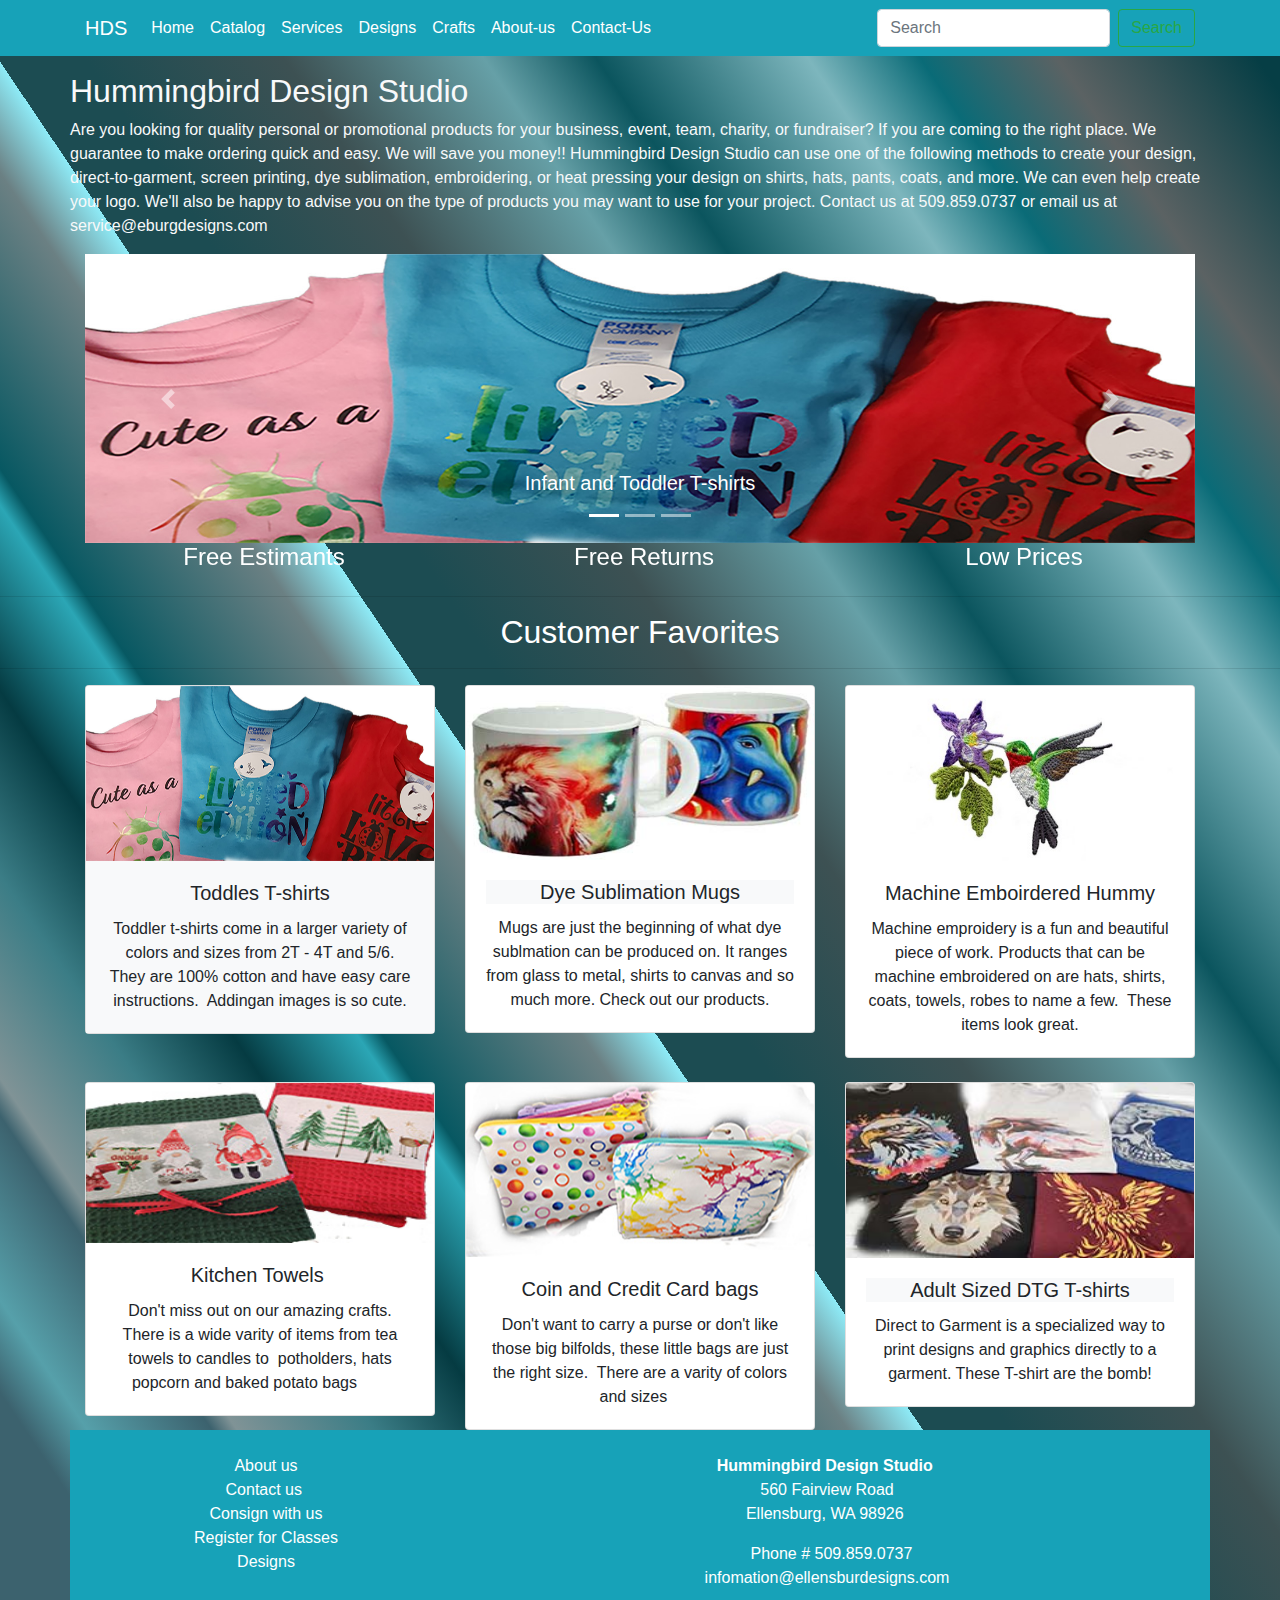
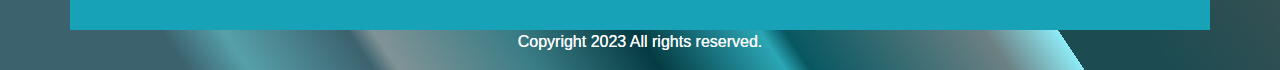
<file: index.html>
<!DOCTYPE html>
<html lang="en">
  <head>
    <meta http-equiv="X-UA-Compatible" content="IE=edge">
    <meta name="viewport" content="width=device-width, initial-scale=1">
    <title>Hummingbird Design Studio</title>
    <!-- Bootstrap -->
    <link href="css/bootstrap-4.4.1.css" rel="stylesheet">
    <link href="css/hds.css" rel="stylesheet" type="text/css">
  </head>
  <body>
    <nav class="navbar navbar-expand-lg navbar-dark bg-info">
      <div class="container">
        <a class="navbar-brand" href="#">HDS</a>
        <button class="navbar-toggler" type="button" data-toggle="collapse" data-target="#navbarSupportedContent" aria-controls="navbarSupportedContent" aria-expanded="false" aria-label="Toggle navigation">
        <span class="navbar-toggler-icon"></span>
        </button>
        <div class="collapse navbar-collapse" id="navbarSupportedContent">
          <ul class="navbar-nav mr-auto">
            <li class="nav-item active">
              <a class="nav-link" href="index.html">Home <span class="sr-only">(current)</span></a>
            </li>
            <li class="nav-item active">
              <a class="nav-link" href="catalog.html">Catalog <span class="sr-only">(current)</span></a>
            </li>
            <li class="nav-item active">
              <a class="nav-link" href="Services.html">Services <span class="sr-only">(current)</span></a>
            </li>
              <li class="nav-item active">
              <a class="nav-link center" href="designs.html">Designs
                  <span class="sr-only">(current)</span></a>
            </li>
            <li class="nav-item active">
              <a class="nav-link" href="crafts.html">Crafts <span class="sr-only">(current)</span></a>
            </li>
            <li class="nav-item active">
              <a class="nav-link" href="aboutus.html">About-us <span class="sr-only">(current)</span></a>
            </li>
            <li class="nav-item active">
              <a class="nav-link" href="contactus.html">Contact-Us <span class="sr-only">(current)</span></a>
            </li>
          </ul>
          <form class="form-inline my-2 my-lg-0">
            <input class="form-control mr-sm-2" type="search" placeholder="Search" aria-label="Search">
            <button class="btn btn-outline-success my-2 my-sm-0" type="submit">Search</button>
          </form>
        </div>
      </div>
    </nav>
    <div class="container mt-3">
      <div class="row text-light text-center">
        <h2>Hummingbird Design Studio&nbsp;</h2>
        <p class="text-light text-left">Are you looking for quality personal or promotional products for your business, event, team, charity, or fundraiser?  If you are coming to the right place.  We guarantee to make ordering quick and easy.  We will save you money!!  Hummingbird Design Studio can use one of the following methods to create your design, direct-to-garment, screen printing, dye sublimation, embroidering, or heat pressing your design on shirts, hats, pants, coats, and more.  We can even help create your logo.  We'll also be happy to advise you on the type of products you may want to use for your project.  Contact us at 509.859.0737 or email us at service@eburgdesigns.com  </p>
<div class="col-12">
      <div id="carouselExampleControls" class="carousel slide" data-ride="carousel">
            <ol class="carousel-indicators">
              <li data-target="#carouselExampleControls" data-slide-to="0" class="active"></li>
              <li data-target="#carouselExampleControls" data-slide-to="1"></li>
              <li data-target="#carouselExampleControls" data-slide-to="2"></li>
            </ol>
            <div class="carousel-inner">
              <div class="carousel-item active">
                <img class="d-block w-100" src="images/toddler3.jpg" alt="First slide">
                <div class="carousel-caption d-none d-md-block">
                  <h5 class="text-black">Infant and Toddler T-shirts</h5>
                
                </div>
              </div>
              <div class="carousel-item"> <a href="images/aprons3.jpg"><img class="d-block w-100" src="images/aprons3.jpg" alt="Second slide"></a>
                <div class="carousel-caption d-none d-md-block">
                  <h5 class="text-black">Aprons</h5>
                </div>
              </div>
              <div class="carousel-item">
                <img class="d-block w-100" src="images/adult DTG shirts.jpg" alt="Third slide">
                <div class="carousel-caption d-none d-md-block">
                  <h5 class="text-black">Item 3 Adult Direct To Garment T-shirts</h5>
                </div>
              </div>
            </div>
            <a class="carousel-control-prev" href="#carouselExampleControls" role="button" data-slide="prev">
            <span class="carousel-control-prev-icon" aria-hidden="true"></span>
            <span class="sr-only">Previous</span>
            </a>
            <a class="carousel-control-next" href="#carouselExampleControls" role="button" data-slide="next">
            <span class="carousel-control-next-icon" aria-hidden="true"></span>
            <span class="sr-only">Next</span>
            </a>
          </div>
        </div>
      </div>
</div>
    <div class="container">
      <div class="row">
        <div class="col-4">
          <div class="row">
          
            <div class="col-lg-6 col-10 ml-1 col-xl-12">
              <h4 class="text-white text-center">Free Estimants</h4>
            </div>
          </div>
        </div>
        <div class="col-4">
          <div class="row">
            <div class="col-lg-6 col-10 ml-1 col-xl-12">
              <h4 class="text-white text-center">Free Returns</h4>
            </div>
          </div>
        </div>
        <div class="col-4">
          <div class="row">
            <div class="col-lg-6 col-10 ml-1 col-xl-12">
              <h4 class="text-white text-center">Low Prices</h4>
            </div>
          </div>
        </div>
      </div>
    </div>
    <hr>
    <h2 class="text-center text-white">Customer Favorites</h2>
    <hr>
    <div class="container">
      <div class="row text-center">
        <div class="col-md-4 pb-1 pb-md-0">
          <div class="card"> <img src="images/toddler4.jpg"  alt="Card image cap" width="250" height="175" class="card-img-top">
            <div class="card-body bg-light">
              <h5 class="card-title">Toddles T-shirts</h5>
              <p class="card-text">Toddler t-shirts come in a larger variety of colors and sizes from 2T - 4T and 5/6.  They are 100% cotton and have easy care instructions.&nbsp; Addingan images is so cute.</p>
</div>
          </div>
        </div>
        <div class="col-md-4 pb-1 pb-md-0">
          <div class="card">
            <img class="card-img-top" src="images/sublimation cups copy.jpg" alt="Card image cap">
            <div class="card-body">
              <h5 class="card-title bg-light">Dye Sublimation Mugs</h5>
              <p class="card-text">Mugs are just the beginning of what dye sublmation can be produced on.  It ranges from glass to metal, shirts to canvas and so much more. Check out our products.</p>
</div>
          </div>
        </div>
        <div class="col-md-4 pb-1 pb-md-0">
          <div class="card">
            <img src="images/machine emb hummy.jpg" alt="Card image cap" width="250" height="175" class="card-img-top">
            <div class="card-body">
              <h5 class="card-title">Machine Emboirdered Hummy</h5>
              <p class="card-text">Machine emproidery is a fun and beautiful piece of work.  Products that can be machine embroidered on are hats, shirts, coats, towels, robes to name a few.&nbsp; These items look great.</p>
</div>
          </div>
        </div>
      </div>
      <div class="row text-center mt-4">
        <div class="col-md-4 pb-1 pb-md-0">
          <div class="card"> <a href="images/DTG T-shirts.jpg"><img src="images/Crafts/20230215_152726.jpg" alt="Card image cap" width="268" height="160" class="card-img-top"></a>
            <div class="card-body">
              <h5 class="card-title">Kitchen Towels&nbsp;</h5>
              <p class="card-text">Don't miss out on our amazing crafts. There is a wide varity of items from tea towels to candles to&nbsp; potholders, hats  popcorn and baked potato bags&nbsp;        &nbsp; &nbsp; &nbsp;</p>
              
            </div>
          </div>
        </div>
        <div class="col-md-4 pb-1 pb-md-0">
          <div class="card">
            <img class="card-img-top" src="images/coin cc holders.jpg" alt="Card image cap">
            <div class="card-body">
              <h5 class="card-title">Coin and Credit Card bags</h5>
              <p class="card-text">Don't want to carry a purse or don't like those big bilfolds, these little bags are just the right size.&nbsp; There are a varity of colors and sizes&nbsp; &nbsp;</p>
</div>
          </div>
        </div>
        <div class="col-md-4 pb-1 pb-md-0">
          <div class="card">
            <img src="images/DTG T-shirts.jpg" alt="Card image cap" width="293" height="175" class="card-img-top">
            <div class="card-body">
              <h5 class="card-title bg-light">Adult Sized DTG T-shirts</h5>
              <p class="card-text">Direct to Garment is a specialized way to print designs and graphics directly to a garment.  These T-shirt are the bomb!</p>
</div>
          </div>
        </div>
      </div>
    </div>
<div class="container text-white p-4 bg-info">
  <div class="row">
        <div class="col-6 col-md-8 col-lg-7 col-xl-4">
          <div class="row text-center">
<div class="col-sm-6 col-md-4 col-lg-4 col-12 col-xl-12">
          <ul class="list-unstyled">
                <li class="btn-link text-white"> <a href="aboutus.html" class="text-white"> About us</a></li>
                <li class="btn-link text-white"> <a href="contactus.html" class="text-white"> Contact us&nbsp;</a></li>
                <li class="text-white"> <a href="Consignwithus.html" class="text-white">Consign with us</a></li>
                <li class="btn-link text-light"> <a href="register.html" class="text-white">Register for Classes</a></li>
                <li class="btn-link text-white"> <a href="designs.html" class="text-white">Designs</a></li>
              </ul>
            </div>
</div>
        </div>
        <div class="col-md-4 col-lg-5 col-6 col-xl-8 text-lg-center">
          <address>
            <strong>Hummingbird Design Studio&nbsp;</strong><br>
            560 Fairview Road<br>
          Ellensburg, WA 98926&nbsp;
          </address>
          <address class="text-white">
            <strong class="font-weight-normal text-white">&nbsp; Phone # <a href="aboutus.html" class="text-white">509.859.0737</a></strong><br>
          <a href="mailto:# information@eburgdesigns.com" class="text-white">&nbsp;infomation@ellensburdesigns.com&nbsp;</a>
          </address>
        </div>
      </div>
    </div>
    <footer class="text-center">
      <div class="container">
        <div class="row">
          <div class="col-12">
            <p class="text-light">Copyright 2023 All rights reserved.</p>
          </div>
        </div>
      </div>
    </footer>
    <!-- jQuery (necessary for Bootstrap's JavaScript plugins) -->
    <script src="js/jquery-3.4.1.min.js"></script>
    <!-- Include all compiled plugins (below), or include individual files as needed -->
    <script src="js/popper.min.js"></script>
    <script src="js/bootstrap-4.4.1.js"></script>
  </body>
</html>
</file>
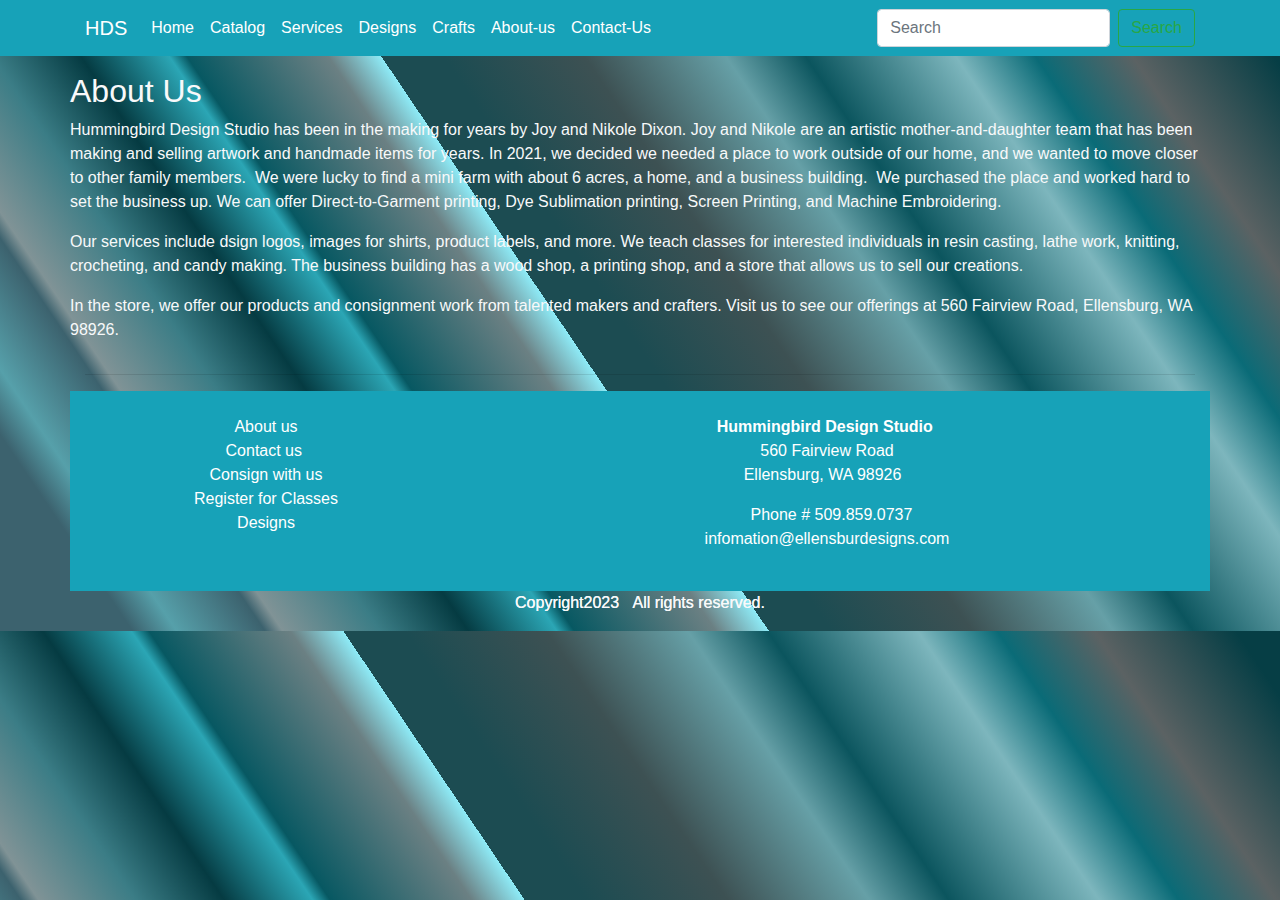
<file: aboutus.html>
<!DOCTYPE html>
<html lang="en">
  <head>
    <meta http-equiv="X-UA-Compatible" content="IE=edge">
    <meta name="viewport" content="width=device-width, initial-scale=1">
    <title>Hummingbird Design Studio</title>
    <!-- Bootstrap -->
    <link href="css/bootstrap-4.4.1.css" rel="stylesheet">
    <link href="css/hds.css" rel="stylesheet" type="text/css">
  </head>
  <body>
    <nav class="navbar navbar-expand-lg navbar-dark bg-info">
      <div class="container">
        <a class="navbar-brand" href="#">HDS</a>
        <button class="navbar-toggler" type="button" data-toggle="collapse" data-target="#navbarSupportedContent" aria-controls="navbarSupportedContent" aria-expanded="false" aria-label="Toggle navigation">
        <span class="navbar-toggler-icon"></span>
        </button>
        <div class="collapse navbar-collapse" id="navbarSupportedContent">
          <ul class="navbar-nav mr-auto">
            <li class="nav-item active">
              <a class="nav-link" href="index.html">Home <span class="sr-only">(current)</span></a>
            </li>
            <li class="nav-item active">
              <a class="nav-link" href="catalog.html">Catalog <span class="sr-only">(current)</span></a>
            </li>
            <li class="nav-item active">
              <a class="nav-link" href="Services.html">Services <span class="sr-only">(current)</span></a>
            </li>
              <li class="nav-item active">
              <a class="nav-link center" href="designs.html">Designs
                  <span class="sr-only">(current)</span></a>
            </li>
            <li class="nav-item active">
              <a class="nav-link" href="crafts.html">Crafts <span class="sr-only">(current)</span></a>
            </li>
            <li class="nav-item active">
              <a class="nav-link" href="aboutus.html">About-us <span class="sr-only">(current)</span></a>
            </li>
            <li class="nav-item active">
              <a class="nav-link" href="contactus.html">Contact-Us <span class="sr-only">(current)</span></a>
            </li>
          </ul>
          <form class="form-inline my-2 my-lg-0">
            <input class="form-control mr-sm-2" type="search" placeholder="Search" aria-label="Search">
            <button class="btn btn-outline-success my-2 my-sm-0" type="submit">Search</button>
          </form>
        </div>
      </div>
    </nav>
    <div class="container mt-3">
      <div class="row text-light text-center">
        <h2>About Us</h2>
        <p class="text-light text-left">Hummingbird Design Studio has been in the making for years by Joy and Nikole Dixon. Joy and Nikole are an artistic mother-and-daughter team that has been making and selling artwork and handmade items for years. In 2021, we decided we needed a place to work outside of our home, and we wanted to move closer to other family members.&nbsp; We were lucky to find a mini farm with about 6 acres, a home, and a business building.&nbsp; We purchased the place and worked hard to set the business up. We can offer Direct-to-Garment printing, Dye Sublimation printing, Screen Printing, and Machine Embroidering.&nbsp;&nbsp;</p>
        <p class="text-light text-left">Our services include dsign logos, images for shirts, product labels, and more. We teach classes for interested individuals in resin casting, lathe work, knitting, crocheting, and candy making. The business building has a wood shop, a printing shop, and a store that allows us to sell our creations.&nbsp;</p>
<p class="text-light text-left">In the store, we offer our products and consignment work from  talented makers and crafters. Visit us to see our offerings at 560 Fairview Road, Ellensburg, WA 98926.</p>
      </div>
      <hr>
    </div>
<div class="container text-white p-4 bg-info">
  <div class="row">
        <div class="col-6 col-md-8 col-lg-7 col-xl-4">
          <div class="row text-center">
<div class="col-sm-6 col-md-4 col-lg-4 col-12 col-xl-12">
          <ul class="list-unstyled">
                <li class="btn-link text-white"> <a href="aboutus.html" class="text-white"> About us</a></li>
                <li class="btn-link text-white"> <a href="contactus.html" class="text-white"> Contact us&nbsp;</a></li>
                <li class="text-white"> <a href="Consignwithus.html" class="text-white">Consign with us</a></li>
                <li class="btn-link text-light"> <a href="register.html" class="text-white">Register for Classes</a></li>
                <li class="btn-link text-white"> <a href="designs.html" class="text-white">Designs</a></li>
              </ul>
            </div>
</div>
        </div>
        <div class="col-md-4 col-lg-5 col-6 col-xl-8 text-lg-center">
          <address>
            <strong>Hummingbird Design Studio&nbsp;</strong><br>
            560 Fairview Road<br>
          Ellensburg, WA 98926&nbsp;<abbr class="text-info" title="Phone">&nbsp;</abbr>
          </address>
          <address class="text-white">
            <strong class="font-weight-normal text-white">&nbsp; Phone # <a href="aboutus.html" class="text-white">509.859.0737</a></strong><br>
          <a href="mailto:# information@eburgdesigns.com" class="text-white">&nbsp;infomation@ellensburdesigns.com&nbsp;</a>
          </address>
        </div>
      </div>
    </div>
    <footer class="text-center">
      <div class="container">
        <div class="row">
          <div class="col-12">
            <p class="text-light">Copyright2023&nbsp; &nbsp;All rights reserved.</p>
          </div>
        </div>
      </div>
    </footer>
    <!-- jQuery (necessary for Bootstrap's JavaScript plugins) -->
    <script src="js/jquery-3.4.1.min.js"></script>
    <!-- Include all compiled plugins (below), or include individual files as needed -->
    <script src="js/popper.min.js"></script>
    <script src="js/bootstrap-4.4.1.js"></script>
  </body>
</html>
</file>
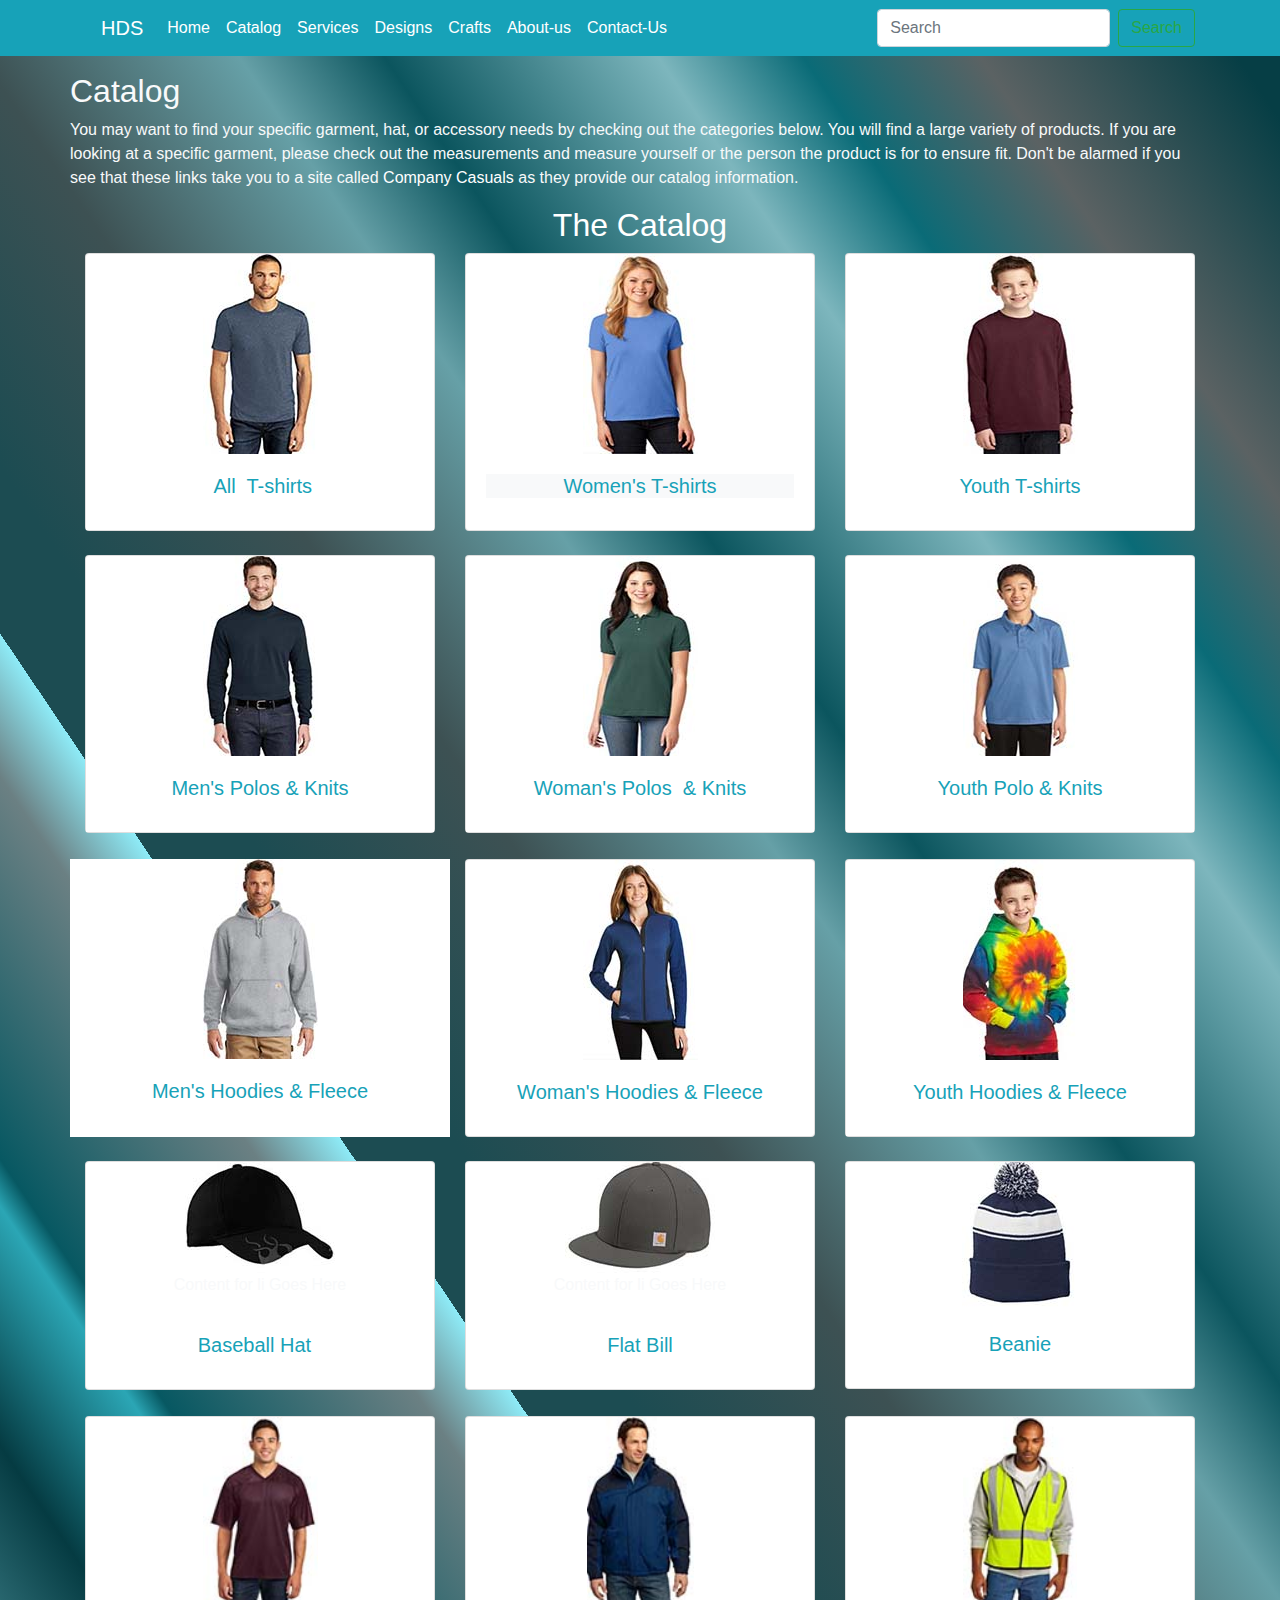
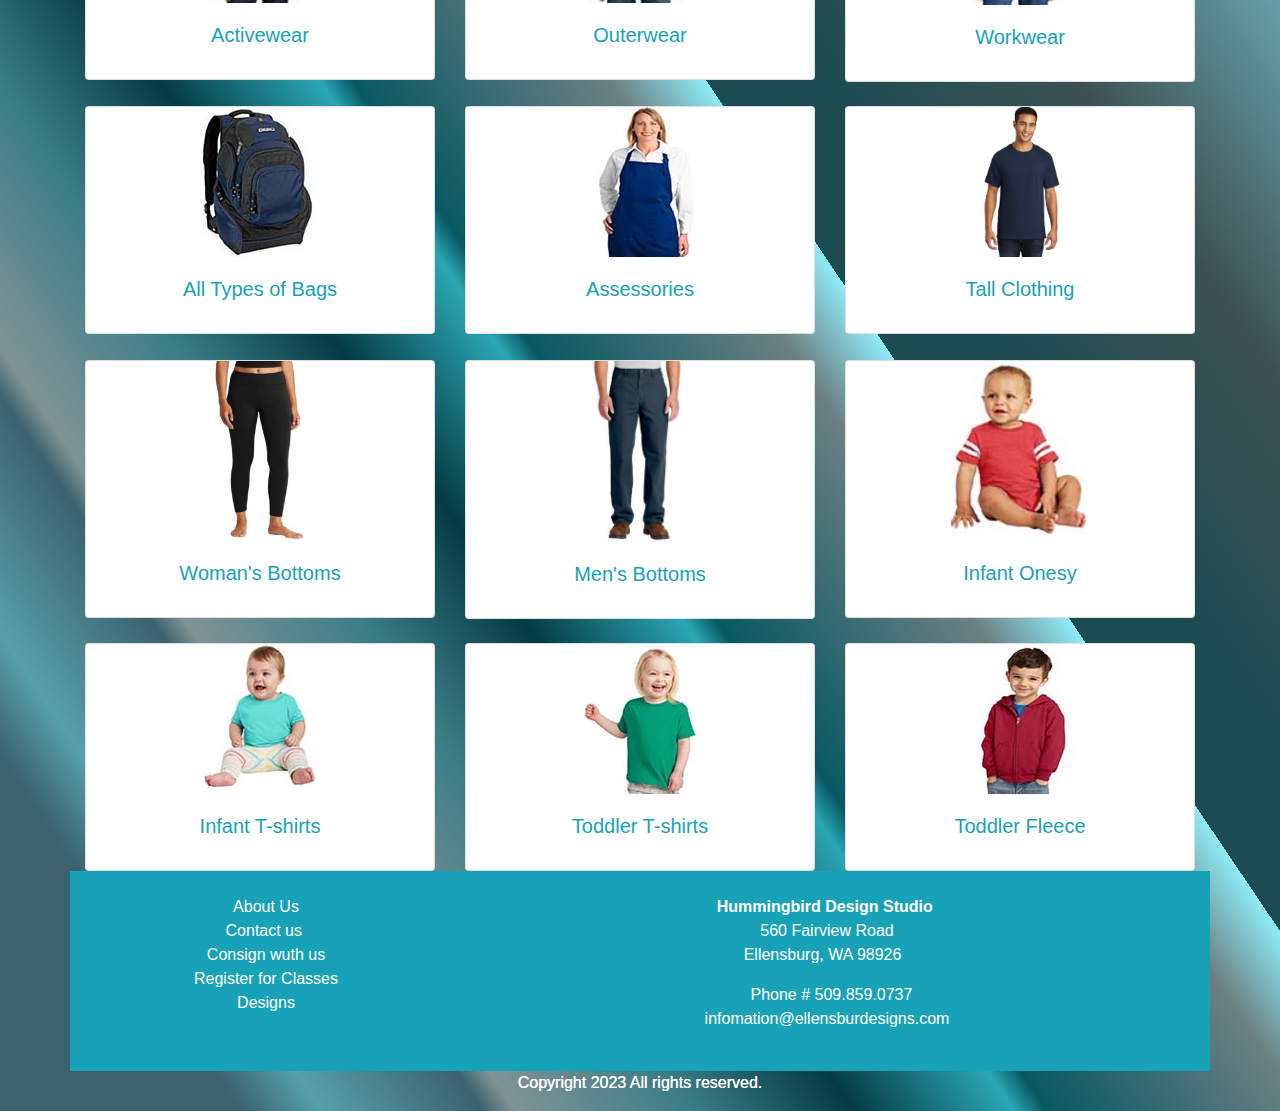
<file: catalog.html>
<!DOCTYPE html>
<html lang="en">
  <head>
    <meta http-equiv="X-UA-Compatible" content="IE=edge">
    <meta name="viewport" content="width=device-width, initial-scale=1">
    <title>Hummingbird Design Studio</title>
    <!-- Bootstrap -->
    <link href="css/bootstrap-4.4.1.css" rel="stylesheet">
    <link href="css/hds.css" rel="stylesheet" type="text/css">
  </head>
  <body>
    <nav class="navbar navbar-expand-lg navbar-dark bg-info">
      <div class="container"><a class="navbar-brand" href="#"><a class="navbar-brand" href="#">HDS    
          </a></a>
        <button class="navbar-toggler" type="button" data-toggle="collapse" data-target="#navbarSupportedContent" aria-controls="navbarSupportedContent" aria-expanded="false" aria-label="Toggle navigation">
        <span class="navbar-toggler-icon"></span>
        </button>
        <div class="collapse navbar-collapse" id="navbarSupportedContent">
          <ul class="navbar-nav mr-auto">
            <li class="nav-item active">
              <a class="nav-link" href="index.html">Home <span class="sr-only">(current)</span></a>
            </li>
            <li class="nav-item active">
              <a class="nav-link" href="catalog.html">Catalog <span class="sr-only">(current)</span></a>
            </li>
            <li class="nav-item active">
              <a class="nav-link" href="Services.html">Services <span class="sr-only">(current)</span></a>
            </li>
              <li class="nav-item active">
              <a class="nav-link center" href="designs.html">Designs
                  <span class="sr-only">(current)</span></a>
            </li>
            <li class="nav-item active">
              <a class="nav-link" href="crafts.html">Crafts <span class="sr-only">(current)</span></a>
            </li>
            <li class="nav-item active">
              <a class="nav-link" href="aboutus.html">About-us <span class="sr-only">(current)</span></a>
            </li>
            <li class="nav-item active">
              <a class="nav-link" href="contactus.html">Contact-Us <span class="sr-only">(current)</span></a>
            </li>
          </ul>
          <form class="form-inline my-2 my-lg-0">
            <input class="form-control mr-sm-2" type="search" placeholder="Search" aria-label="Search">
            <button class="btn btn-outline-success my-2 my-sm-0" type="submit">Search</button>
            </form>
            
        </div>
      </div>
    </nav>
    <div class="container mt-3">
      <div class="row text-light text-center">
        <h2>Catalog</h2>
<p class="text-light text-left">You may want to find your specific garment, hat, or accessory needs by checking out the categories below. You will find a large variety of products. If you are looking at a specific garment, please check out the measurements and measure yourself or the person the product is for to ensure fit. Don't be alarmed if you see that these links take you to a site called <a href="https://www.companycasuals.com/HummingbirdDesignStudio/start.jsp" class="text-white">Company Casuals</a> as they provide our catalog information.</p>
</div>
</div>
<h2 class="text-center text-white">The Catalog</h2>
<div class="container">
  <div class="row text-center">
        <div class="col-md-4 pb-1 pb-md-0">
          <div class="card"> <a href="images/Sanmar/mems t-shirts.jpg"><img src="images/Sanmar/mems t-shirts.jpg"  alt="Card image cap" width="115" height="200"></a>
            <div class="card-body bg-white">
              <h5 class="card-title text-info"><a href="https://www.companycasuals.com/HummingbirdDesignStudio/b.jsp?id=125&ln=125" class="text-info">&nbsp;All&nbsp; T-shirts</a></h5>
</div>
          </div>
        </div>
        <div class="col-md-4 pb-1 pb-md-0">
          <div class="card"> <a href="images/Sanmar/Womans t-shirt.jpg"><img src="images/Sanmar/Womans t-shirt.jpg" alt="Card image cap"></a>
            <div class="card-body">
              <h5 class="card-title bg-light"><a href="https://www.companycasuals.com/HummingbirdDesignStudio/b.jsp?id=125&ln=125" class="text-info">Women's T-shirts</a></h5>
</div>
          </div>
        </div>
        <div class="col-md-4 pb-1 pb-md-0">
          <div class="card"> <a href="images/Sanmar/youth t-shirt.jpg"><img src="images/Sanmar/youth t-shirt.jpg" alt="Card image cap" width="115" height="200"></a>
            <div class="card-body bg-white">
              <h5 class="card-title"><a href="https://www.companycasuals.com/HummingbirdDesignStudio/b.jsp?id=6863804&ln=125-6863804" class="text-info">Youth T-shirts</a></h5>
</div>
          </div>
        </div>
      </div>
      <div class="row text-center mt-4">
        <div class="col-md-4 pb-1 pb-md-0">
          <div class="card"> <a href="images/Sanmar/mens knit.jpg"><img src="images/Sanmar/mens knit.jpg" alt="Card image cap"></a>
            <div class="card-body bg-white">
              <h5 class="card-title"><a href="https://www.companycasuals.com/HummingbirdDesignStudio/b.jsp?id=115&ln=115" class="text-info">Men's Polos &amp; Knits</a></h5>
</div>
          </div>
        </div>
        <div class="col-md-4 pb-1 pb-md-0">
          <div class="card"> <a href="images/Sanmar/wonam polo.jpg"><img src="images/Sanmar/wonam polo.jpg" alt="Card image cap"></a>
            <div class="card-body bg-white">
              <h5 class="card-title"><a href="https://www.companycasuals.com/HummingbirdDesignStudio/b.jsp?id=991637&ln=115-991637" class="text-info">Woman's Polos&nbsp; &amp; Knits</a></h5>
</div>
          </div>
        </div>
        <div class="col-md-4 pb-1 pb-md-0">
          <div class="card"> <a href="images/Sanmar/youth polo.jpg"><img src="images/Sanmar/youth polo.jpg" alt="Card image cap"></a>
            <div class="card-body bg-white">
              <h5 class="card-title"><a href="https://www.companycasuals.com/HummingbirdDesignStudhttps://www.companycasuals.com/HummingbirdDesignStudio/b.jsp?id=6863734&ln=115-6863734" class="text-info">Youth Polo &amp; Knits</a></h5>
</div>
          </div>
        </div>
      </div>
    </div>
  <table width="60%" border="0">
    <tbody>
      <tr>
        <td>&nbsp;</td>
      </tr>
    </tbody>
  </table>
  <div class="container">
      <div class="row text-center">
        <div class="col-md-4 pb-1 bg-white">          <a href="https://www.companycasuals.com/HummingbirdDesignStudio/b.jsp?id=127&ln=127https://www.companycasuals.com/HummingbirdDesignStudio/b.jsp?id=127&ln=127"> <img src="images/Sanmar/mans hoody.jpg"  alt="Card image cap" width="115" height="200" border="0">
        <div class="card-body bg-white">
          <h5 class="text-info">Men's Hoodies &amp; Fleece</h5>
        </div>
        </a>        </div>
        <div class="col-md-4 pb-1 pb-md-0">
          <div class="card"> <a href="images/Sanmar/woman fleece.jpg"><img src="images/Sanmar/woman fleece.jpg" alt="Card image cap" width="115" height="200" border="0"></a>
            <div class="card-body">
              <h5 class="card-title bg-white"><a href="https://www.companycasuals.com/HummingbirdDesignStudio/b.jsp?id=6864350&ln=127-6864350" class="text-info">Woman's Hoodies &amp; Fleece</a></h5>
            </div>
          </div>
        </div>
        <div class="col-md-4 pb-1 pb-md-0">
          <div class="card"> <a href="images/Sanmar/youth hoody.jpg"><img src="images/Sanmar/youth hoody.jpg" alt="Card image cap" width="115" height="200"></a>
            <div class="card-body bg-white">
              <h5 class="card-title"><a href="https://www.companycasuals.com/HummingbirdDesignStudio/b.jsp?id=6864348&ln=127-6864348" class="text-info">Youth Hoodies &amp; Fleece</a></h5>
            </div>
          </div>
        </div>
      </div>
      <div class="row text-center mt-4">
        <div class="col-md-4 pb-1 pb-md-0">
          <div class="card"> <a href="images/Sanmar/hat1.jpg"><img src="images/Sanmar/hat1.jpg" alt="Card image cap" width="150" height="111"></a>
            <p class="text-light">Content for li Goes Here</p>
            <div class="card-body">
              <h5 class="card-title"><a href="https://www.companycasuals.com/HummingbirdDesignStudio/b.jsp?id=991561&ln=126-991561" class="text-info">Baseball Hat&nbsp;&nbsp;</a></h5>
            </div>
          </div>
        </div>
        <div class="col-md-4 pb-1 pb-md-0">
          <div class="card"> <a href="images/Sanmar/hat2.jpg"><img src="images/Sanmar/hat2.jpg" alt="Card image cap" width="150" height="111"></a>
            <p class="text-light">Content for li Goes Here</p>
            <div class="card-body">
              <h5 class="card-title"><a href="https://www.companycasuals.com/HummingbirdDesignStudio/b.jsp?customer=HummingbirdDesignStudio&todo=search&showPrice=Yes&query=flat+bill+hat" class="text-info">Flat Bill</a></h5>
            </div>
          </div>
        </div>
        <div class="col-md-4 pb-1 pb-md-0">
          <div class="card"> <a href="images/Sanmar/Bamoe.jpg"><img src="images/Sanmar/Bamoe.jpg" alt="Card image cap" width="117" height="150"></a>
            <div class="card-body">
              <h5 class="card-title"><a href="https://www.companycasuals.com/HummingbirdDesignStudio/b.jsp?id=63628&ln=126-63628" class="text-info">Beanie</a></h5>
            </div>
          </div>
        </div>
      </div>
    </div>
    <table width="60%" border="0">
      <tbody>
        <tr>
          <td>&nbsp;</td>
        </tr>
      </tbody>
    </table>
    <div class="container">
      <div class="row text-center">
        <div class="col-md-4 pb-1 pb-md-0">
          <div class="card"> <a href="images/Sanmar/activewear.jpg"><img src="images/Sanmar/activewear.jpg"  alt="Card image cap" width="115" height="186"></a>
            <div class="card-body">
              <h5 class="card-title"><a href="https://www.companycasuals.com/HummingbirdDesignStudio/b.jsp?id=124&ln=124" class="text-info">Activewear</a></h5>
            </div>
          </div>
        </div>
        <div class="col-md-4 pb-1 pb-md-0">
          <div class="card"> <a href="images/Sanmar/outerwear.jpg"><img src="images/Sanmar/outerwear.jpg" alt="Card image cap" width="107" height="186"></a>
            <div class="card-body">
              <h5 class="card-title"><a href="https://www.companycasuals.com/HummingbirdDesignStudio/b.jsp?id=117&ln=117" class="text-info">Outerwear</a></h5>
            </div>
          </div>
        </div>
        <div class="col-md-4 pb-1 pb-md-0">
          <div class="card"> <a href="images/Sanmar/workwear.jpg"><img src="images/Sanmar/workwear.jpg" alt="Card image cap" width="114"></a>
            <div class="card-body">
              <h5 class="card-title"><a href="https://www.companycasuals.com/HummingbirdDesignStudio/b.jsp?id=1303136&ln=1303136" class="text-info">Workwear</a></h5>
            </div>
          </div>
        </div>
      </div>
      <div class="row text-center mt-4">
        <div class="col-md-4 pb-1 pb-md-0">
          <div class="card"> <a href="images/Sanmar/backpack.jpg"><img src="images/Sanmar/backpack.jpg" alt="Card image cap"></a>
            <div class="card-body">
              <h5 class="card-title"><a href="https://www.companycasuals.com/HummingbirdDesignStudio/b.jsp?id=130&ln=130" class="text-info">All Types of Bags</a></h5>
            </div>
          </div>
        </div>
        <div class="col-md-4 pb-1 pb-md-0">
          <div class="card"> <a href="images/Sanmar/apron.jpg"><img src="images/Sanmar/apron.jpg" alt="Card image cap"></a>
            <div class="card-body">
              <h5 class="card-title"><a href="https://www.companycasuals.com/HummingbirdDesignStudio/b.jsp?id=129&ln=129" class="text-info">Assessories</a></h5>
            </div>
          </div>
        </div>
        <div class="col-md-4 pb-1 pb-md-0">
          <div class="card"> <a href="images/Sanmar/Tall tshirt.jpg"><img src="images/Sanmar/Tall tshirt.jpg" alt="Card image cap" width="87" height="150"></a>
            <div class="card-body">
              <h5 class="card-title"><a href="https://www.companycasuals.com/HummingbirdDesignStudio/b.jsp?id=7794660&ln=7794660" class="text-info">Tall Clothing</a></h5>
            </div>
          </div>
        </div>
      </div>
    </div>
    <table width="60%" border="0">
      <tbody>
        <tr>
<table width="100%" border="0">
  <tbody>
    <tr>
      <td>&nbsp;</td>
    </tr>
  </tbody>
</table>
        </tr>
      </tbody>
    </table>
    <div class="container">
      <div class="row text-center">
        <div class="col-md-4 pb-1 pb-md-0">
          <div class="card"> <a href="images/Sanmar/womans pants.jpg"><img src="images/Sanmar/womans pants.jpg"  alt="Card image cap" width="100" height="180"></a>
            <div class="card-body">
              <h5 class="card-title"><a href="https://www.companycasuals.com/HummingbirdDesignStudio/b.jsp?id=991637&ln=115-991637" class="text-info">Woman's Bottoms</a></h5>
            </div>
          </div>
        </div>
        <div class="col-md-4 pb-1 pb-md-0">
          <div class="card"> <a href="images/Sanmar/carhartt pants.jpg"><img src="images/Sanmar/carhartt pants.jpg" alt="Card image cap" width="100" height="181"></a>
            <div class="card-body">
              <h5 class="card-title"><a href="https://www.companycasuals.com/HummingbirdDesignStudio/b.jsp?id=20562648&ln=20562642-20562648" class="text-info">Men's Bottoms</a></h5>
            </div>
          </div>
        </div>
        <div class="col-md-4 pb-1 pb-md-0">
          <div class="card"> <a href="images/Sanmar/infant bodysuit.jpg"><img src="images/Sanmar/infant bodysuit.jpg" alt="Card image cap" width="138" height="180"></a>
            <div class="card-body">
              <h5 class="card-title"><a href="https://www.companycasuals.com/HummingbirdDesignStudio/b.jsp?customer=HummingbirdDesignStudio&todo=search&showPrice=Yes&query=bodysuit" class="text-info">Infant Onesy</a></h5>
            </div>
          </div>
        </div>
      </div>
      <div class="row text-center mt-4">
        <div class="col-md-4 pb-1 pb-md-0">
          <div class="card"> <a href="images/Sanmar/infant Tees.jpg"><img src="images/Sanmar/infant Tees.jpg" alt="Card image cap"></a>
            <div class="card-body">
              <h5 class="card-title"><a href="https://www.companycasuals.com/HummingbirdDesignStudio/b.jsp?customer=HummingbirdDesignStudio&todo=search&showPrice=Yes&query=infant+cotton+tee" class="text-info">Infant T-shirts</a></h5>
            </div>
          </div>
        </div>
        <div class="col-md-4 pb-1 pb-md-0">
          <div class="card"> <a href="images/Sanmar/toddler teas.jpg"><img src="images/Sanmar/toddler teas.jpg" alt="Card image cap"></a>
            <div class="card-body">
              <h5 class="card-title"><a href="https://www.companycasuals.com/HummingbirdDesignStudio/b.jsp?customer=HummingbirdDesignStudio&todo=search&showPrice=Yes&query=toddler+tee" class="text-info">Toddler T-shirts</a></h5>
            </div>
          </div>
        </div>
        <div class="col-md-4 pb-1 pb-md-0">
          <div class="card"> <a href="images/Sanmar/toddler tees.jpg"><img src="images/Sanmar/toddler tees.jpg" alt="Card image cap"></a>
            <div class="card-body">
              <h5 class="card-title"><a href="https://www.companycasuals.com/HummingbirdDesignStudio/b.jsp?customer=HummingbirdDesignStudio&todo=search&showPrice=Yes&query=toddler+fleece" class="text-info">Toddler Fleece</a></h5>
            </div>
          </div>
        </div>
      </div>
    </div>
<div class="container text-white p-4 bg-info">
  <div class="row">
        <div class="col-6 col-md-8 col-lg-7 col-xl-4">
          <div class="row text-center">
<div class="col-sm-6 col-md-4 col-lg-4 col-12 col-xl-12">
          <ul class="list-unstyled">
                <li class="btn-link text-white"> <a href="aboutus.html" class="text-white">About Us</a></li>
                <li class="btn-link text-white"> <a href="contactus.html" class="text-white">Contact us&nbsp;</a></li>
                <li class="btn-link text-white"> <a href="Consignwithus.html" class="text-white">Consign wuth us</a></li>
                <li class="btn-link text-white"> <a href="register.html" class="text-white">Register for Classes</a></li>
                <li class="btn-link text-white"> <a href="designs.html" class="text-white">Designs</a></li>
          </ul>
            </div>
</div>
        </div>
        <div class="col-md-4 col-lg-5 col-6 col-xl-8 text-lg-center">
          <address>
            <strong>Hummingbird Design Studio&nbsp;</strong><br>
            560 Fairview Road<br>
          Ellensburg, WA 98926&nbsp;<abbr class="text-info" title="Phone">&nbsp;</abbr>
          </address>
          <address class="text-white">
            <strong class="font-weight-normal text-white">&nbsp; Phone # <a href="aboutus.html" class="text-white">509.859.0737</a></strong><br>
          <a href="mailto:# information@eburgdesigns.com" class="text-white">&nbsp;infomation@ellensburdesigns.com&nbsp;</a>
          </address>
        </div>
      </div>
    </div>
    <footer class="text-center">
      <div class="container">
        <div class="row">
          <div class="col-12">
            <p>Copyright 2023 All rights reserved.</p>
          </div>
        </div>
      </div>
    </footer>
    <!-- jQuery (necessary for Bootstrap's JavaScript plugins) -->
    <script src="js/jquery-3.4.1.min.js"></script>
    <!-- Include all compiled plugins (below), or include individual files as needed -->
    <script src="js/popper.min.js"></script>
    <script src="js/bootstrap-4.4.1.js"></script>
  </body>
</html>
</file>
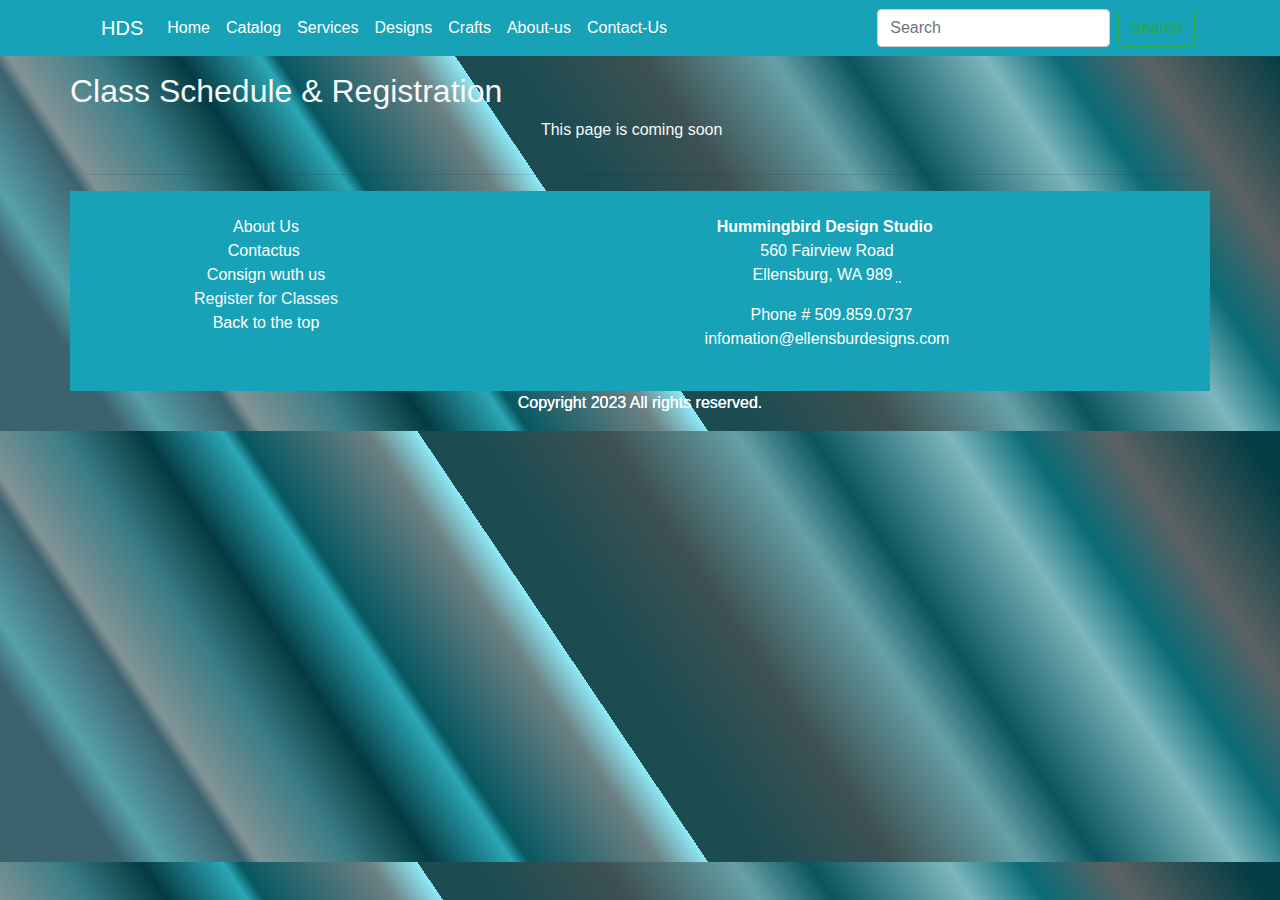
<file: classes.html>
<!DOCTYPE html>
<html lang="en">
  <head>
    <meta http-equiv="X-UA-Compatible" content="IE=edge">
    <meta name="viewport" content="width=device-width, initial-scale=1">
    <title>Hummingbird Design Studio</title>
    <!-- Bootstrap -->
    <link href="css/bootstrap-4.4.1.css" rel="stylesheet">
    <link href="css/hds.css" rel="stylesheet" type="text/css">
  </head>
  <body>
    <nav class="navbar navbar-expand-lg navbar-dark bg-info">
      <div class="container"><a class="navbar-brand" href="#"><a class="navbar-brand" href="#">HDS</a></a>
        <button class="navbar-toggler" type="button" data-toggle="collapse" data-target="#navbarSupportedContent" aria-controls="navbarSupportedContent" aria-expanded="false" aria-label="Toggle navigation">
        <span class="navbar-toggler-icon"></span>
        </button>
        <div class="collapse navbar-collapse" id="navbarSupportedContent">
          <ul class="navbar-nav mr-auto">
            <li class="nav-item active">
              <a class="nav-link" href="index.html">Home <span class="sr-only">(current)</span></a>
            </li>
            <li class="nav-item active">
              <a class="nav-link" href="catalog.html">Catalog <span class="sr-only">(current)</span></a>
            </li>
            <li class="nav-item active">
              <a class="nav-link" href="Services.html">Services <span class="sr-only">(current)</span></a>
            </li>
              <li class="nav-item active">
              <a class="nav-link center" href="designs.html">Designs
                  <span class="sr-only">(current)</span></a>
            </li>
            <li class="nav-item active">
              <a class="nav-link" href="crafts.html">Crafts <span class="sr-only">(current)</span></a>
            </li>
            <li class="nav-item active">
              <a class="nav-link" href="aboutus.html">About-us <span class="sr-only">(current)</span></a>
            </li>
            <li class="nav-item active">
              <a class="nav-link" href="contactus.html">Contact-Us <span class="sr-only">(current)</span></a>
            </li>
          </ul>
          <form class="form-inline my-2 my-lg-0">
            <input class="form-control mr-sm-2" type="search" placeholder="Search" aria-label="Search">
            <button class="btn btn-outline-success my-2 my-sm-0" type="submit">Search</button>
          </form>
        </div>
      </div>
    </nav>
    <div class="container mt-3">
      <div class="row text-light text-center">
        <h2>Class Schedule &amp; Registration&nbsp;&nbsp;</h2>
<p>&nbsp;</p>
<p class="text-light text-left">&nbsp;</p>
        <p class="text-light text-left">&nbsp;</p>
        <p class="text-light text-left">&nbsp;</p>
        <p class="text-light text-left">&nbsp;</p>
        <p class="text-light text-left"><br>
        </p>
        <p class="text-light text-left"><br>
        </p>
        <p class="text-light text-left"><br>
        </p>
        <p class="text-light text-left"><br>
        </p>
        <p class="text-light text-left"><br>
        </p>
        <p class="text-light text-left"><br>
        </p>
        <p class="text-light text-left"><br>
        </p>
        <p class="text-light text-left"><br>
        </p>
        <p class="text-light text-left"><br>
        </p>
        <p class="text-light text-left"><br>
        </p>
        <p class="text-light text-left"><br>
        </p>
        <p class="text-light text-left"><br>
        </p>
        <p class="text-light text-left"><br>
        </p>
        <p class="text-light text-left"><br>
        </p>
        <p class="text-light text-left"><br>
        </p>
        <p class="text-light text-left"><br>
        </p>
        <p class="text-light text-left"><br>
        </p>
        <p class="text-light text-left"><br>
        </p>
        <p class="text-light text-left"><br>
        </p>
        <p class="text-light text-left"><br>
        </p>
        <p class="text-light text-left"><br>
        </p>
        <p class="text-light text-left"><br>
        </p>
        <p class="text-light text-left"><br>
        </p>
        <p class="text-light text-left"><br>
        </p>
        <p class="text-light text-left"><br>
        </p>
        <p class="text-light text-left"><br>
        </p>
        <p class="text-light text-left"><br>
        </p>
        <p class="text-light text-left"><br>
        </p>
        <p class="text-light text-left"><br>
        </p>
        <p class="text-light text-left">&nbsp;</p>
        <p class="text-light text-left">&nbsp;</p>
        <p class="text-light text-left">&nbsp;</p>
        <p class="text-light text-left">&nbsp;</p>
        <p class="text-light text-left">&nbsp;</p>
        <p class="text-light text-left">&nbsp;</p>
        <p class="text-light text-left">&nbsp;</p>
        <p class="text-light text-left">&nbsp;</p>
        <p class="text-light text-left">&nbsp;</p>
        <p class="text-light text-left">&nbsp;</p>
        <p class="text-light text-left">&nbsp;</p>
        <p class="text-light text-left">&nbsp;</p>
        <p class="text-light text-left">&nbsp;</p>
        <p class="text-light text-left">&nbsp;</p>
        <p class="text-light text-left">&nbsp;</p>
        <p class="text-light text-left">&nbsp;</p>
        <p class="text-light text-left">&nbsp;</p>
        <p class="text-light text-left">&nbsp;</p>
        <p class="text-light text-left">&nbsp;</p>
        <p class="text-light text-left">&nbsp;</p>
        <p class="text-light text-left">&nbsp;</p>
        <p class="text-light text-left">&nbsp;</p>
        <p class="text-light text-left">&nbsp;</p>
        <p class="text-light text-left">&nbsp;</p>
        <p class="text-light text-left">&nbsp;</p>
        <p class="text-light text-left">&nbsp;</p>
        <p class="text-light text-left">&nbsp;</p>
        <p class="text-light text-left">&nbsp;</p>
        <p class="text-light text-left">&nbsp;</p>
        <p class="text-light text-left">&nbsp;</p>
        <p class="text-light text-left">&nbsp;</p>
        <p class="text-light text-left">&nbsp;</p>
        <p class="text-light text-left">&nbsp;</p>
        <p class="text-light text-left">&nbsp;</p>
        <p class="text-light text-left">&nbsp;</p>
        <p class="text-light text-left">&nbsp;</p>
        <p class="text-light text-left">&nbsp;</p>
        <p class="text-light text-left">&nbsp;</p>
        <p class="text-light text-left">&nbsp;</p>
        <p class="text-light text-left">&nbsp;</p>
        <p class="text-light text-left">&nbsp;</p>
        <p class="text-light text-left">&nbsp;</p>
        <p class="text-light text-left">&nbsp;</p>
        <p class="text-light text-left">&nbsp;</p>
        <p class="text-light text-left">&nbsp;</p>
        <p class="text-light text-left">&nbsp;</p>
        <p class="text-light text-left">&nbsp;</p>
        <p class="text-light text-left">&nbsp;</p>
        <p class="text-light text-center">&nbsp; &nbsp; &nbsp; &nbsp; &nbsp; &nbsp; &nbsp; &nbsp; &nbsp; &nbsp; &nbsp; &nbsp; &nbsp; &nbsp; &nbsp; &nbsp; &nbsp; &nbsp; &nbsp; &nbsp; &nbsp; &nbsp; &nbsp; &nbsp; &nbsp; &nbsp; &nbsp; &nbsp; &nbsp; &nbsp; &nbsp; &nbsp; &nbsp; &nbsp; &nbsp; &nbsp; &nbsp; &nbsp; &nbsp; &nbsp; &nbsp; &nbsp; &nbsp; &nbsp; &nbsp; &nbsp; &nbsp; &nbsp; &nbsp; &nbsp; &nbsp; &nbsp; &nbsp; This page is coming soon </p>
<p>&nbsp;</p>
</div>
      <hr>
    </div>
<div class="container text-white p-4 bg-info">
  <div class="row">
        <div class="col-6 col-md-8 col-lg-7 col-xl-4">
          <div class="row text-center">
<div class="col-sm-6 col-md-4 col-lg-4 col-12 col-xl-12">
          <ul class="list-unstyled">
                <li class="btn-link text-white"> <a>About Us</a> </li>
                <li class="btn-link text-dark"> <a class="text-white">Contactus&nbsp;</a> </li>
                <li class="btn-link"> <a class="text-white">Consign wuth us</a> </li>
                <li class="btn-link text-light"> <a>Register for Classes</a> </li>
                <li class="btn-link"> <a class="text-white">Back to the top</a> </li>
              </ul>
            </div>
</div>
        </div>
        <div class="col-md-4 col-lg-5 col-6 col-xl-8 text-lg-center">
          <address>
            <strong>Hummingbird Design Studio&nbsp;</strong><br>
            560 Fairview Road<br>
          Ellensburg, WA 989&nbsp;<abbr title="Phone">&nbsp;</abbr>
          </address>
          <address class="text-white">
            <strong class="font-weight-normal text-white">&nbsp; Phone # <a href="aboutus.html" class="text-white">509.859.0737</a></strong><br>
          <a href="mailto:# information@eburgdesigns.com" class="text-white">&nbsp;infomation@ellensburdesigns.com&nbsp;</a>
          </address>
        </div>
      </div>
    </div>
    <footer class="text-center">
      <div class="container">
        <div class="row">
          <div class="col-12">
            <p>Copyright 2023 All rights reserved.</p>
          </div>
        </div>
      </div>
    </footer>
    <!-- jQuery (necessary for Bootstrap's JavaScript plugins) -->
    <script src="js/jquery-3.4.1.min.js"></script>
    <!-- Include all compiled plugins (below), or include individual files as needed -->
    <script src="js/popper.min.js"></script>
    <script src="js/bootstrap-4.4.1.js"></script>
  </body>
</html>
</file>
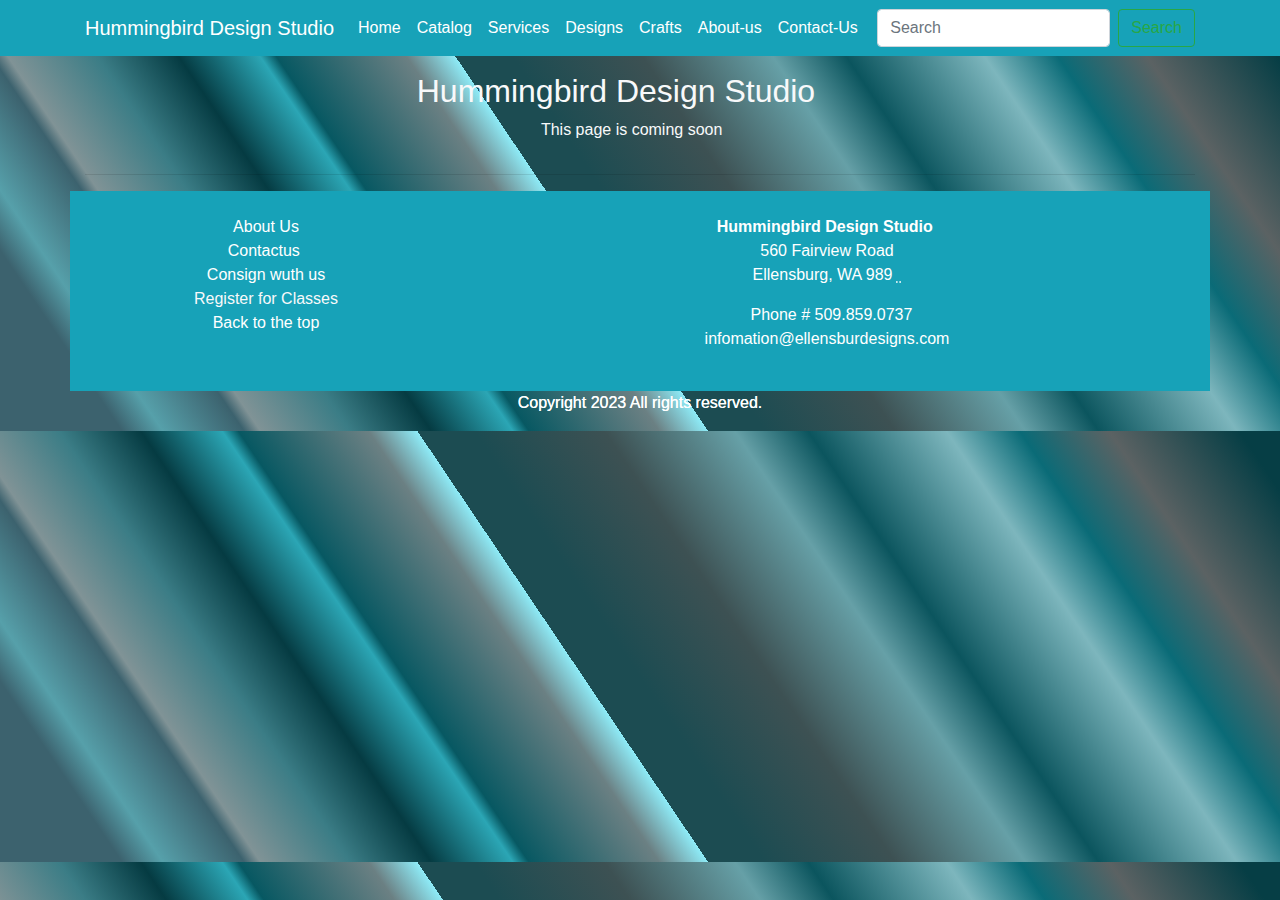
<file: Classes.html>
<!DOCTYPE html>
<html lang="en">
  <head>
    <meta http-equiv="X-UA-Compatible" content="IE=edge">
    <meta name="viewport" content="width=device-width, initial-scale=1">
    <title>Bootstrap eCommerce Page Template</title>
    <!-- Bootstrap -->
    <link href="css/bootstrap-4.4.1.css" rel="stylesheet">
    <link href="css/hds.css" rel="stylesheet" type="text/css">
  </head>
  <body>
    <nav class="navbar navbar-expand-lg navbar-dark bg-info">
      <div class="container">
        <a class="navbar-brand" href="#">Hummingbird Design Studio</a>
        <button class="navbar-toggler" type="button" data-toggle="collapse" data-target="#navbarSupportedContent" aria-controls="navbarSupportedContent" aria-expanded="false" aria-label="Toggle navigation">
        <span class="navbar-toggler-icon"></span>
        </button>
        <div class="collapse navbar-collapse" id="navbarSupportedContent">
          <ul class="navbar-nav mr-auto">
            <li class="nav-item active">
              <a class="nav-link" href="intex.html">Home <span class="sr-only">(current)</span></a>
            </li>
            <li class="nav-item active">
              <a class="nav-link" href="catalog.html">Catalog <span class="sr-only">(current)</span></a>
            </li>
            <li class="nav-item active">
              <a class="nav-link" href="Services.html">Services <span class="sr-only">(current)</span></a>
            </li>
              <li class="nav-item active">
              <a class="nav-link center" href="designs.html">Designs
                  <span class="sr-only">(current)</span></a>
            </li>
            <li class="nav-item active">
              <a class="nav-link" href="crafts.html">Crafts <span class="sr-only">(current)</span></a>
            </li>
            <li class="nav-item active">
              <a class="nav-link" href="aboutus.html">About-us <span class="sr-only">(current)</span></a>
            </li>
            <li class="nav-item active">
              <a class="nav-link" href="contacus.html">Contact-Us <span class="sr-only">(current)</span></a>
            </li>
          </ul>
          <form class="form-inline my-2 my-lg-0">
            <input class="form-control mr-sm-2" type="search" placeholder="Search" aria-label="Search">
            <button class="btn btn-outline-success my-2 my-sm-0" type="submit">Search</button>
          </form>
        </div>
      </div>
    </nav>
    <div class="container mt-3">
      <div class="row text-light text-center">
        <h2>&nbsp; &nbsp; &nbsp; &nbsp; &nbsp; &nbsp; &nbsp; &nbsp; &nbsp; &nbsp; &nbsp; &nbsp; &nbsp; &nbsp; &nbsp; &nbsp; &nbsp; &nbsp; &nbsp; &nbsp;Hummingbird Design Studio</h2>
        <p class="text-light text-left">&nbsp;</p>
        <p class="text-light text-left">&nbsp;</p>
        <p class="text-light text-left">&nbsp;</p>
        <p class="text-light text-left">&nbsp;</p>
        <p class="text-light text-left"><br>
        </p>
        <p class="text-light text-left"><br>
        </p>
        <p class="text-light text-left"><br>
        </p>
        <p class="text-light text-left"><br>
        </p>
        <p class="text-light text-left"><br>
        </p>
        <p class="text-light text-left"><br>
        </p>
        <p class="text-light text-left"><br>
        </p>
        <p class="text-light text-left"><br>
        </p>
        <p class="text-light text-left"><br>
        </p>
        <p class="text-light text-left"><br>
        </p>
        <p class="text-light text-left"><br>
        </p>
        <p class="text-light text-left"><br>
        </p>
        <p class="text-light text-left"><br>
        </p>
        <p class="text-light text-left"><br>
        </p>
        <p class="text-light text-left"><br>
        </p>
        <p class="text-light text-left"><br>
        </p>
        <p class="text-light text-left"><br>
        </p>
        <p class="text-light text-left"><br>
        </p>
        <p class="text-light text-left"><br>
        </p>
        <p class="text-light text-left"><br>
        </p>
        <p class="text-light text-left"><br>
        </p>
        <p class="text-light text-left"><br>
        </p>
        <p class="text-light text-left"><br>
        </p>
        <p class="text-light text-left"><br>
        </p>
        <p class="text-light text-left"><br>
        </p>
        <p class="text-light text-left"><br>
        </p>
        <p class="text-light text-left"><br>
        </p>
        <p class="text-light text-left"><br>
        </p>
        <p class="text-light text-left"><br>
        </p>
        <p class="text-light text-left">&nbsp;</p>
        <p class="text-light text-left">&nbsp;</p>
        <p class="text-light text-left">&nbsp;</p>
        <p class="text-light text-left">&nbsp;</p>
        <p class="text-light text-left">&nbsp;</p>
        <p class="text-light text-left">&nbsp;</p>
        <p class="text-light text-left">&nbsp;</p>
        <p class="text-light text-left">&nbsp;</p>
        <p class="text-light text-left">&nbsp;</p>
        <p class="text-light text-left">&nbsp;</p>
        <p class="text-light text-left">&nbsp;</p>
        <p class="text-light text-left">&nbsp;</p>
        <p class="text-light text-left">&nbsp;</p>
        <p class="text-light text-left">&nbsp;</p>
        <p class="text-light text-left">&nbsp;</p>
        <p class="text-light text-left">&nbsp;</p>
        <p class="text-light text-left">&nbsp;</p>
        <p class="text-light text-left">&nbsp;</p>
        <p class="text-light text-left">&nbsp;</p>
        <p class="text-light text-left">&nbsp;</p>
        <p class="text-light text-left">&nbsp;</p>
        <p class="text-light text-left">&nbsp;</p>
        <p class="text-light text-left">&nbsp;</p>
        <p class="text-light text-left">&nbsp;</p>
        <p class="text-light text-left">&nbsp;</p>
        <p class="text-light text-left">&nbsp;</p>
        <p class="text-light text-left">&nbsp;</p>
        <p class="text-light text-left">&nbsp;</p>
        <p class="text-light text-left">&nbsp;</p>
        <p class="text-light text-left">&nbsp;</p>
        <p class="text-light text-left">&nbsp;</p>
        <p class="text-light text-left">&nbsp;</p>
        <p class="text-light text-left">&nbsp;</p>
        <p class="text-light text-left">&nbsp;</p>
        <p class="text-light text-left">&nbsp;</p>
        <p class="text-light text-left">&nbsp;</p>
        <p class="text-light text-left">&nbsp;</p>
        <p class="text-light text-left">&nbsp;</p>
        <p class="text-light text-left">&nbsp;</p>
        <p class="text-light text-left">&nbsp;</p>
        <p class="text-light text-left">&nbsp;</p>
        <p class="text-light text-left">&nbsp;</p>
        <p class="text-light text-left">&nbsp;</p>
        <p class="text-light text-left">&nbsp;</p>
        <p class="text-light text-left">&nbsp;</p>
        <p class="text-light text-left">&nbsp;</p>
        <p class="text-light text-left">&nbsp;</p>
        <p class="text-light text-left">&nbsp;</p>
        <p class="text-light text-center">&nbsp; &nbsp; &nbsp; &nbsp; &nbsp; &nbsp; &nbsp; &nbsp; &nbsp; &nbsp; &nbsp; &nbsp; &nbsp; &nbsp; &nbsp; &nbsp; &nbsp; &nbsp; &nbsp; &nbsp; &nbsp; &nbsp; &nbsp; &nbsp; &nbsp; &nbsp; &nbsp; &nbsp; &nbsp; &nbsp; &nbsp; &nbsp; &nbsp; &nbsp; &nbsp; &nbsp; &nbsp; &nbsp; &nbsp; &nbsp; &nbsp; &nbsp; &nbsp; &nbsp; &nbsp; &nbsp; &nbsp; &nbsp; &nbsp; &nbsp; &nbsp; &nbsp; &nbsp; This page is coming soon </p>
<p>&nbsp;</p>
</div>
      <hr>
    </div>
<div class="container text-white p-4 bg-info">
  <div class="row">
        <div class="col-6 col-md-8 col-lg-7 col-xl-4">
          <div class="row text-center">
<div class="col-sm-6 col-md-4 col-lg-4 col-12 col-xl-12">
          <ul class="list-unstyled">
                <li class="btn-link text-white"> <a>About Us</a> </li>
                <li class="btn-link text-dark"> <a class="text-white">Contactus&nbsp;</a> </li>
                <li class="btn-link"> <a class="text-white">Consign wuth us</a> </li>
                <li class="btn-link text-light"> <a>Register for Classes</a> </li>
                <li class="btn-link"> <a class="text-white">Back to the top</a> </li>
              </ul>
            </div>
</div>
        </div>
        <div class="col-md-4 col-lg-5 col-6 col-xl-8 text-lg-center">
          <address>
            <strong>Hummingbird Design Studio&nbsp;</strong><br>
            560 Fairview Road<br>
          Ellensburg, WA 989&nbsp;<abbr title="Phone">&nbsp;</abbr>
          </address>
          <address class="text-white">
            <strong class="font-weight-normal text-white">&nbsp; Phone # <a href="tel:15098590737" class="text-white">509.859.0737</a></strong><br>
          <a href="mailto:# information@eburgdesigns.com" class="text-white">&nbsp;infomation@ellensburdesigns.com&nbsp;</a>
          </address>
        </div>
      </div>
    </div>
    <footer class="text-center">
      <div class="container">
        <div class="row">
          <div class="col-12">
            <p>Copyright 2023 All rights reserved.</p>
          </div>
        </div>
      </div>
    </footer>
    <!-- jQuery (necessary for Bootstrap's JavaScript plugins) -->
    <script src="js/jquery-3.4.1.min.js"></script>
    <!-- Include all compiled plugins (below), or include individual files as needed -->
    <script src="js/popper.min.js"></script>
    <script src="js/bootstrap-4.4.1.js"></script>
  </body>
</html>
</file>
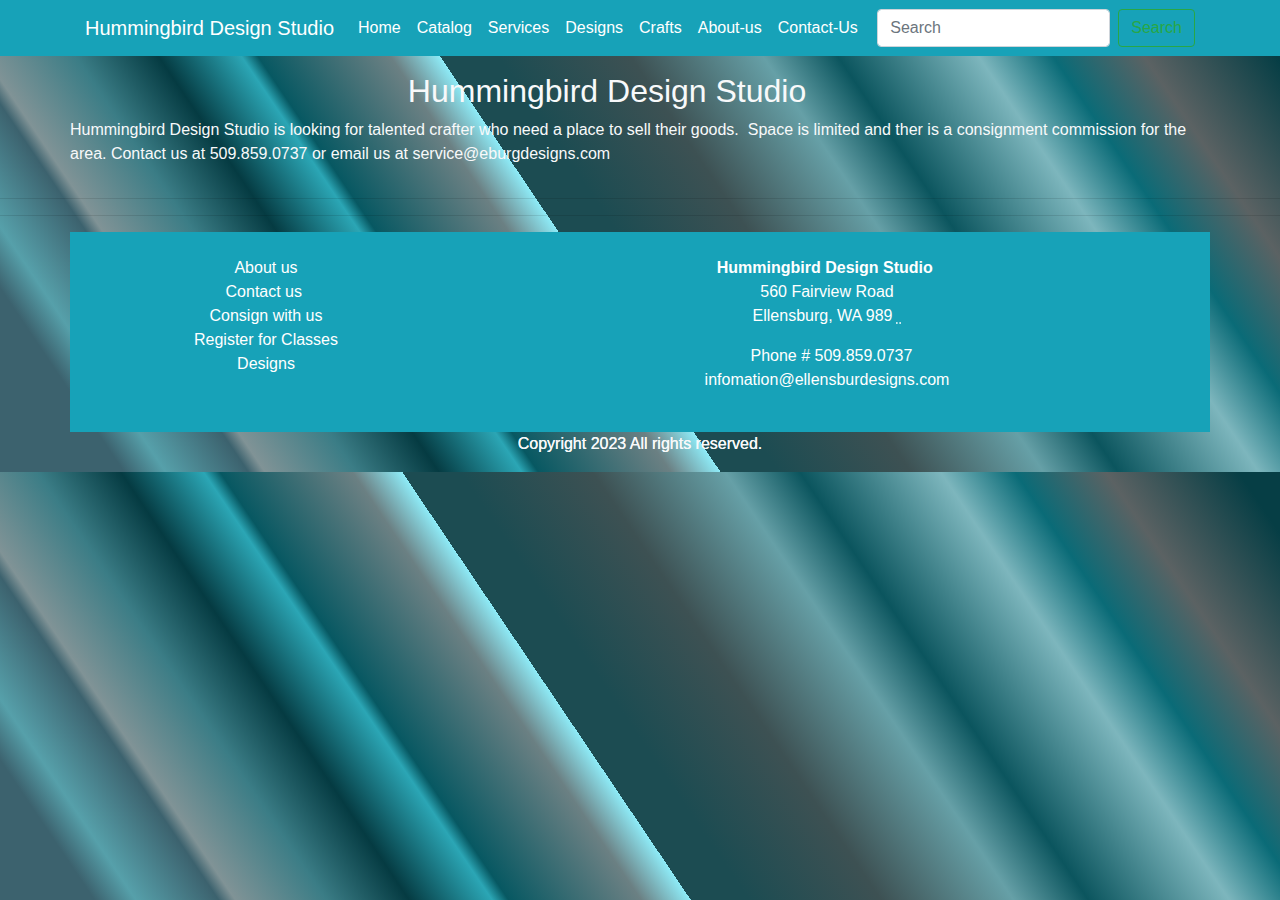
<file: Consignwithus.html>
<!DOCTYPE html>
<html lang="en">
  <head>
    <meta http-equiv="X-UA-Compatible" content="IE=edge">
    <meta name="viewport" content="width=device-width, initial-scale=1">
    <title>Bootstrap eCommerce Page Template</title>
    <!-- Bootstrap -->
    <link href="css/bootstrap-4.4.1.css" rel="stylesheet">
    <link href="css/hds.css" rel="stylesheet" type="text/css">
  </head>
  <body>
    <nav class="navbar navbar-expand-lg navbar-dark bg-info">
      <div class="container">
        <a class="navbar-brand" href="#">Hummingbird Design Studio</a>
        <button class="navbar-toggler" type="button" data-toggle="collapse" data-target="#navbarSupportedContent" aria-controls="navbarSupportedContent" aria-expanded="false" aria-label="Toggle navigation">
        <span class="navbar-toggler-icon"></span>
        </button>
        <div class="collapse navbar-collapse" id="navbarSupportedContent">
          <ul class="navbar-nav mr-auto">
            <li class="nav-item active">
              <a class="nav-link" href="index.html">Home <span class="sr-only">(current)</span></a>
            </li>
            <li class="nav-item active">
              <a class="nav-link" href="catalog.html">Catalog <span class="sr-only">(current)</span></a>
            </li>
            <li class="nav-item active">
              <a class="nav-link" href="Services.html">Services <span class="sr-only">(current)</span></a>
            </li>
              <li class="nav-item active">
              <a class="nav-link center" href="designs.html">Designs
                  <span class="sr-only">(current)</span></a>
            </li>
            <li class="nav-item active">
              <a class="nav-link" href="crafts.html">Crafts <span class="sr-only">(current)</span></a>
            </li>
            <li class="nav-item active">
              <a class="nav-link" href="aboutus.html">About-us <span class="sr-only">(current)</span></a>
            </li>
            <li class="nav-item active">
              <a class="nav-link" href="contacus.html">Contact-Us <span class="sr-only">(current)</span></a>
            </li>
          </ul>
          <form class="form-inline my-2 my-lg-0">
            <input class="form-control mr-sm-2" type="search" placeholder="Search" aria-label="Search">
            <button class="btn btn-outline-success my-2 my-sm-0" type="submit">Search</button>
          </form>
        </div>
      </div>
    </nav>
    <div class="container mt-3">
      <div class="row text-light text-center">
        <h2>&nbsp; &nbsp; &nbsp; &nbsp; &nbsp; &nbsp; &nbsp; &nbsp; &nbsp; &nbsp; &nbsp; &nbsp; &nbsp; &nbsp; &nbsp; &nbsp; &nbsp; &nbsp; &nbsp; Hummingbird Design Studio</h2>
        <p class="text-light text-left">Hummingbird Design Studio is looking for talented crafter who need a place to sell their goods.&nbsp; Space is limited and ther is a consignment commission for the area.  Contact us at 509.859.0737 or email us at service@eburgdesigns.com </p>
</div>
</div>
<hr>
<hr>
    <div class="container text-white p-4 bg-info">
      <div class="row">
        <div class="col-6 col-md-8 col-lg-7 col-xl-4">
          <div class="row text-center">
<div class="col-sm-6 col-md-4 col-lg-4 col-12 col-xl-12">
          <ul class="list-unstyled">
                <li class="btn-link text-white"> About us</li>
                <li class="btn-link text-white"> Contact us&nbsp;</li>
                <li class="text-white"> <a href="Consignwithus.html" class="text-white">Consign with us</a></li>
                <li class="btn-link text-light"> <a href="aboutus.html" class="text-white">Register for Classes</a></li>
                <li class="btn-link text-white"> <a href="designs.html" class="text-white">Designs</a></li>
              </ul>
            </div>
</div>
        </div>
        <div class="col-md-4 col-lg-5 col-6 col-xl-8 text-lg-center">
          <address>
            <strong>Hummingbird Design Studio&nbsp;</strong><br>
            560 Fairview Road<br>
          Ellensburg, WA 989&nbsp;<abbr title="Phone">&nbsp;</abbr>
          </address>
          <address class="text-white">
            <strong class="font-weight-normal text-white">&nbsp; Phone # <a href="tel:15098590737" class="text-white">509.859.0737</a></strong><br>
          <a href="mailto:# information@eburgdesigns.com" class="text-white">&nbsp;infomation@ellensburdesigns.com&nbsp;</a>
          </address>
        </div>
      </div>
    </div>
    <footer class="text-center">
      <div class="container">
        <div class="row">
          <div class="col-12">
            <p class="text-light">Copyright 2023 All rights reserved.</p>
          </div>
        </div>
      </div>
    </footer>
    <!-- jQuery (necessary for Bootstrap's JavaScript plugins) -->
    <script src="js/jquery-3.4.1.min.js"></script>
    <!-- Include all compiled plugins (below), or include individual files as needed -->
    <script src="js/popper.min.js"></script>
    <script src="js/bootstrap-4.4.1.js"></script>
  </body>
</html>
</file>
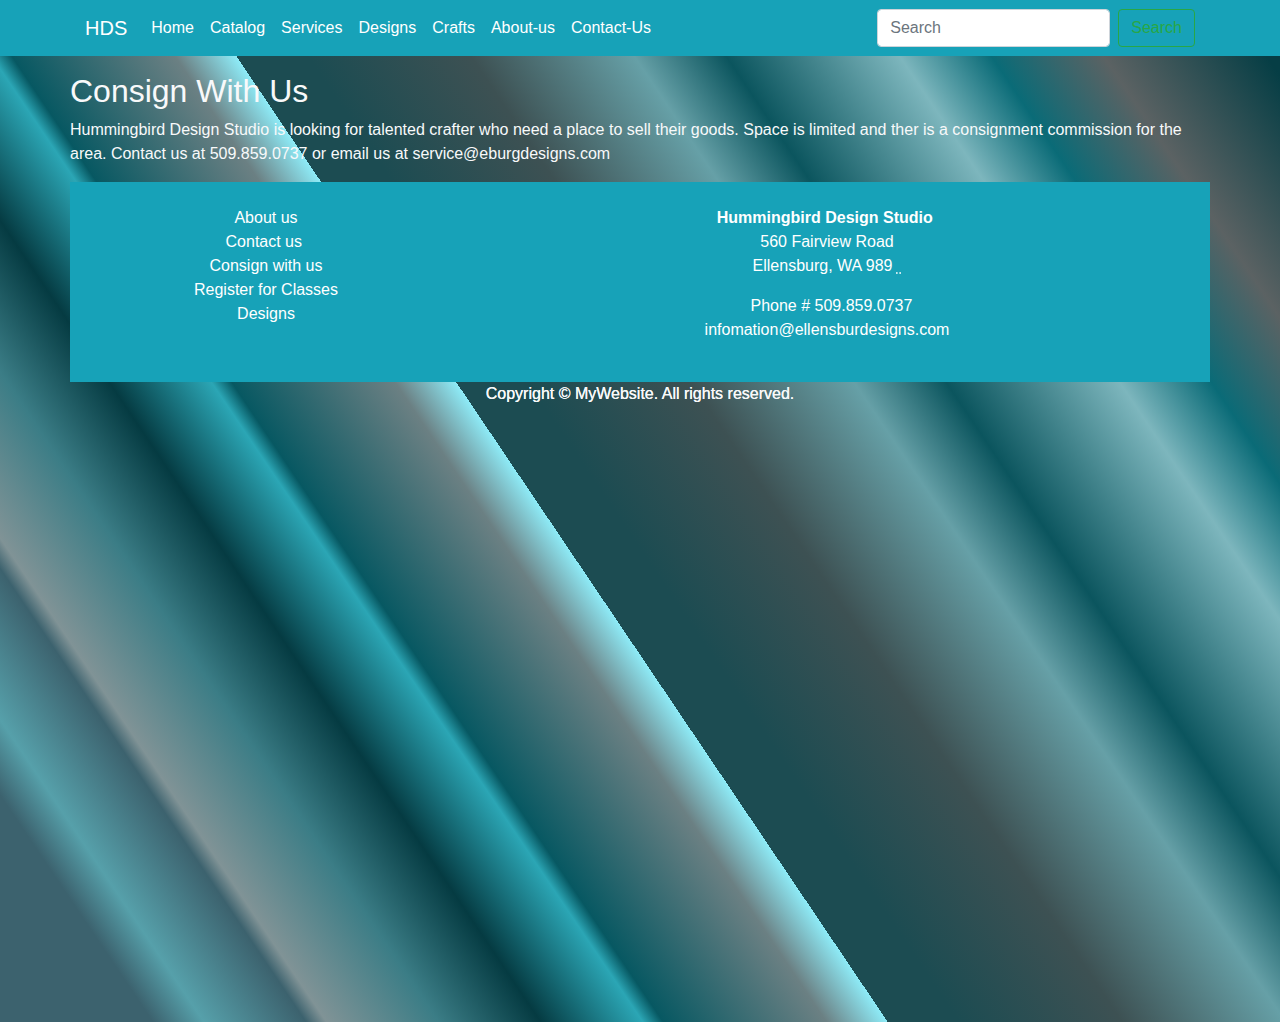
<file: consignwithus.html>
<!DOCTYPE html>
<html lang="en">
  <head>
    <meta http-equiv="X-UA-Compatible" content="IE=edge">
    <meta name="viewport" content="width=device-width, initial-scale=1">
    <title>Hummingbird Design Studio</title>
    <!-- Bootstrap -->
    <link href="css/bootstrap-4.4.1.css" rel="stylesheet">
    <link href="css/hds.css" rel="stylesheet" type="text/css">
  </head>
  <body>
    <nav class="navbar navbar-expand-lg navbar-dark bg-info">
      <div class="container">
        <a class="navbar-brand" href="#">HDS</a>
        <button class="navbar-toggler" type="button" data-toggle="collapse" data-target="#navbarSupportedContent" aria-controls="navbarSupportedContent" aria-expanded="false" aria-label="Toggle navigation">
        <span class="navbar-toggler-icon"></span>
        </button>
        <div class="collapse navbar-collapse" id="navbarSupportedContent">
          <ul class="navbar-nav mr-auto">
            <li class="nav-item active">
              <a class="nav-link" href="index.html">Home <span class="sr-only">(current)</span></a>
            </li>
            <li class="nav-item active">
              <a class="nav-link" href="catalog.html">Catalog <span class="sr-only">(current)</span></a>
            </li>
            <li class="nav-item active">
              <a class="nav-link" href="Services.html">Services <span class="sr-only">(current)</span></a>
            </li>
              <li class="nav-item active">
              <a class="nav-link center" href="designs.html">Designs
                  <span class="sr-only">(current)</span></a>
            </li>
            <li class="nav-item active">
              <a class="nav-link" href="crafts.html">Crafts <span class="sr-only">(current)</span></a>
            </li>
            <li class="nav-item active">
              <a class="nav-link" href="aboutus.html">About-us <span class="sr-only">(current)</span></a>
            </li>
            <li class="nav-item active">
              <a class="nav-link" href="contactus.html">Contact-Us <span class="sr-only">(current)</span></a>
            </li>
          </ul>
          <form class="form-inline my-2 my-lg-0">
            <input class="form-control mr-sm-2" type="search" placeholder="Search" aria-label="Search">
            <button class="btn btn-outline-success my-2 my-sm-0" type="submit">Search</button>
          </form>
        </div>
      </div>
    </nav>
    <div class="container mt-3">
      <div class="row text-light text-center">
        <h2>Consign With Us&nbsp;&nbsp;</h2>
        <p class="text-light text-left">Hummingbird Design Studio is looking for talented crafter who need a place to sell their goods. Space is limited and ther is a consignment commission for the area. Contact us at 509.859.0737 or email us at service@eburgdesigns.com </p>
</div>
</div>
<div class="container text-white p-4 bg-info">
  <div class="row">
        <div class="col-6 col-md-8 col-lg-7 col-xl-4">
          <div class="row text-center">
<div class="col-sm-6 col-md-4 col-lg-4 col-12 col-xl-12">
          <ul class="list-unstyled">
                <li class="btn-link text-white"> <a href="aboutus.html" class="text-white"> About us</a></li>
                <li class="btn-link text-white"> <a href="contactus.html" class="text-white"> Contact us&nbsp;</a></li>
                <li class="text-white"> <a href="Consignwithus.html" class="text-white">Consign with us</a></li>
                <li class="btn-link text-light"> <a href="register.html" class="text-white">Register for Classes</a></li>
                <li class="btn-link text-white"> <a href="designs.html" class="text-white">Designs</a></li>
              </ul>
            </div>
</div>
        </div>
        <div class="col-md-4 col-lg-5 col-6 col-xl-8 text-lg-center">
          <address>
            <strong>Hummingbird Design Studio&nbsp;</strong><br>
            560 Fairview Road<br>
          Ellensburg, WA 989&nbsp;<abbr title="Phone">&nbsp;</abbr>
          </address>
          <address class="text-white">
            <strong class="font-weight-normal text-white">&nbsp; Phone # <a href="aboutus.html" class="text-white">509.859.0737</a></strong><br>
          <a href="mailto:# information@eburgdesigns.com" class="text-white">&nbsp;infomation@ellensburdesigns.com&nbsp;</a>
          </address>
        </div>
      </div>
    </div>
    <footer class="text-center">
      <div class="container">
        <div class="row">
          <div class="col-12">
            <p class="text-light">Copyright © MyWebsite. All rights reserved.</p>
            <p class="text-light">&nbsp;</p>
            <p class="text-light">&nbsp;</p>
            <p class="text-light">&nbsp;</p>
            <p class="text-light">&nbsp;</p>
            <p class="text-light">&nbsp;</p>
            <p class="text-light">&nbsp;</p>
            <p class="text-light">&nbsp;</p>
            <p class="text-light">&nbsp;</p>
            <p class="text-light">&nbsp;</p>
            <p class="text-light">&nbsp;</p>
            <p class="text-light">&nbsp;</p>
            <p class="text-light">&nbsp;</p>
            <p class="text-light">&nbsp;</p>
            <p class="text-light">&nbsp;</p>
            <p class="text-light">&nbsp;</p>
          </div>
        </div>
      </div>
    </footer>
    <!-- jQuery (necessary for Bootstrap's JavaScript plugins) -->
    <script src="js/jquery-3.4.1.min.js"></script>
    <!-- Include all compiled plugins (below), or include individual files as needed -->
    <script src="js/popper.min.js"></script>
    <script src="js/bootstrap-4.4.1.js"></script>
  </body>
</html>
</file>
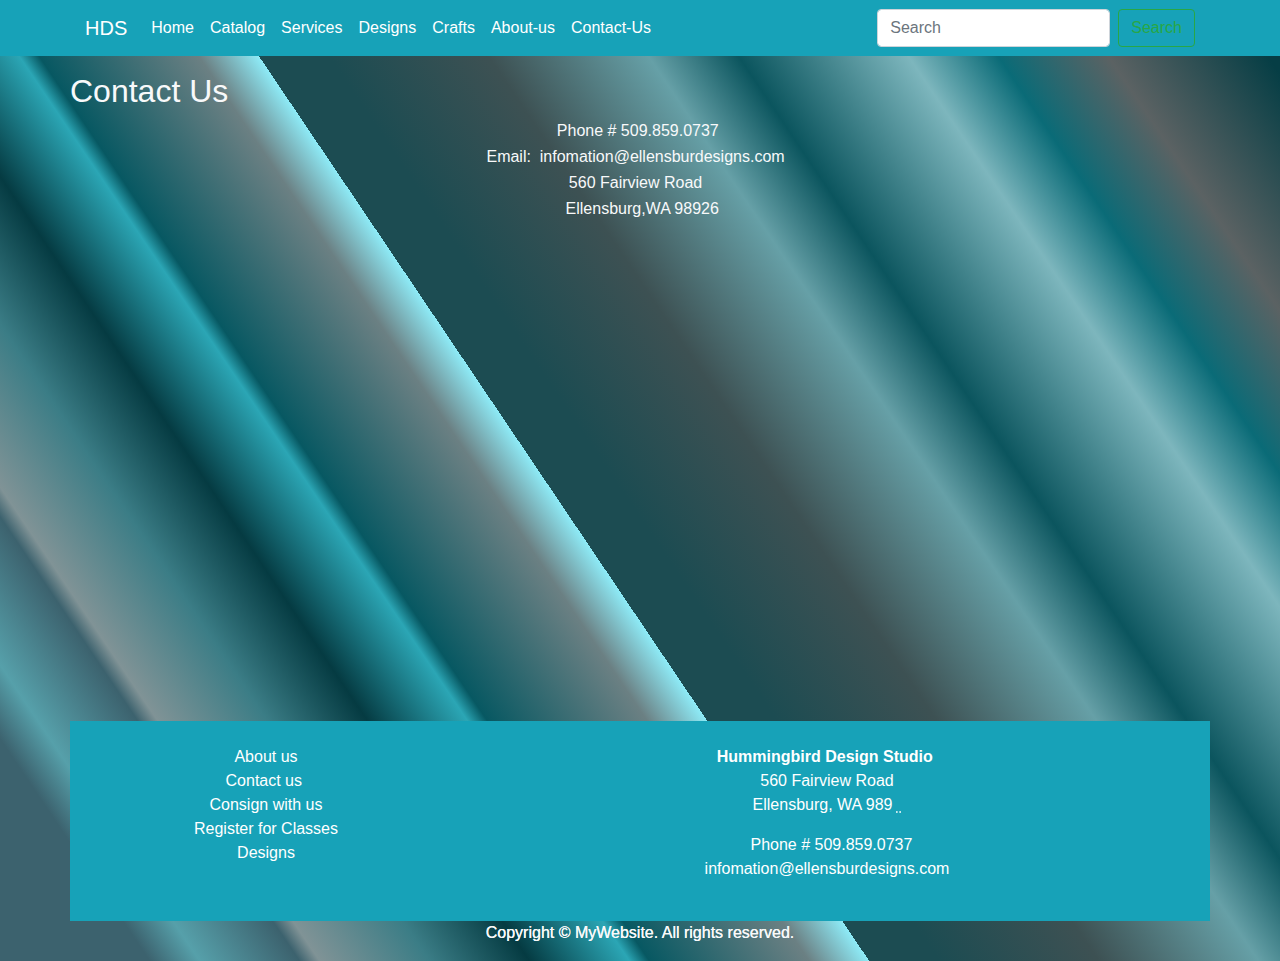
<file: contactus.html>
<!DOCTYPE html>
<html lang="en">
  <head>
    <meta http-equiv="X-UA-Compatible" content="IE=edge">
    <meta name="viewport" content="width=device-width, initial-scale=1">
    <title>Hummingbird Design Studio</title>
    <!-- Bootstrap -->
    <link href="css/bootstrap-4.4.1.css" rel="stylesheet">
    <link href="css/hds.css" rel="stylesheet" type="text/css">
  </head>
  <body>
    <nav class="navbar navbar-expand-lg navbar-dark bg-info">
      <div class="container">
        <a class="navbar-brand" href="#">HDS</a>
        <button class="navbar-toggler" type="button" data-toggle="collapse" data-target="#navbarSupportedContent" aria-controls="navbarSupportedContent" aria-expanded="false" aria-label="Toggle navigation">
        <span class="navbar-toggler-icon"></span>
        </button>
        <div class="collapse navbar-collapse" id="navbarSupportedContent">
          <ul class="navbar-nav mr-auto">
            <li class="nav-item active">
              <a class="nav-link" href="index.html">Home <span class="sr-only">(current)</span></a>
            </li>
            <li class="nav-item active">
              <a class="nav-link" href="catalog.html">Catalog <span class="sr-only">(current)</span></a>
            </li>
            <li class="nav-item active">
              <a class="nav-link" href="Services.html">Services <span class="sr-only">(current)</span></a>
            </li>
              <li class="nav-item active">
              <a class="nav-link center" href="designs.html">Designs
                  <span class="sr-only">(current)</span></a>
            </li>
            <li class="nav-item active">
              <a class="nav-link" href="crafts.html">Crafts <span class="sr-only">(current)</span></a>
            </li>
            <li class="nav-item active">
              <a class="nav-link" href="aboutus.html">About-us <span class="sr-only">(current)</span></a>
            </li>
            <li class="nav-item active">
              <a class="nav-link" href="contactus.html">Contact-Us <span class="sr-only">(current)</span></a>
            </li>
          </ul>
          <form class="form-inline my-2 my-lg-0">
            <input class="form-control mr-sm-2" type="search" placeholder="Search" aria-label="Search">
            <button class="btn btn-outline-success my-2 my-sm-0" type="submit">Search</button>
          </form>
        </div>
      </div>
    </nav>
    <div class="container mt-3">
      <div class="row text-light text-center">
        <h2>Contact Us</h2>
          <table width="100%" border="0">
  <tbody>
    <tr>
      <td>Phone # 509.859.0737&nbsp;</td>
    </tr>
    <tr>
      <td>Email:&nbsp; infomation@ellensburdesigns.com &nbsp;</td>
    </tr>
    <tr>
      <td>560 Fairview Road&nbsp;&nbsp;</td>
    </tr>
    <tr>
      <td>&nbsp;Ellensburg,WA 98926</td>
    </tr>
    <tr>
      <td><iframe src="https://www.google.com/maps/embed?pb=!1m18!1m12!1m3!1d2722.225809372758!2d-120.43650398413166!3d46.97689923925645!2m3!1f0!2f0!3f0!3m2!1i1024!2i768!4f13.1!3m3!1m2!1s0x5499ed5f24a0b1fb%3A0xedb91d0286d2cd39!2s560%20Fairview%20Rd%2C%20Ellensburg%2C%20WA%2098926!5e0!3m2!1sen!2sus!4v1678215436329!5m2!1sen!2sus" width="600" height="450" style="border:0;" allowfullscreen="" loading="lazy" referrerpolicy="no-referrer-when-downgrade"></iframe></td>
    </tr>
  </tbody>
</table>
        <p class="aligin-center">&nbsp;</p>
</div>
</div>
<div class="container text-white p-4 bg-info">
  <div class="row">
        <div class="col-6 col-md-8 col-lg-7 col-xl-4">
          <div class="row text-center">
<div class="col-sm-6 col-md-4 col-lg-4 col-12 col-xl-12">
          <ul class="list-unstyled">
                <li class="btn-link text-white"> <a href="aboutus.html" class="text-white"> About us</a></li>
                <li class="btn-link text-white"> <a href="contactus.html" class="text-white"> Contact us&nbsp;</a></li>
                <li class="text-white"> <a href="Consignwithus.html" class="text-white">Consign with us</a></li>
                <li class="btn-link text-light"> <a href="register.html" class="text-white">Register for Classes</a></li>
                <li class="btn-link text-white"> <a href="designs.html" class="text-white">Designs</a></li>
              </ul>
            </div>
</div>
        </div>
        <div class="col-md-4 col-lg-5 col-6 col-xl-8 text-lg-center">
          <address>
            <strong>Hummingbird Design Studio&nbsp;</strong><br>
            560 Fairview Road<br>
          Ellensburg, WA 989&nbsp;<abbr title="Phone">&nbsp;</abbr>
          </address>
          <address class="text-white">
            <strong class="font-weight-normal text-white">&nbsp; Phone # <a href="aboutus.html" class="text-white">509.859.0737</a></strong><br>
          <a href="mailto:# information@eburgdesigns.com" class="text-white">&nbsp;infomation@ellensburdesigns.com&nbsp;</a>
          </address>
        </div>
      </div>
    </div>
    <footer class="text-center">
      <div class="container">
        <div class="row">
          <div class="col-12">
            <p class="text-light">Copyright © MyWebsite. All rights reserved.</p>
          </div>
        </div>
      </div>
    </footer>
    <!-- jQuery (necessary for Bootstrap's JavaScript plugins) -->
    <script src="js/jquery-3.4.1.min.js"></script>
    <!-- Include all compiled plugins (below), or include individual files as needed -->
    <script src="js/popper.min.js"></script>
    <script src="js/bootstrap-4.4.1.js"></script>
  </body>
</html>
</file>
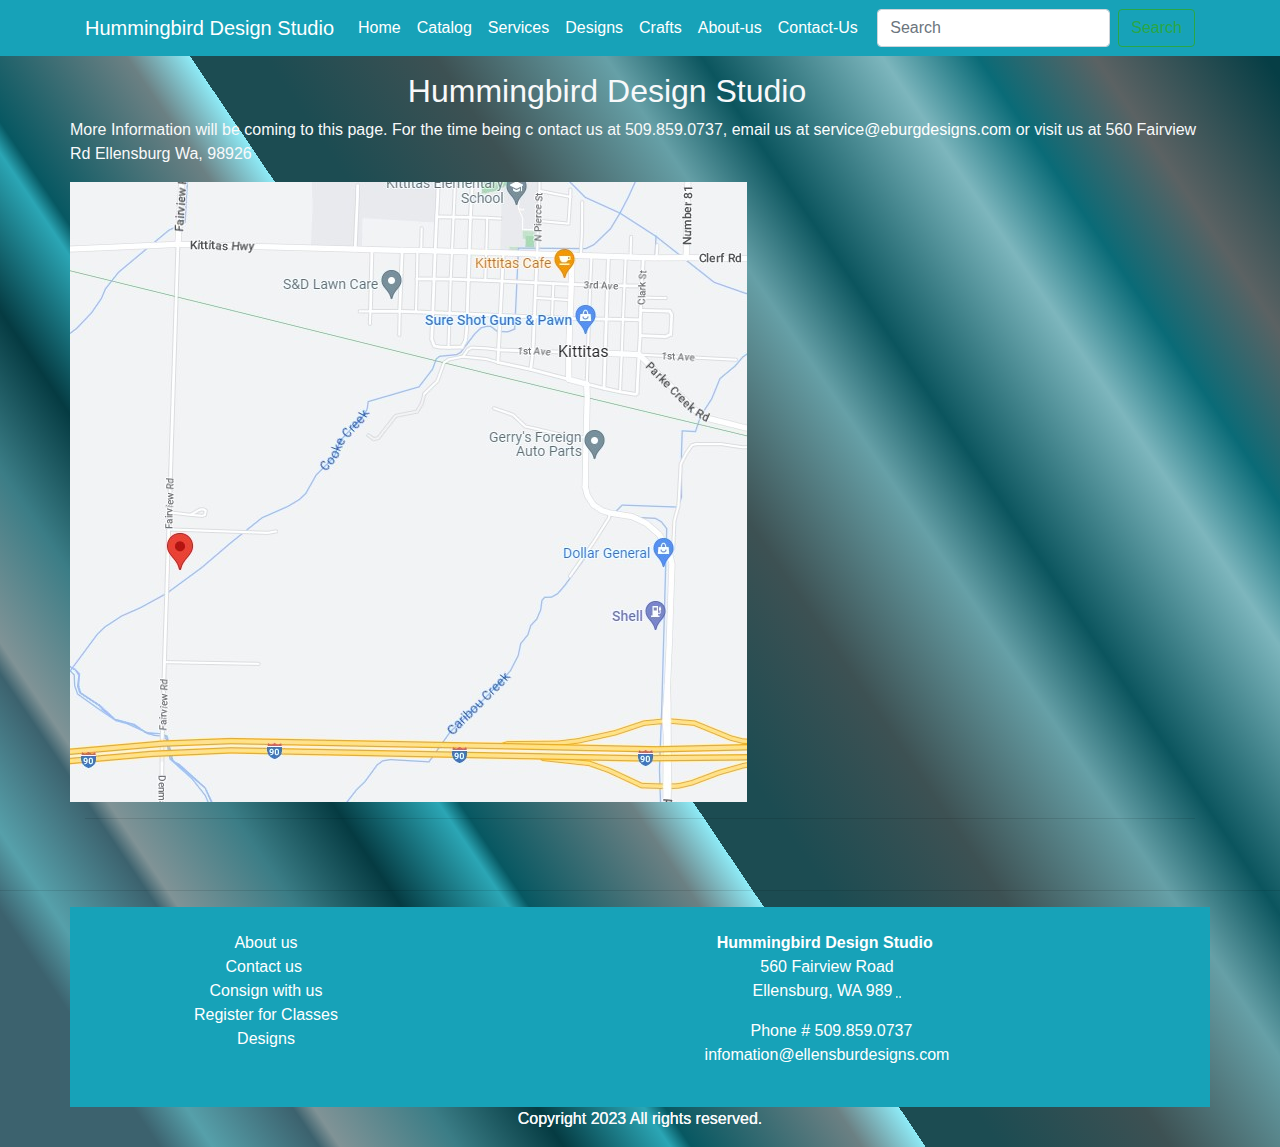
<file: contacus.html>
<!DOCTYPE html>
<html lang="en">
  <head>
    <meta http-equiv="X-UA-Compatible" content="IE=edge">
    <meta name="viewport" content="width=device-width, initial-scale=1">
    <title>Bootstrap eCommerce Page Template</title>
    <!-- Bootstrap -->
    <link href="css/bootstrap-4.4.1.css" rel="stylesheet">
    <link href="css/hds.css" rel="stylesheet" type="text/css">
  </head>
  <body>
    <nav class="navbar navbar-expand-lg navbar-dark bg-info">
      <div class="container">
        <a class="navbar-brand" href="#">Hummingbird Design Studio</a>
        <button class="navbar-toggler" type="button" data-toggle="collapse" data-target="#navbarSupportedContent" aria-controls="navbarSupportedContent" aria-expanded="false" aria-label="Toggle navigation">
        <span class="navbar-toggler-icon"></span>
        </button>
        <div class="collapse navbar-collapse" id="navbarSupportedContent">
          <ul class="navbar-nav mr-auto">
            <li class="nav-item active">
              <a class="nav-link" href="index.html">Home <span class="sr-only">(current)</span></a>
            </li>
            <li class="nav-item active">
              <a class="nav-link" href="catalog.html">Catalog <span class="sr-only">(current)</span></a>
            </li>
            <li class="nav-item active">
              <a class="nav-link" href="Services.html">Services <span class="sr-only">(current)</span></a>
            </li>
              <li class="nav-item active">
              <a class="nav-link center" href="designs.html">Designs
                  <span class="sr-only">(current)</span></a>
            </li>
            <li class="nav-item active">
              <a class="nav-link" href="crafts.html">Crafts <span class="sr-only">(current)</span></a>
            </li>
            <li class="nav-item active">
              <a class="nav-link" href="aboutus.html">About-us <span class="sr-only">(current)</span></a>
            </li>
            <li class="nav-item active">
              <a class="nav-link" href="contacus.html">Contact-Us <span class="sr-only">(current)</span></a>
            </li>
          </ul>
          <form class="form-inline my-2 my-lg-0">
            <input class="form-control mr-sm-2" type="search" placeholder="Search" aria-label="Search">
            <button class="btn btn-outline-success my-2 my-sm-0" type="submit">Search</button>
          </form>
        </div>
      </div>
    </nav>
    <div class="container mt-3">
      <div class="row text-light text-center">
        <h2>&nbsp; &nbsp; &nbsp; &nbsp; &nbsp; &nbsp; &nbsp; &nbsp; &nbsp; &nbsp; &nbsp; &nbsp; &nbsp; &nbsp; &nbsp; &nbsp; &nbsp; &nbsp; &nbsp; Hummingbird Design Studio</h2>
        <p class="text-light text-left">More Information will be coming to this page.  For the time being c
        ontact us at 509.859.0737, email us at <a href="service@eburgdesigns.com" class="text-white">service@eburgdesigns.com</a> or visit us at 560 Fairview Rd Ellensburg Wa, 98926&nbsp;&nbsp;</p>
      <img src="images/map.jpg" width="677" height="620" alt=""/>      </div>
      <hr>
    </div>
<h2 class="text-center">&nbsp;</h2>
<hr>
    <div class="container text-white p-4 bg-info">
      <div class="row">
        <div class="col-6 col-md-8 col-lg-7 col-xl-4">
          <div class="row text-center">
<div class="col-sm-6 col-md-4 col-lg-4 col-12 col-xl-12">
          <ul class="list-unstyled">
                <li class="btn-link text-white"> About us</li>
                <li class="btn-link text-white"> Contact us&nbsp;</li>
                <li class="text-white"> <a href="Consignwithus.html" class="text-white">Consign with us</a></li>
                <li class="btn-link text-light"> <a href="aboutus.html" class="text-white">Register for Classes</a></li>
                <li class="btn-link text-white"> <a href="designs.html" class="text-white">Designs</a></li>
              </ul>
            </div>
</div>
        </div>
        <div class="col-md-4 col-lg-5 col-6 col-xl-8 text-lg-center">
          <address>
            <strong>Hummingbird Design Studio&nbsp;</strong><br>
            560 Fairview Road<br>
          Ellensburg, WA 989&nbsp;<abbr title="Phone">&nbsp;</abbr>
          </address>
          <address class="text-white">
            <strong class="font-weight-normal text-white">&nbsp; Phone # <a href="tel:15098590737" class="text-white">509.859.0737</a></strong><br>
          <a href="mailto:# information@eburgdesigns.com" class="text-white">&nbsp;infomation@ellensburdesigns.com&nbsp;</a>
          </address>
        </div>
      </div>
    </div>
    <footer class="text-center">
      <div class="container">
        <div class="row">
          <div class="col-12">
            <p class="text-light">Copyright 2023 All rights reserved.</p>
          </div>
        </div>
      </div>
    </footer>
    <!-- jQuery (necessary for Bootstrap's JavaScript plugins) -->
    <script src="js/jquery-3.4.1.min.js"></script>
    <!-- Include all compiled plugins (below), or include individual files as needed -->
    <script src="js/popper.min.js"></script>
    <script src="js/bootstrap-4.4.1.js"></script>
  </body>
</html>
</file>
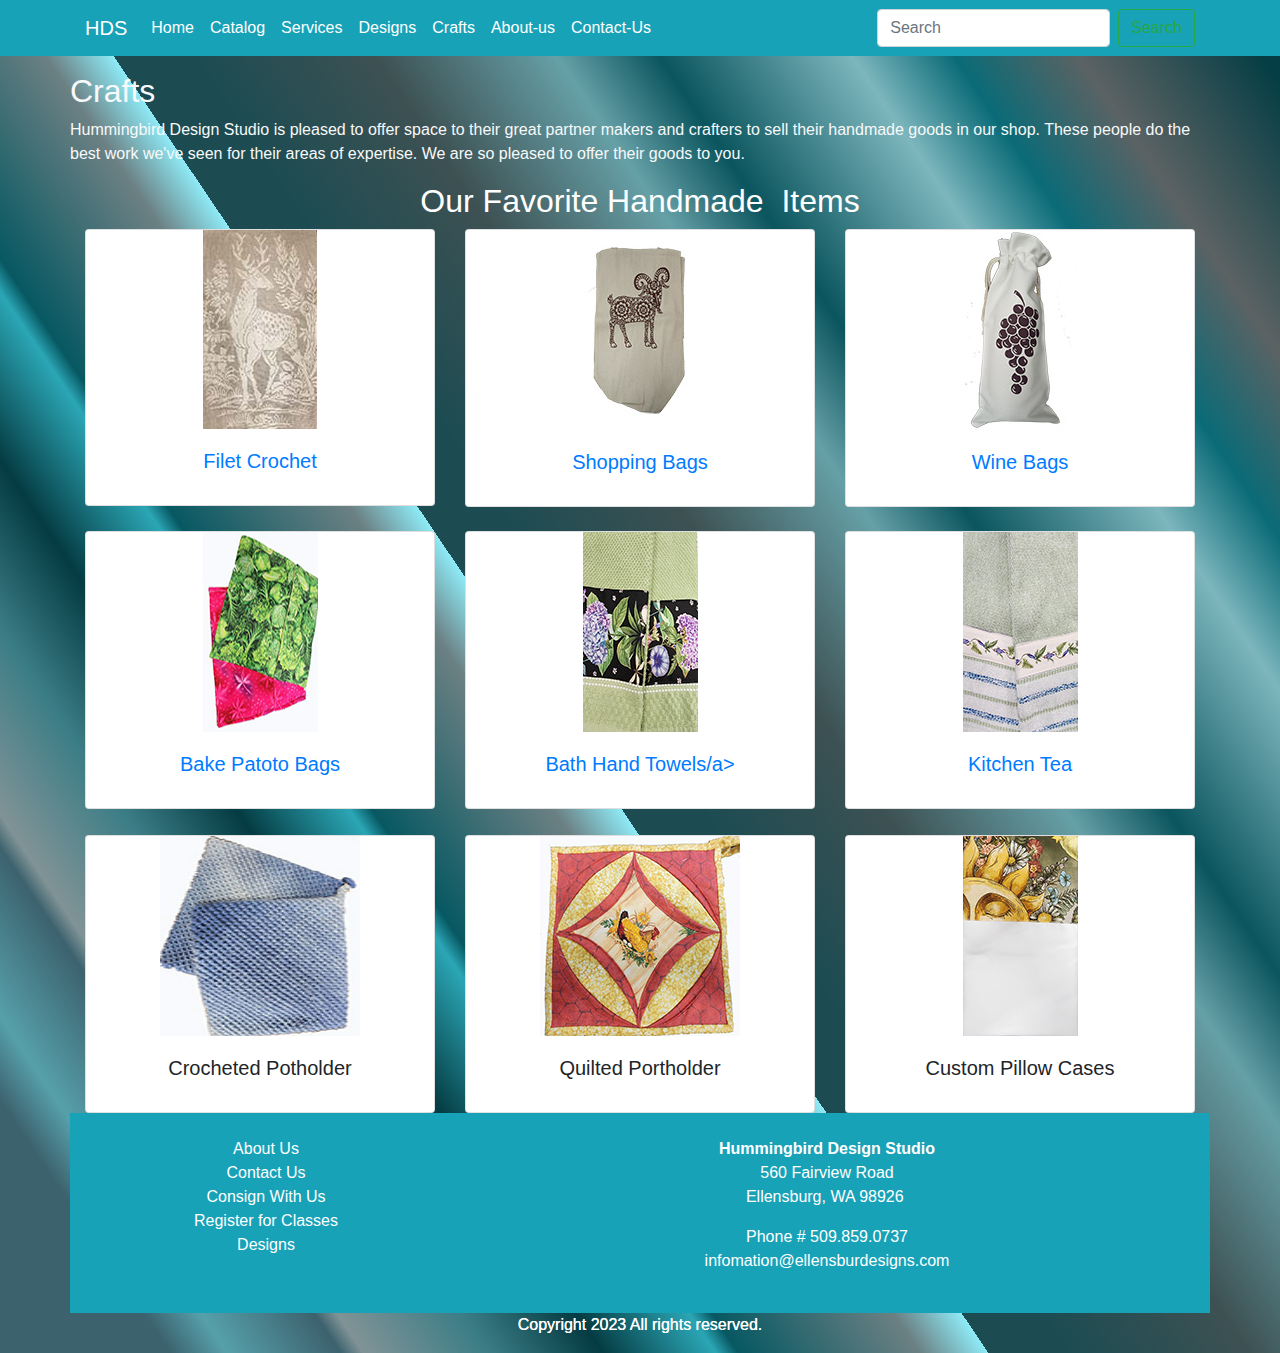
<file: crafts.html>
<!DOCTYPE html>
<html lang="en">
  <head>
    <meta http-equiv="X-UA-Compatible" content="IE=edge">
    <meta name="viewport" content="width=device-width, initial-scale=1">
    <title>Hummingbird Design Studio</title>
    <!-- Bootstrap -->
    <link href="css/bootstrap-4.4.1.css" rel="stylesheet">
    <link href="css/hds.css" rel="stylesheet" type="text/css">
  </head>
  <body>
    <nav class="navbar navbar-expand-lg navbar-dark bg-info">
      <div class="container">
        <a class="navbar-brand" href="#">HDS</a>
        <button class="navbar-toggler" type="button" data-toggle="collapse" data-target="#navbarSupportedContent" aria-controls="navbarSupportedContent" aria-expanded="false" aria-label="Toggle navigation">
        <span class="navbar-toggler-icon"></span>
        </button>
        <div class="collapse navbar-collapse" id="navbarSupportedContent">
          <ul class="navbar-nav mr-auto">
            <li class="nav-item active">
              <a class="nav-link" href="index.html">Home <span class="sr-only">(current)</span></a>
            </li>
            <li class="nav-item active">
              <a class="nav-link" href="catalog.html">Catalog <span class="sr-only">(current)</span></a>
            </li>
            <li class="nav-item active">
              <a class="nav-link" href="Services.html">Services <span class="sr-only">(current)</span></a>
            </li>
              <li class="nav-item active">
              <a class="nav-link center" href="designs.html">Designs
                  <span class="sr-only">(current)</span></a>
            </li>
            <li class="nav-item active">
              <a class="nav-link" href="crafts.html">Crafts <span class="sr-only">(current)</span></a>
            </li>
            <li class="nav-item active">
              <a class="nav-link" href="aboutus.html">About-us <span class="sr-only">(current)</span></a>
            </li>
            <li class="nav-item active">
              <a class="nav-link" href="contactus.html">Contact-Us <span class="sr-only">(current)</span></a>
            </li>
          </ul>
          <form class="form-inline my-2 my-lg-0">
            <input class="form-control mr-sm-2" type="search" placeholder="Search" aria-label="Search">
            <button class="btn btn-outline-success my-2 my-sm-0" type="submit">Search</button>
          </form>
        </div>
      </div>
    </nav>
    <div class="container mt-3">
      <div class="row text-light text-center">
        <h2>Crafts</h2>
        <p class="text-light text-left">Hummingbird Design Studio is pleased to offer space to their great partner makers and crafters to sell their handmade goods in our shop.  These people do the best work we've seen for their areas of expertise.  We are so pleased to offer their goods to you. </p>
</div>
</div>
<h2 class="text-center text-white">Our Favorite Handmade&nbsp; Items</h2>
<div class="container">
  <div class="row text-center">
        <div class="col-md-4 pb-1 pb-md-0">
          <div class="card"> <a href="images/Sanmar/mems t-shirts.jpg"><img src="images/Crafts/Deer.jpg"  alt="Card image cap" width="114" height="199"></a>
            <div class="card-body">
              <h5 class="card-title"><a href="https://www.companycasuals.com/HummingbirdDesignStudio/b.jsp?id=125&ln=125">Filet Crochet</a></h5>
</div>
          </div>
        </div>
        <div class="col-md-4 pb-1 pb-md-0">
          <div class="card"> <a href="images/Crafts/bags.jpg"><img src="images/Crafts/bags.jpg" alt="Card image cap"></a>
            <div class="card-body">
              <h5 class="card-title"><a href="https://www.companycasuals.com/HummingbirdDesignStudio/b.jsp?id=7794689&ln=7794661-7794689">Shopping Bags</a></h5>
</div>
          </div>
        </div>
        <div class="col-md-4 pb-1 pb-md-0">
          <div class="card"> <a href="images/Sanmar/youth t-shirt.jpg"><img src="images/Crafts/20230221_200350.jpg" alt="Card image cap" width="115" height="200"></a>
            <div class="card-body">
              <h5 class="card-title"><a href="https://www.companycasuals.com/HummingbirdDesignStudio/b.jsp?id=7794673&ln=7794659-7794673">Wine Bags</a></h5>
</div>
          </div>
        </div>
      </div>
      <div class="row text-center mt-4">
        <div class="col-md-4 pb-1 pb-md-0">
          <div class="card"> <a href="images/Sanmar/mens knit.jpg"><img src="images/Crafts/potato bags.jpg" alt="Card image cap" width="115" height="200"></a>
            <div class="card-body">
              <h5 class="card-title"><a href="https://www.companycasuals.com/HummingbirdDesignStudio/b.jsp?id=115&ln=115">Bake Patoto Bags</a></h5>
</div>
          </div>
        </div>
        <div class="col-md-4 pb-1 pb-md-0">
          <div class="card"> <a href="images/Crafts/wonam polo.jpg"><img src="images/Crafts/Bath hand towels.jpg" alt="Card image cap" width="115" height="200"></a>
            <div class="card-body">
              <h5 class="card-title"><a href="https://www.companycasuals.com/HummingbirdDesignStudio/b.jsp?id=991637&ln=115-991637">Bath Hand Towels/a></h5>
</div>
          </div>
        </div>
        <div class="col-md-4 pb-1 pb-md-0">
          <div class="card"> <a href="images/Crafts/hand towels.jpg"><img src="images/Crafts/hand towels.jpg" alt="Card image cap"></a>
            <div class="card-body">
              <h5 class="card-title"><a href="https://www.companycasuals.com/HummingbirdDesignStudio/b.jsp?id=6863734&ln=115-6863734">Kitchen Tea</a></h5>
</div>
          </div>
        </div>
      </div>
    </div>
<table width="60%" border="0">
  <tbody>
    <tr>
      <td>&nbsp;</td>
    </tr>
  </tbody>
</table>
<div class="container">
  <div class="row text-center">
        <div class="col-md-4 pb-1 pb-md-0">
          <div class="card"> <a href="images/Sanmar/activewear.jpg"><img src="images/Crafts/pot holder.jpg"  alt="Card image cap" width="200" height="200"></a>
            <div class="card-body">
              <h5 class="card-title">Crocheted Potholder</h5>
            </div>
          </div>
        </div>
        <div class="col-md-4 pb-1 pb-md-0">
          <div class="card"> <a href="images/Sanmar/outerwear.jpg"><img src="images/Crafts/potholder2.jpg" alt="Card image cap" width="200" height="200"></a>
            <div class="card-body">
              <h5 class="card-title">Quilted Portholder</h5>
            </div>
          </div>
        </div>
        <div class="col-md-4 pb-1 pb-md-0">
          <div class="card"> <a href="images/Sanmar/workwear.jpg"><img src="images/Crafts/pillow cases.jpg" alt="Card image cap" width="115"></a>
            <div class="card-body">
              <h5 class="card-title">Custom Pillow Cases</h5>
            </div>
          </div>
        </div>
      </div>
</div>
    <div class="container"> </div>
<div class="container text-white p-4 bg-info">
  <div class="row">
        <div class="col-6 col-md-8 col-lg-7 col-xl-4">
          <div class="row text-center">
<div class="col-sm-6 col-md-4 col-lg-4 col-12 col-xl-12">
          <ul class="list-unstyled">
                <li class="btn-link text-white"> <a href="aboutus.html" class="text-white">About Us</a></li>
                <li class="btn-link text-white"> <a href="contactus.html" class="text-white">Contact Us</a></li>
                <li class="btn-link text-white"> <a href="Consignwithus.html" class="text-white">Consign With Us</a></li>
                <li class="btn-link text-white"> <a href="register.html" class="text-white">Register for Classes</a></li>
                <li class="btn-link text-white"> <a href="designs.html" class="text-white">Designs</a></li>
          </ul>
            </div>
</div>
        </div>
        <div class="col-md-4 col-lg-5 col-6 col-xl-8 text-lg-center">
          <address>
            <strong>Hummingbird Design Studio</strong><br>
            560 Fairview Road<br>
          Ellensburg, WA 98926&nbsp;<abbr title="Phone">
          </address>
          <address class="text-white">
            <strong class="font-weight-normal text-white">Phone # <a href="aboutus.html" class="text-white">509.859.0737</a></strong><br>
          <a href="mailto:# information@eburgdesigns.com" class="text-white">infomation@ellensburdesigns.com</a>
          </address>
        </div>
      </div>
    </div>
    <footer class="text-center">
      <div class="container">
        <div class="row">
          <div class="col-12">
            <p>Copyright 2023 All rights reserved.</p>
          </div>
        </div>
      </div>
    </footer>
    <!-- jQuery (necessary for Bootstrap's JavaScript plugins) -->
    <script src="js/jquery-3.4.1.min.js"></script>
    <!-- Include all compiled plugins (below), or include individual files as needed -->
    <script src="js/popper.min.js"></script>
    <script src="js/bootstrap-4.4.1.js"></script>
  </body>
</html>
</file>
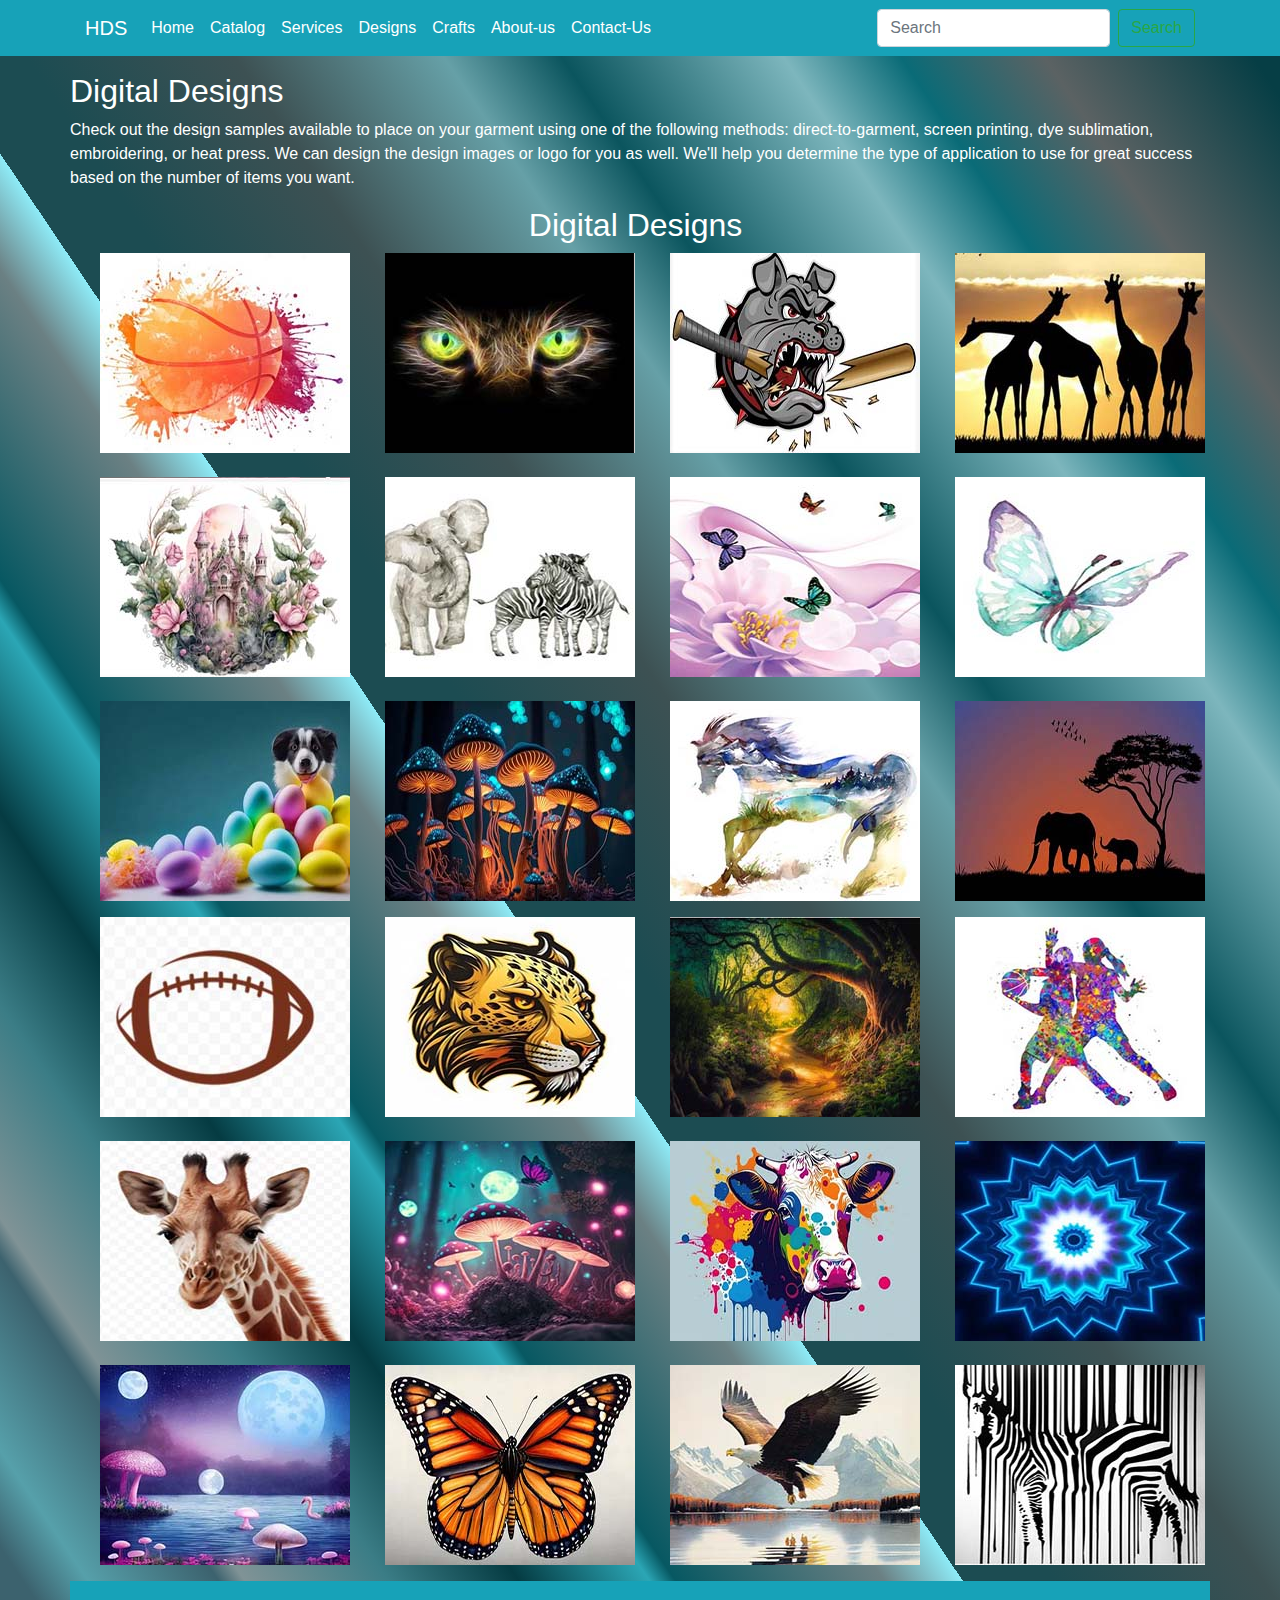
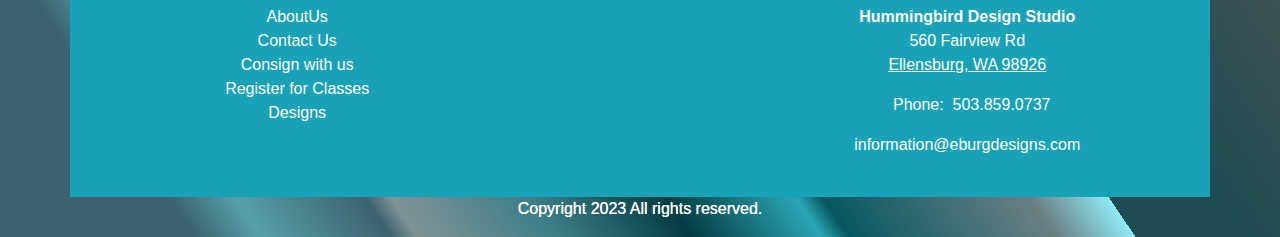
<file: designs.html>
<!DOCTYPE html>
<html lang="en">
  <head>
    <meta http-equiv="X-UA-Compatible" content="IE=edge">
    <meta name="viewport" content="width=device-width, initial-scale=1">
    <title>Hummingbird Design Studio</title>
    <!-- Bootstrap -->
    <link href="css/bootstrap-4.4.1.css" rel="stylesheet">
    <link href="css/hds.css" rel="stylesheet" type="text/css">
  </head>
  <body>
    <nav class="navbar navbar-expand-lg navbar-dark bg-info">
      <div class="container">
        <a class="navbar-brand" href="#">HDS</a>
        <button class="navbar-toggler" type="button" data-toggle="collapse" data-target="#navbarSupportedContent" aria-controls="navbarSupportedContent" aria-expanded="false" aria-label="Toggle navigation">
        <span class="navbar-toggler-icon"></span>
        </button>
        <div class="collapse navbar-collapse" id="navbarSupportedContent">
          <ul class="navbar-nav mr-auto">
            <li class="nav-item active">
              <a class="nav-link" href="index.html">Home <span class="sr-only">(current)</span></a>
            </li>
            <li class="nav-item active">
              <a class="nav-link" href="catalog.html">Catalog <span class="sr-only">(current)</span></a>
            </li>
            <li class="nav-item active">
              <a class="nav-link" href="services.html">Services <span class="sr-only">(current)</span></a>
            </li>
              <li class="nav-item active">
              <a class="nav-link center" href="designs.html">Designs
                  <span class="sr-only">(current)</span></a>
            </li>
            <li class="nav-item active">
              <a class="nav-link" href="crafts.html">Crafts <span class="sr-only">(current)</span></a>
            </li>
            <li class="nav-item active">
              <a class="nav-link" href="aboutus.html">About-us <span class="sr-only">(current)</span></a>
            </li>
            <li class="nav-item active">
              <a class="nav-link" href="contactus.html">Contact-Us <span class="sr-only">(current)</span></a>
            </li>
          </ul>
            <form class="form-inline my-2 my-lg-0">
            <input class="form-control mr-sm-2" type="search" placeholder="Search" aria-label="Search">
            <button class="btn btn-outline-success my-2 my-sm-0" type="submit">Search</button>
          </form>
        </div>
      </div>
    </nav>
    <div class="container mt-3">
      <div class="row">
        <h2 class="center text-white">Digital Designs</h2>
        <p class="text-white">Check out the design samples available to place on your garment using one of the following methods: direct-to-garment, screen printing, dye sublimation, embroidering, or heat press.  We can design the design images or logo for you as well. We'll help you determine the type of application to use for great success based on the number of items you want.</p>
</div>
</div>
<h2 class="text-center text-white">Digital Designs&nbsp;</h2>
<div class="container">
  <div class="row">
<div class="col-lg-4 col-xl-3">
      <ul class="list-unstyled">
            <li class="media col-xl-10">
              <img class="mr-3" src="images/designs/basketball.jpg" alt="Generic placeholder image">
          </li>
            <li class="media my-4 col-xl-10"> <a href="images/designs/castles and roses.jpg"><img class="mr-3" src="images/designs/castles and roses.jpg" alt="Generic placeholder image"></a> </li>
            <li class="media col-xl-10"> <a href="images/designs/easter puppy.jpg"><img class="mr-3" src="images/designs/easter puppy.jpg" alt="Generic placeholder image"></a> </li>
          </ul>
        </div>
        <div class="col-lg-4 col-xl-3">
          <ul class="list-unstyled">
            <li class="media col-xl-10">
              <img class="mr-3" src="images/designs/cat eyes.jpg" alt="Generic placeholder image">            </li>
            <li class="media my-4 col-xl-10"> <a href="images/designs/zebra and elephant.jpg"><img class="mr-3" src="images/designs/zebra and elephant.jpg" alt="Generic placeholder image"></a> </li>
            <li class="media col-xl-10"> <a href="images/designs/mushrooms2.jpg"><img class="mr-3" src="images/designs/mushrooms2.jpg" alt="Generic placeholder image"></a> </li>
          </ul>
        </div>
        <div class="col-lg-4 col-xl-3">
          <ul class="list-unstyled">
            <li class="media col-xl-10"> <a href="images/designs/bulldog and bat.jpg"><img class="mr-3" src="images/designs/bulldog and bat.jpg" alt="Generic placeholder image"></a></li>
            <li class="media my-4 col-xl-10"> <a href="images/designs/butterflies and flower.jpg"><img class="mr-3" src="images/designs/butterflies and flower.jpg" alt="Generic placeholder image"></a></li>
            <li class="media col-xl-10"> <a href="images/designs/hourse and mountains.jpg"><img class="mr-3" src="images/designs/hourse and mountains.jpg" alt="Generic placeholder image"></a></li>
          </ul>
        </div>
        <div class="col-lg-4 col-xl-3">
          <ul class="list-unstyled">
            <li class="media col-xl-10"> <a href="images/designs/4 giraffes.jpg"><img class="mr-3" src="images/designs/4 giraffes.jpg" alt="Generic placeholder image"></a></li>
            <li class="media my-4 col-xl-10"> <a href="images/designs/butterfly.jpg"><img class="mr-3" src="images/designs/butterfly.jpg" alt="Generic placeholder image"></a></li>
            <li class="media col-xl-10"> <a href="images/designs/mama and baby elephant.jpg"><img class="mr-3" src="images/designs/mama and baby elephant.jpg" alt="Generic placeholder image"></a></li>
          </ul>
        </div>
      </div>
    </div>
  <div class="container">
      <div class="row">
        <div class="col-lg-4 col-xl-3">
          <ul class="list-unstyled">
            <li class="media col-xl-10"> <a href="images/designs/clear football.jpg"><img class="mr-3" src="images/designs/clear football.jpg" alt="Generic placeholder image"></a> </li>
            <li class="media my-4 col-xl-10"> <a href="images/designs/girafe.jpg"><img class="mr-3" src="images/designs/girafe.jpg" alt="Generic placeholder image"></a> </li>
            <li class="media col-xl-10"> <a href="images/designs/moon and mushrooms.jpg"><img class="mr-3" src="images/designs/moon and mushrooms.jpg" alt="Generic placeholder image"></a> </li>
          </ul>
        </div>
        <div class="col-lg-4 col-xl-3">
          <ul class="list-unstyled">
            <li class="media col-xl-10"> <a href="images/designs/mascot cat of some kind.jpg"><img class="mr-3" src="images/designs/mascot cat of some kind.jpg" alt="Generic placeholder image"></a> </li>
            <li class="media my-4 col-xl-10"> <a href="images/designs/mushrooms.jpg"><img class="mr-3" src="images/designs/mushrooms.jpg" alt="Generic placeholder image"></a> </li>
            <li class="media col-xl-10"> <a href="images/designs/monarc.jpg"><img class="mr-3" src="images/designs/monarc.jpg" alt="Generic placeholder image"></a> </li>
          </ul>
        </div>
        <div class="col-lg-4 col-xl-3">
          <ul class="list-unstyled">
            <li class="media col-xl-10"> <a href="images/designs/fantacy forest.jpg"><img class="mr-3" src="images/designs/fantacy forest.jpg" alt="Generic placeholder image"></a> </li>
            <li class="media my-4 col-xl-10"> <a href="images/designs/I love cows.jpg"><img class="mr-3" src="images/designs/I love cows.jpg" alt="Generic placeholder image"></a> </li>
            <li class="media col-xl-10"> <a href="images/designs/eagle.jpg"><img class="mr-3" src="images/designs/eagle.jpg" alt="Generic placeholder image"></a> </li>
          </ul>
        </div>
        <div class="col-lg-4 col-xl-3">
          <ul class="list-unstyled">
            <li class="media col-xl-10"> <a href="images/designs/girls and basketball.jpg"><img class="mr-3" src="images/designs/girls and basketball.jpg" alt="Generic placeholder image"></a></li>
            <li class="media my-4 col-xl-10"> <a href="images/designs/fanticy star.jpg"><img class="mr-3" src="images/designs/fanticy star.jpg" alt="Generic placeholder image"></a></li>
            <li class="media col-xl-10"> <a href="images/designs/zibra.jpg"><img class="mr-3" src="images/designs/zibra.jpg" alt="Generic placeholder image"></a></li>
          </ul>
        </div>
      </div>
    </div>
<div class="container text-white p-4 bg-info">
  <div class="row">
        <div class="col-6 col-md-8 col-lg-7">
          <div class="row text-center">
            <div class="col-sm-6 col-md-4 col-lg-4 col-12 col-xl-8">
              <ul class="list-unstyled">
                
                <li class="btn-link text-white"> <a href="aboutus.html" class="text-white">AboutUs</a></li>
                <li class="btn-link text-white"> <a href="contactus.html" class="text-white">Contact Us</a></li>
                <li class="btn-link text-white"> <a href="consignwithus.html" class="text-white">Consign with us</a></li>
                <li class="btn-link text-white"> <a></a><a href="resgister.html" class="text-white">Register for Classe</a><a>s</a></li>
                <li class="btn-link text-white"> <a href="designs.html" class="text-white">Designs</a></li>
              </ul>
            </div>
</div>
        </div>
        <div class="col-md-4 col-lg-5 col-6 text-center">
          <address>
            <strong>Hummingbird Design Studio</strong><br>
            560 Fairview Rd<br>
          <u>Ellensburg, WA 98926</u>
          </address>
          <address>
          <strong>&nbsp;</strong>&nbsp;Phone:&nbsp; <a href="designs.html" class="text-white">503.859.0737</a>
          </address>
          <address class="text-whine">
          <a href="mailto:# information@eburgdesigns.com" class="text-white">information@eburgdesigns.com</a>
          </address>
        </div>
      </div>
    </div>
    <footer class="text-center">
      <div class="container">
        <div class="row">
          <div class="col-12">
            <p>Copyright 2023 All rights reserved.</p>
          </div>
        </div>
      </div>
    </footer>
    <!-- jQuery (necessary for Bootstrap's JavaScript plugins) -->
    <script src="js/jquery-3.4.1.min.js"></script>
    <!-- Include all compiled plugins (below), or include individual files as needed -->
    <script src="js/popper.min.js"></script>
    <script src="js/bootstrap-4.4.1.js"></script>
  </body>
</html>
</file>
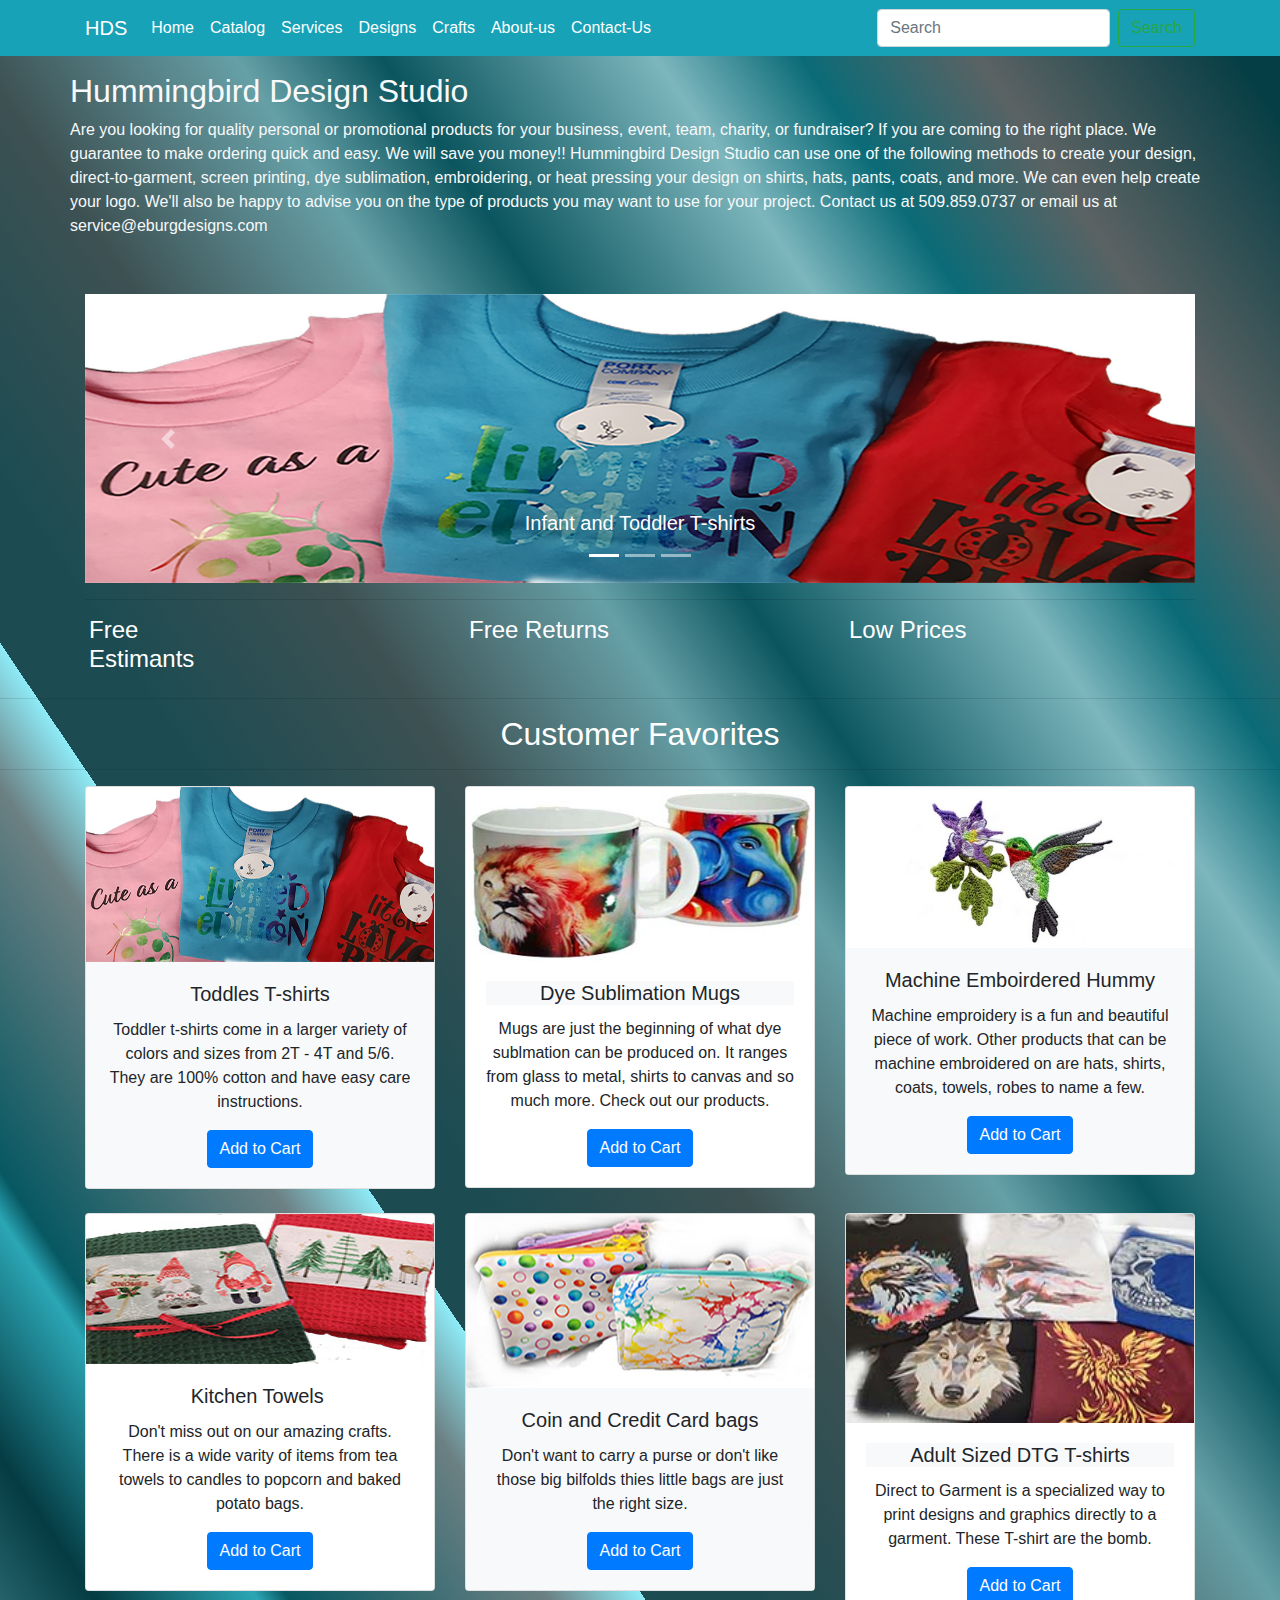
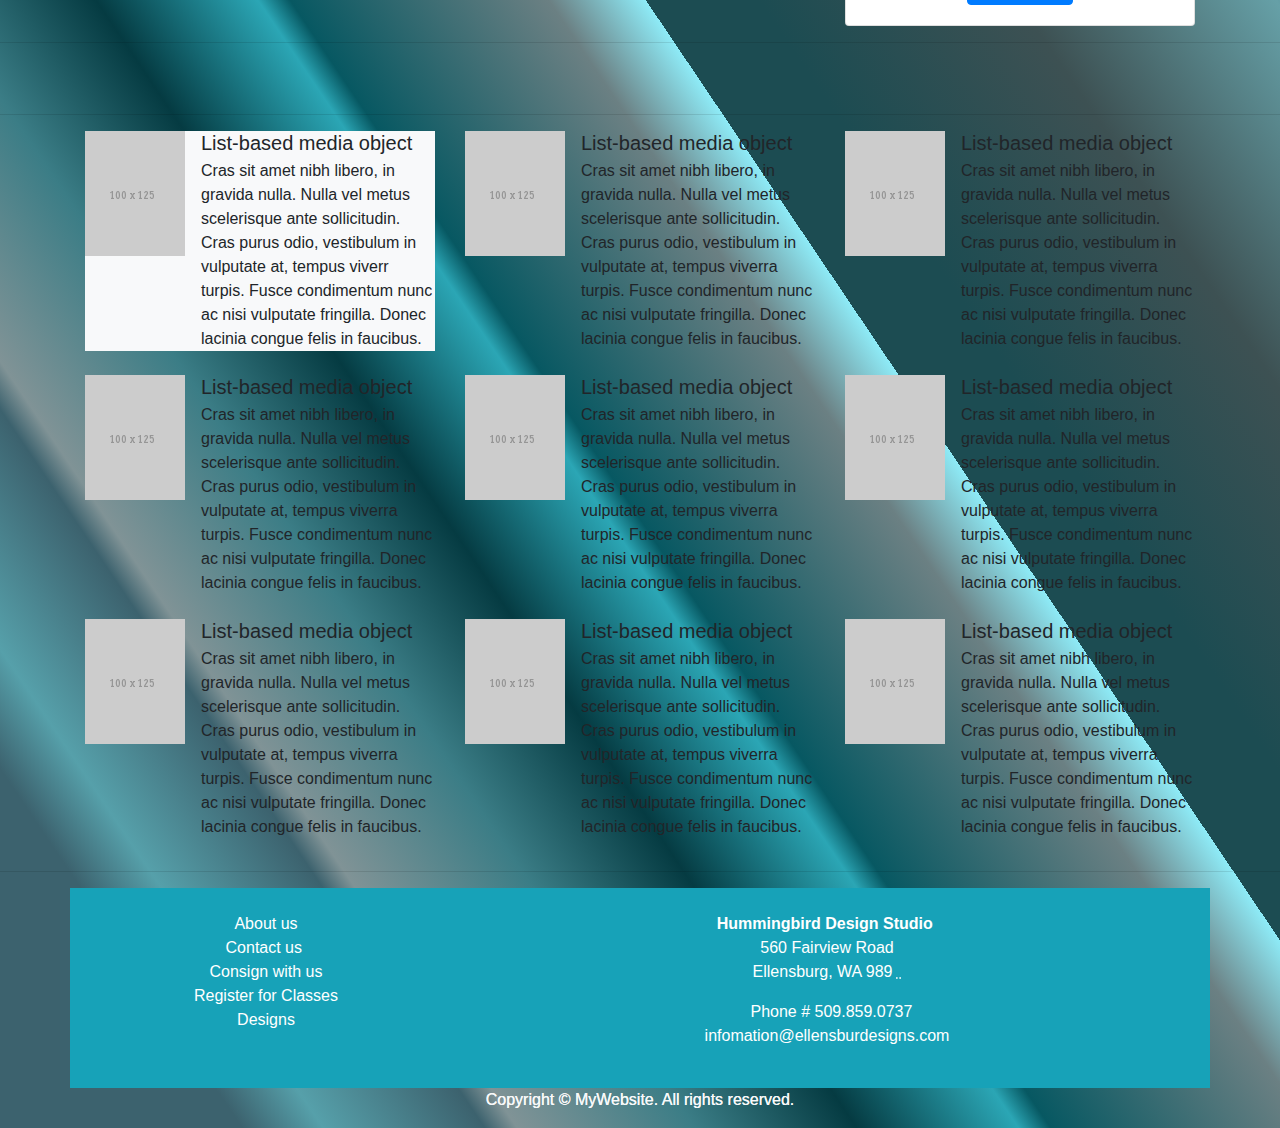
<file: mylayout.html>
<!DOCTYPE html>
<html lang="en">
  <head>
    <meta http-equiv="X-UA-Compatible" content="IE=edge">
    <meta name="viewport" content="width=device-width, initial-scale=1">
    <title>Hummingbird Design Studio</title>
    <!-- Bootstrap -->
    <link href="css/bootstrap-4.4.1.css" rel="stylesheet">
    <link href="css/hds.css" rel="stylesheet" type="text/css">
  </head>
  <body>
    <nav class="navbar navbar-expand-lg navbar-dark bg-info">
      <div class="container">
        <a class="navbar-brand" href="#">HDS</a>
        <button class="navbar-toggler" type="button" data-toggle="collapse" data-target="#navbarSupportedContent" aria-controls="navbarSupportedContent" aria-expanded="false" aria-label="Toggle navigation">
        <span class="navbar-toggler-icon"></span>
        </button>
        <div class="collapse navbar-collapse" id="navbarSupportedContent">
          <ul class="navbar-nav mr-auto">
            <li class="nav-item active">
              <a class="nav-link" href="index.html">Home <span class="sr-only">(current)</span></a>
            </li>
            <li class="nav-item active">
              <a class="nav-link" href="catalog.html">Catalog <span class="sr-only">(current)</span></a>
            </li>
            <li class="nav-item active">
              <a class="nav-link" href="Services.html">Services <span class="sr-only">(current)</span></a>
            </li>
              <li class="nav-item active">
              <a class="nav-link center" href="designs.html">Designs
                  <span class="sr-only">(current)</span></a>
            </li>
            <li class="nav-item active">
              <a class="nav-link" href="crafts.html">Crafts <span class="sr-only">(current)</span></a>
            </li>
            <li class="nav-item active">
              <a class="nav-link" href="aboutus.html">About-us <span class="sr-only">(current)</span></a>
            </li>
            <li class="nav-item active">
              <a class="nav-link" href="contactus.html">Contact-Us <span class="sr-only">(current)</span></a>
            </li>
          </ul>
          <form class="form-inline my-2 my-lg-0">
            <input class="form-control mr-sm-2" type="search" placeholder="Search" aria-label="Search">
            <button class="btn btn-outline-success my-2 my-sm-0" type="submit">Search</button>
          </form>
        </div>
      </div>
    </nav>
    <div class="container mt-3">
      <div class="row text-light text-center">
        <h2>Hummingbird Design Studio</h2>
        <p class="text-light text-left">Are you looking for quality personal or promotional products for your business, event, team, charity, or fundraiser? If you are coming to the right place. We guarantee to make ordering quick and easy. We will save you money!! Hummingbird Design Studio can use one of the following methods to create your design, direct-to-garment, screen printing, dye sublimation, embroidering, or heat pressing your design on shirts, hats, pants, coats, and more. We can even help create your logo. We'll also be happy to advise you on the type of products you may want to use for your project. Contact us at 509.859.0737 or email us at service@eburgdesigns.com </p>
        <p>&nbsp;</p>
        <div class="col-12">
          <div id="carouselExampleControls" class="carousel slide" data-ride="carousel">
            <ol class="carousel-indicators">
              <li data-target="#carouselExampleControls" data-slide-to="0" class="active"></li>
              <li data-target="#carouselExampleControls" data-slide-to="1"></li>
              <li data-target="#carouselExampleControls" data-slide-to="2"></li>
            </ol>
            <div class="carousel-inner">
              <div class="carousel-item active">
                <img class="d-block w-100" src="images/toddler3.jpg" alt="First slide">
                <div class="carousel-caption d-none d-md-block">
                  <h5>Infant and Toddler T-shirts</h5>
                
                </div>
              </div>
              <div class="carousel-item"> <a href="images/aprons3.jpg"><img class="d-block w-100" src="images/aprons3.jpg" alt="Second slide"></a>
                <div class="carousel-caption d-none d-md-block">
                  <h5>Aprons</h5>
                </div>
              </div>
              <div class="carousel-item">
                <img class="d-block w-100" src="images/adult DTG shirts.jpg" alt="Third slide">
                <div class="carousel-caption d-none d-md-block">
                  <h5>Item 3 Adult Direct To Garment T-shirts</h5>
                </div>
              </div>
            </div>
            <a class="carousel-control-prev" href="#carouselExampleControls" role="button" data-slide="prev">
            <span class="carousel-control-prev-icon" aria-hidden="true"></span>
            <span class="sr-only">Previous</span>
            </a>
            <a class="carousel-control-next" href="#carouselExampleControls" role="button" data-slide="next">
            <span class="carousel-control-next-icon" aria-hidden="true"></span>
            <span class="sr-only">Next</span>
            </a>
          </div>
        </div>
      </div>
      <hr>
    </div>
    <div class="container">
      <div class="row">
        <div class="col-4">
          <div class="row">
          
            <div class="col-lg-6 col-10 ml-1">
              <h4 class="text-white">Free Estimants</h4>
            </div>
          </div>
        </div>
        <div class="col-4">
          <div class="row">
            <div class="col-lg-6 col-10 ml-1">
              <h4 class="text-white">Free Returns</h4>
            </div>
          </div>
        </div>
        <div class="col-4">
          <div class="row">
            <div class="col-lg-6 col-10 ml-1">
              <h4 class="text-white">Low Prices</h4>
            </div>
          </div>
        </div>
      </div>
    </div>
    <hr>
    <h2 class="text-center text-white">Customer Favorites</h2>
    <hr>
    <div class="container">
      <div class="row text-center">
        <div class="col-md-4 pb-1 pb-md-0">
          <div class="card"> <img src="images/toddler4.jpg"  alt="Card image cap" width="250" height="175" class="card-img-top">
            <div class="card-body bg-light">
              <h5 class="card-title">Toddles T-shirts</h5>
              <p class="card-text">Toddler t-shirts come in a larger variety of colors and sizes from 2T - 4T and 5/6.  They are 100% cotton and have easy care instructions.</p>
              <a href="#" class="btn btn-primary">Add to Cart</a>
            </div>
          </div>
        </div>
        <div class="col-md-4 pb-1 pb-md-0">
          <div class="card">
            <img class="card-img-top" src="images/sublimation cups copy.jpg" alt="Card image cap">
            <div class="card-body">
              <h5 class="card-title bg-light">Dye Sublimation Mugs</h5>
              <p class="card-text">Mugs are just the beginning of what dye sublmation can be produced on.  It ranges from glass to metal, shirts to canvas and so much more. Check out our products.</p>
              <a href="#" class="btn btn-primary">Add to Cart</a>
            </div>
          </div>
        </div>
        <div class="col-md-4 pb-1 pb-md-0">
          <div class="card">
            <img class="card-img-top" src="images/machine emb hummy.jpg" alt="Card image cap">
            <div class="card-body bg-light">
              <h5 class="card-title">Machine Emboirdered Hummy</h5>
              <p class="card-text">Machine emproidery is a fun and beautiful piece of work.  Other products that can be machine embroidered on are hats, shirts, coats, towels, robes to name a few.</p>
              <a href="#" class="btn btn-primary">Add to Cart</a>
            </div>
          </div>
        </div>
      </div>
      <div class="row text-center mt-4">
        <div class="col-md-4 pb-1 pb-md-0">
          <div class="card"> <a href="images/DTG T-shirts.jpg"><img src="images/Crafts/20230215_152726.jpg" alt="Card image cap" width="250" height="150" class="card-img-top"></a>
            <div class="card-body">
              <h5 class="card-title">Kitchen Towels&nbsp;</h5>
              <p class="card-text">Don't miss out on our amazing crafts. There is a wide varity of items from tea towels to candles to popcorn and baked potato bags.</p>
              <a href="#" class="btn btn-primary">Add to Cart</a>
            </div>
          </div>
        </div>
        <div class="col-md-4 pb-1 pb-md-0">
          <div class="card">
            <img class="card-img-top" src="images/coin cc holders.jpg" alt="Card image cap">
            <div class="card-body bg-light">
              <h5 class="card-title">Coin and Credit Card bags</h5>
              <p class="card-text">Don't want to carry a purse or don't like those big bilfolds thies little bags are just the right size.</p>
              <a href="#" class="btn btn-primary">Add to Cart</a>
            </div>
          </div>
        </div>
        <div class="col-md-4 pb-1 pb-md-0">
          <div class="card">
            <img class="card-img-top" src="images/DTG T-shirts.jpg" alt="Card image cap">
            <div class="card-body">
              <h5 class="card-title bg-light">Adult Sized DTG T-shirts</h5>
              <p class="card-text">Direct to Garment is a specialized way to print designs and graphics directly to a garment.  These T-shirt are the bomb.</p>
              <a href="#" class="btn btn-primary">Add to Cart</a>
            </div>
          </div>
        </div>
      </div>
    </div>
    <hr>
    <h2 class="text-center">&nbsp;</h2>
    <hr>
    <div class="container">
      <div class="row">
        <div class="col-lg-4">
          <ul class="list-unstyled">
            <li class="media bg-light">
              <img class="mr-3" src="images/100X125.gif" alt="Generic placeholder image">
              <div class="media-body">
                <h5 class="mt-0 mb-1">List-based media object</h5>
                Cras sit amet nibh libero, in gravida nulla. Nulla vel metus scelerisque ante sollicitudin. Cras purus odio, vestibulum in vulputate at, tempus viverr turpis. Fusce condimentum nunc ac nisi vulputate fringilla. Donec lacinia congue felis in faucibus.
              </div>
            </li>
            <li class="media my-4">
              <img class="mr-3" src="images/100X125.gif" alt="Generic placeholder image">
              <div class="media-body">
                <h5 class="mt-0 mb-1">List-based media object</h5>
                Cras sit amet nibh libero, in gravida nulla. Nulla vel metus scelerisque ante sollicitudin. Cras purus odio, vestibulum in vulputate at, tempus viverra turpis. Fusce condimentum nunc ac nisi vulputate fringilla. Donec lacinia congue felis in faucibus.
              </div>
            </li>
            <li class="media">
              <img class="mr-3" src="images/100X125.gif" alt="Generic placeholder image">
              <div class="media-body">
                <h5 class="mt-0 mb-1">List-based media object</h5>
                Cras sit amet nibh libero, in gravida nulla. Nulla vel metus scelerisque ante sollicitudin. Cras purus odio, vestibulum in vulputate at, tempus viverra turpis. Fusce condimentum nunc ac nisi vulputate fringilla. Donec lacinia congue felis in faucibus.
              </div>
            </li>
          </ul>
        </div>
        <div class="col-lg-4">
          <ul class="list-unstyled">
            <li class="media">
              <img class="mr-3" src="images/100X125.gif" alt="Generic placeholder image">
              <div class="media-body">
                <h5 class="mt-0 mb-1">List-based media object</h5>
                Cras sit amet nibh libero, in gravida nulla. Nulla vel metus scelerisque ante sollicitudin. Cras purus odio, vestibulum in vulputate at, tempus viverra turpis. Fusce condimentum nunc ac nisi vulputate fringilla. Donec lacinia congue felis in faucibus.
              </div>
            </li>
            <li class="media my-4">
              <img class="mr-3" src="images/100X125.gif" alt="Generic placeholder image">
              <div class="media-body">
                <h5 class="mt-0 mb-1">List-based media object</h5>
                Cras sit amet nibh libero, in gravida nulla. Nulla vel metus scelerisque ante sollicitudin. Cras purus odio, vestibulum in vulputate at, tempus viverra turpis. Fusce condimentum nunc ac nisi vulputate fringilla. Donec lacinia congue felis in faucibus.
              </div>
            </li>
            <li class="media">
              <img class="mr-3" src="images/100X125.gif" alt="Generic placeholder image">
              <div class="media-body">
                <h5 class="mt-0 mb-1">List-based media object</h5>
                Cras sit amet nibh libero, in gravida nulla. Nulla vel metus scelerisque ante sollicitudin. Cras purus odio, vestibulum in vulputate at, tempus viverra turpis. Fusce condimentum nunc ac nisi vulputate fringilla. Donec lacinia congue felis in faucibus.
              </div>
            </li>
          </ul>
        </div>
        <div class="col-lg-4">
          <ul class="list-unstyled">
            <li class="media">
              <img class="mr-3" src="images/100X125.gif" alt="Generic placeholder image">
              <div class="media-body">
                <h5 class="mt-0 mb-1">List-based media object</h5>
                Cras sit amet nibh libero, in gravida nulla. Nulla vel metus scelerisque ante sollicitudin. Cras purus odio, vestibulum in vulputate at, tempus viverra turpis. Fusce condimentum nunc ac nisi vulputate fringilla. Donec lacinia congue felis in faucibus.
              </div>
            </li>
            <li class="media my-4">
              <img class="mr-3" src="images/100X125.gif" alt="Generic placeholder image">
              <div class="media-body">
                <h5 class="mt-0 mb-1">List-based media object</h5>
                Cras sit amet nibh libero, in gravida nulla. Nulla vel metus scelerisque ante sollicitudin. Cras purus odio, vestibulum in vulputate at, tempus viverra turpis. Fusce condimentum nunc ac nisi vulputate fringilla. Donec lacinia congue felis in faucibus.
              </div>
            </li>
            <li class="media">
              <img class="mr-3" src="images/100X125.gif" alt="Generic placeholder image">
              <div class="media-body">
                <h5 class="mt-0 mb-1">List-based media object</h5>
                Cras sit amet nibh libero, in gravida nulla. Nulla vel metus scelerisque ante sollicitudin. Cras purus odio, vestibulum in vulputate at, tempus viverra turpis. Fusce condimentum nunc ac nisi vulputate fringilla. Donec lacinia congue felis in faucibus.
              </div>
            </li>
          </ul>
        </div>
      </div>
    </div>
    <hr>
    <div class="container text-white p-4 bg-info">
      <div class="row">
        <div class="col-6 col-md-8 col-lg-7 col-xl-4">
          <div class="row text-center">
<div class="col-sm-6 col-md-4 col-lg-4 col-12 col-xl-12">
          <ul class="list-unstyled">
                <li class="btn-link text-white"> <a href="aboutus.html" class="text-white"> About us</a></li>
                <li class="btn-link text-white"> <a href="contactus.html" class="text-white"> Contact us&nbsp;</a></li>
                <li class="text-white"> <a href="Consignwithus.html" class="text-white">Consign with us</a></li>
                <li class="btn-link text-light"> <a href="register.html" class="text-white">Register for Classes</a></li>
                <li class="btn-link text-white"> <a href="designs.html" class="text-white">Designs</a></li>
              </ul>
            </div>
</div>
        </div>
        <div class="col-md-4 col-lg-5 col-6 col-xl-8 text-lg-center">
          <address>
            <strong>Hummingbird Design Studio&nbsp;</strong><br>
            560 Fairview Road<br>
          Ellensburg, WA 989&nbsp;<abbr title="Phone">&nbsp;</abbr>
          </address>
          <address class="text-white">
            <strong class="font-weight-normal text-white">&nbsp; Phone # <a href="aboutus.html" class="text-white">509.859.0737</a></strong><br>
          <a href="mailto:# information@eburgdesigns.com" class="text-white">&nbsp;infomation@ellensburdesigns.com&nbsp;</a>
          </address>
        </div>
      </div>
    </div>
    <footer class="text-center">
      <div class="container">
        <div class="row">
          <div class="col-12">
            <p class="text-light">Copyright © MyWebsite. All rights reserved.</p>
          </div>
        </div>
      </div>
    </footer>
    <!-- jQuery (necessary for Bootstrap's JavaScript plugins) -->
    <script src="js/jquery-3.4.1.min.js"></script>
    <!-- Include all compiled plugins (below), or include individual files as needed -->
    <script src="js/popper.min.js"></script>
    <script src="js/bootstrap-4.4.1.js"></script>
  </body>
</html>
</file>
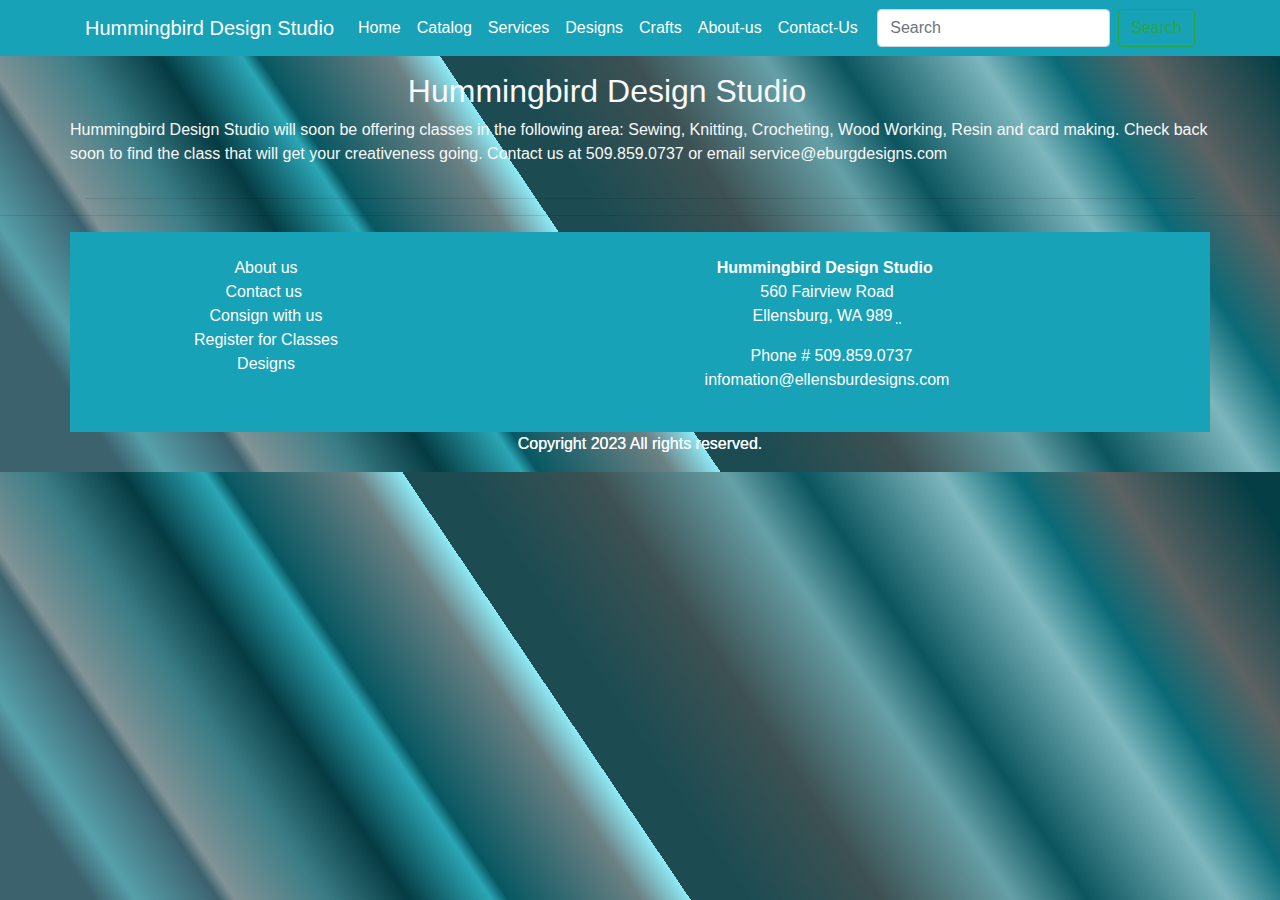
<file: register.html>
<!DOCTYPE html>
<html lang="en">
  <head>
    <meta http-equiv="X-UA-Compatible" content="IE=edge">
    <meta name="viewport" content="width=device-width, initial-scale=1">
    <title>Bootstrap eCommerce Page Template</title>
    <!-- Bootstrap -->
    <link href="css/bootstrap-4.4.1.css" rel="stylesheet">
    <link href="css/hds.css" rel="stylesheet" type="text/css">
  </head>
  <body>
    <nav class="navbar navbar-expand-lg navbar-dark bg-info">
      <div class="container">
        <a class="navbar-brand" href="#">Hummingbird Design Studio</a>
        <button class="navbar-toggler" type="button" data-toggle="collapse" data-target="#navbarSupportedContent" aria-controls="navbarSupportedContent" aria-expanded="false" aria-label="Toggle navigation">
        <span class="navbar-toggler-icon"></span>
        </button>
        <div class="collapse navbar-collapse" id="navbarSupportedContent">
          <ul class="navbar-nav mr-auto">
            <li class="nav-item active">
              <a class="nav-link" href="index.html">Home <span class="sr-only">(current)</span></a>
            </li>
            <li class="nav-item active">
              <a class="nav-link" href="catalog.html">Catalog <span class="sr-only">(current)</span></a>
            </li>
            <li class="nav-item active">
              <a class="nav-link" href="Services.html">Services <span class="sr-only">(current)</span></a>
            </li>
              <li class="nav-item active">
              <a class="nav-link center" href="designs.html">Designs
                  <span class="sr-only">(current)</span></a>
            </li>
            <li class="nav-item active">
              <a class="nav-link" href="crafts.html">Crafts <span class="sr-only">(current)</span></a>
            </li>
            <li class="nav-item active">
              <a class="nav-link" href="aboutus.html">About-us <span class="sr-only">(current)</span></a>
            </li>
            <li class="nav-item active">
              <a class="nav-link" href="contacus.html">Contact-Us <span class="sr-only">(current)</span></a>
            </li>
          </ul>
          <form class="form-inline my-2 my-lg-0">
            <input class="form-control mr-sm-2" type="search" placeholder="Search" aria-label="Search">
            <button class="btn btn-outline-success my-2 my-sm-0" type="submit">Search</button>
          </form>
        </div>
      </div>
    </nav>
    <div class="container mt-3">
      <div class="row text-light text-center">
        <h2>&nbsp; &nbsp; &nbsp; &nbsp; &nbsp; &nbsp; &nbsp; &nbsp; &nbsp; &nbsp; &nbsp; &nbsp; &nbsp; &nbsp; &nbsp; &nbsp; &nbsp; &nbsp; &nbsp; Hummingbird Design Studio</h2>
        <p class="text-light text-left">Hummingbird Design Studio will soon be offering classes in the following area: Sewing, Knitting, Crocheting, Wood Working, Resin and card making. Check back soon to find the class that will get your creativeness going. Contact us at 509.859.0737 or email service@eburgdesigns.com </p>
</div>
      <hr>
    </div>
<hr>
    <div class="container text-white p-4 bg-info">
      <div class="row">
        <div class="col-6 col-md-8 col-lg-7 col-xl-4">
          <div class="row text-center">
<div class="col-sm-6 col-md-4 col-lg-4 col-12 col-xl-12">
          <ul class="list-unstyled">
                <li class="btn-link text-white"> About us</li>
                <li class="btn-link text-white"> Contact us&nbsp;</li>
                <li class="text-white"> <a href="Consignwithus.html" class="text-white">Consign with us</a></li>
                <li class="btn-link text-light"> <a href="aboutus.html" class="text-white">Register for Classes</a></li>
                <li class="btn-link text-white"> <a href="designs.html" class="text-white">Designs</a></li>
              </ul>
            </div>
</div>
        </div>
        <div class="col-md-4 col-lg-5 col-6 col-xl-8 text-lg-center">
          <address>
            <strong>Hummingbird Design Studio&nbsp;</strong><br>
            560 Fairview Road<br>
          Ellensburg, WA 989&nbsp;<abbr title="Phone">&nbsp;</abbr>
          </address>
          <address class="text-white">
            <strong class="font-weight-normal text-white">&nbsp; Phone # <a href="tel:15098590737" class="text-white">509.859.0737</a></strong><br>
          <a href="mailto:# information@eburgdesigns.com" class="text-white">&nbsp;infomation@ellensburdesigns.com&nbsp;</a>
          </address>
        </div>
      </div>
    </div>
    <footer class="text-center">
      <div class="container">
        <div class="row">
          <div class="col-12">
            <p class="text-light">Copyright 2023 All rights reserved.</p>
          </div>
        </div>
      </div>
    </footer>
    <!-- jQuery (necessary for Bootstrap's JavaScript plugins) -->
    <script src="js/jquery-3.4.1.min.js"></script>
    <!-- Include all compiled plugins (below), or include individual files as needed -->
    <script src="js/popper.min.js"></script>
    <script src="js/bootstrap-4.4.1.js"></script>
  </body>
</html>
</file>
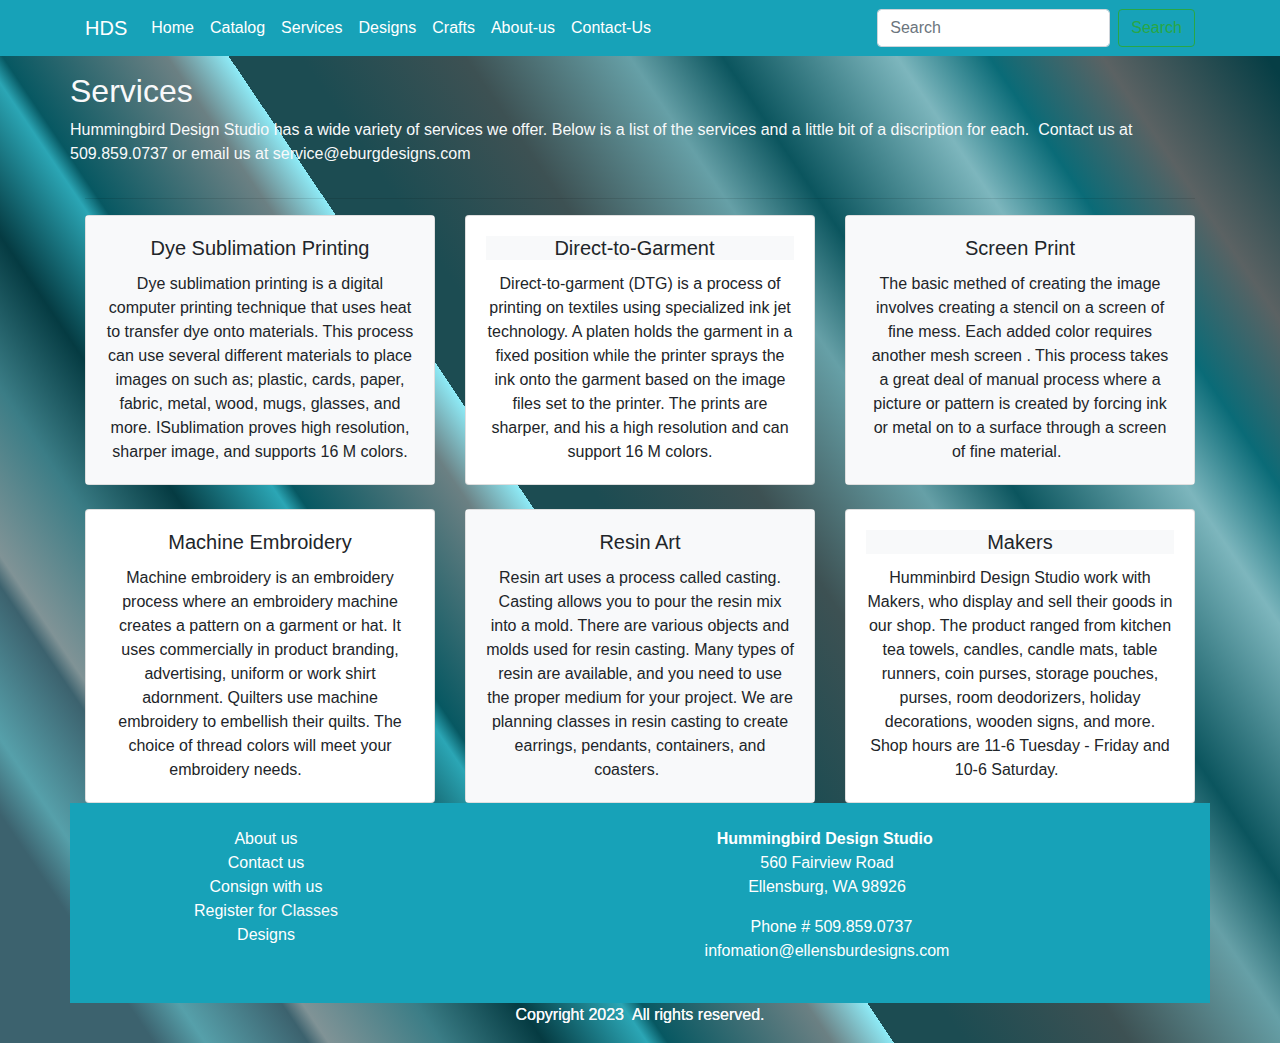
<file: services.html>
<!DOCTYPE html>
<html lang="en">
  <head>
    <meta http-equiv="X-UA-Compatible" content="IE=edge">
    <meta name="viewport" content="width=device-width, initial-scale=1">
    <title>Hummingbird Design Studio</title>
    <!-- Bootstrap -->
    <link href="css/bootstrap-4.4.1.css" rel="stylesheet">
    <link href="css/hds.css" rel="stylesheet" type="text/css">
  </head>
  <body class="align-left">
    <nav class="navbar navbar-expand-lg navbar-dark bg-info">
      <div class="container">
        <a class="navbar-brand" href="#">HDS</a>
        <button class="navbar-toggler" type="button" data-toggle="collapse" data-target="#navbarSupportedContent" aria-controls="navbarSupportedContent" aria-expanded="false" aria-label="Toggle navigation">
        <span class="navbar-toggler-icon"></span>
        </button>
        <div class="collapse navbar-collapse" id="navbarSupportedContent">
          <ul class="navbar-nav mr-auto">
            <li class="nav-item active">
              <a class="nav-link" href="index.html">Home <span class="sr-only">(current)</span></a>
            </li>
            <li class="nav-item active">
              <a class="nav-link" href="catalog.html">Catalog <span class="sr-only">(current)</span></a>
            </li>
            <li class="nav-item active">
              <a class="nav-link" href="services.html">Services <span class="sr-only">(current)</span></a>
            </li>
              <li class="nav-item active">
              <a class="nav-link center" href="designs.html">Designs
                  <span class="sr-only">(current)</span></a>
            </li>
            <li class="nav-item active">
              <a class="nav-link" href="crafts.html">Crafts <span class="sr-only">(current)</span></a>
            </li>
            <li class="nav-item active">
              <a class="nav-link" href="aboutus.html">About-us <span class="sr-only">(current)</span></a>
            </li>
            <li class="nav-item active">
              <a class="nav-link" href="contactus.html">Contact-Us <span class="sr-only">(current)</span></a>
            </li>
          </ul>
          <form class="form-inline my-2 my-lg-0">
            <input class="form-control mr-sm-2" type="search" placeholder="Search" aria-label="Search">
            <button class="btn btn-outline-success my-2 my-sm-0" type="submit">Search</button>
          </form>
        </div>
      </div>
    </nav>
    <div class="container mt-3">
      <div class="row text-light text-center">
        <h2>Services&nbsp;&nbsp;</h2>
        <p class="text-light text-left">Hummingbird Design Studio has a wide variety of services we offer.  Below is a list of the services and a little bit of a discription for each.&nbsp; Contact us at 509.859.0737 or email us at service@eburgdesigns.com </p>
</div>
      <hr>
    </div>
<div class="container">
  <div class="row text-center">
        <div class="col-md-4 pb-1 pb-md-0">
          <div class="card">
<div class="card-body bg-light">
          <h5 class="card-title">Dye Sublimation Printing</h5>
              <p class="card-text">Dye sublimation printing is a digital computer printing technique that uses heat to transfer dye onto materials. This process can use several different materials to place images on such as; plastic, cards, paper, fabric, metal, wood, mugs, glasses, and more. ISublimation proves high resolution, sharper image, and supports 16 M colors.</p>
</div>
          </div>
        </div>
        <div class="col-md-4 pb-1 pb-md-0">
          <div class="card">
<div class="card-body">
          <h5 class="card-title bg-light">Direct-to-Garment&nbsp;&nbsp;</h5>
              <p class="card-text">Direct-to-garment (DTG) is a process of printing on textiles using specialized ink jet technology. A platen holds the garment in a fixed position while the printer sprays the ink onto the garment based on the image files set to the printer. The prints are sharper, and his a high resolution and can support 16 M colors.</p>
</div>
          </div>
        </div>
        <div class="col-md-4 pb-1 pb-md-0">
          <div class="card">
<div class="card-body bg-light">
          <h5 class="card-title">Screen Print</h5>
          <p class="card-text">The basic methed of creating the image involves creating a stencil on a screen of fine mess. Each added color requires another mesh screen . This process takes a great deal of manual process where a picture or pattern is created by forcing ink or metal on to a surface through a screen of fine material.&nbsp; &nbsp; &nbsp;&nbsp;</p>
</div>
          </div>
        </div>
      </div>
      <div class="row text-center mt-4">
        <div class="col-md-4 pb-1 pb-md-0">
          <div class="card"> <a href="images/DTG T-shirts.jpg"></a>
            <div class="card-body">
              <h5 class="card-title">Machine Embroidery</h5>
              <p class="card-text">Machine embroidery is an embroidery process where an embroidery machine creates a pattern on a garment or hat. It uses commercially in product branding, advertising, uniform or work shirt adornment. Quilters use machine embroidery to embellish their quilts. The choice of thread colors will meet your embroidery needs. &nbsp; &nbsp; &nbsp; &nbsp; &nbsp;&nbsp;</p>
</div>
          </div>
        </div>
        <div class="col-md-4 pb-1 pb-md-0">
          <div class="card">
<div class="card-body bg-light">
          <h5 class="card-title">Resin Art</h5>
              <p class="card-text">Resin art uses a process called casting. Casting allows you to pour the resin mix into a mold. There are various objects and molds used for resin casting. Many types of resin are available, and you need to use the proper medium for your project. We are planning classes in resin casting to create earrings, pendants, containers, and coasters.  &nbsp; &nbsp; &nbsp;</p>
</div>
          </div>
        </div>
        <div class="col-md-4 pb-1 pb-md-0">
          <div class="card">
<div class="card-body">
          <h5 class="card-title bg-light">Makers</h5>
              <p class="card-text">Humminbird Design Studio work with Makers, who display and sell their goods in our shop. The product ranged from kitchen tea towels, candles, candle mats, table runners, coin purses, storage pouches, purses, room deodorizers, holiday decorations, wooden signs, and more. Shop hours are 11-6 Tuesday - Friday and 10-6 Saturday. &nbsp; &nbsp; &nbsp;</p>
</div>
          </div>
        </div>
      </div>
    </div>
<div class="container text-white p-4 bg-info">
  <div class="row">
        <div class="col-6 col-md-8 col-lg-7 col-xl-4">
          <div class="row text-center">
<div class="col-sm-6 col-md-4 col-lg-4 col-12 col-xl-12">
          <ul class="list-unstyled">
                <li class="btn-link text-white"> <a href="aboutus.html" class="text-white"> About us</a></li>
                <li class="btn-link text-white"> <a href="contactus.html" class="text-white"> Contact us</a></li>
                <li class="text-white"> <a href="Consignwithus.html" class="text-white">Consign with us</a></li>
                <li class="btn-link text-light"> <a href="register.html" class="text-white">Register</a><a> for Classes</a></li>
                <li class="btn-link text-white"> <a href="designs.html" class="text-white">Designs</a></li>
              </ul>
            </div>
</div>
        </div>
        <div class="col-md-4 col-lg-5 col-6 col-xl-8 text-lg-center">
          <address>
            <strong>Hummingbird Design Studio&nbsp;</strong><br>
            560 Fairview Road<br>
          Ellensburg, WA 98926
          </address>
          <address class="text-white">
            <strong class="font-weight-normal text-white">&nbsp; Phone # <a href="aboutus.html" class="text-white">509.859.0737</a></strong><br>
          <a href="mailto:# information@eburgdesigns.com" class="text-white">&nbsp;infomation@ellensburdesigns.com&nbsp;</a>
          </address>
        </div>
      </div>
    </div>
    <footer class="text-center">
      <div class="container">
        <div class="row">
          <div class="col-12">
            <p class="text-light">Copyright 2023&nbsp; All rights reserved.</p>
          </div>
        </div>
      </div>
    </footer>
    <!-- jQuery (necessary for Bootstrap's JavaScript plugins) -->
    <script src="js/jquery-3.4.1.min.js"></script>
    <!-- Include all compiled plugins (below), or include individual files as needed -->
    <script src="js/popper.min.js"></script>
    <script src="js/bootstrap-4.4.1.js"></script>
  </body>
</html>
</file>
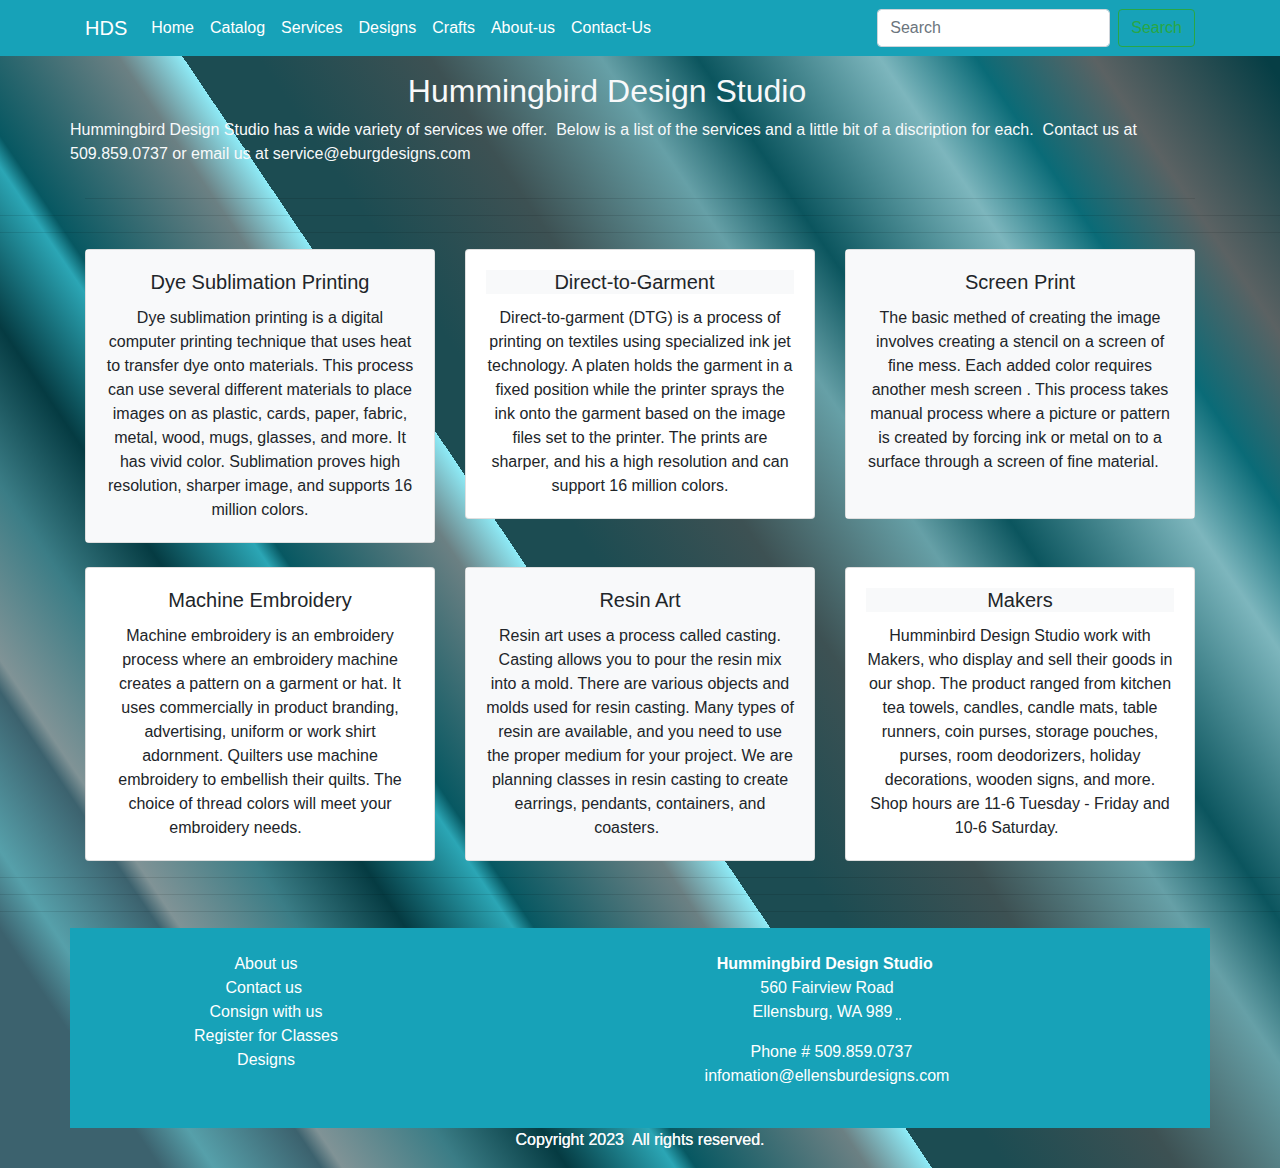
<file: Services.html>
<!DOCTYPE html>
<html lang="en">
  <head>
    <meta http-equiv="X-UA-Compatible" content="IE=edge">
    <meta name="viewport" content="width=device-width, initial-scale=1">
    <title>Hummingbird Design Studio</title>
    <!-- Bootstrap -->
    <link href="css/bootstrap-4.4.1.css" rel="stylesheet">
    <link href="css/hds.css" rel="stylesheet" type="text/css">
  </head>
  <body>
    <nav class="navbar navbar-expand-lg navbar-dark bg-info">
      <div class="container">
        <a class="navbar-brand" href="#">HDS</a>
        <button class="navbar-toggler" type="button" data-toggle="collapse" data-target="#navbarSupportedContent" aria-controls="navbarSupportedContent" aria-expanded="false" aria-label="Toggle navigation">
        <span class="navbar-toggler-icon"></span>
        </button>
        <div class="collapse navbar-collapse" id="navbarSupportedContent">
          <ul class="navbar-nav mr-auto">
            <li class="nav-item active">
              <a class="nav-link" href="index.html">Home <span class="sr-only">(current)</span></a>
            </li>
            <li class="nav-item active">
              <a class="nav-link" href="catalog.html">Catalog <span class="sr-only">(current)</span></a>
            </li>
            <li class="nav-item active">
              <a class="nav-link" href="Services.html">Services <span class="sr-only">(current)</span></a>
            </li>
              <li class="nav-item active">
              <a class="nav-link center" href="designs.html">Designs
                  <span class="sr-only">(current)</span></a>
            </li>
            <li class="nav-item active">
              <a class="nav-link" href="crafts.html">Crafts <span class="sr-only">(current)</span></a>
            </li>
            <li class="nav-item active">
              <a class="nav-link" href="aboutus.html">About-us <span class="sr-only">(current)</span></a>
            </li>
            <li class="nav-item active">
              <a class="nav-link" href="contacus.html">Contact-Us <span class="sr-only">(current)</span></a>
            </li>
          </ul>
          <form class="form-inline my-2 my-lg-0">
            <input class="form-control mr-sm-2" type="search" placeholder="Search" aria-label="Search">
            <button class="btn btn-outline-success my-2 my-sm-0" type="submit">Search</button>
          </form>
        </div>
      </div>
    </nav>
    <div class="container mt-3">
      <div class="row text-light text-center">
        <h2>&nbsp; &nbsp; &nbsp; &nbsp; &nbsp; &nbsp; &nbsp; &nbsp; &nbsp; &nbsp; &nbsp; &nbsp; &nbsp; &nbsp; &nbsp; &nbsp; &nbsp; &nbsp; &nbsp; Hummingbird Design Studio</h2>
        <p class="text-light text-left">Hummingbird Design Studio has a wide variety of services we offer.&nbsp; Below is a list of the services and a little bit of a discription for each.&nbsp; Contact us at 509.859.0737 or email us at service@eburgdesigns.com </p>
</div>
      <hr>
    </div>
<hr>
<hr>
    <div class="container">
      <div class="row text-center">
        <div class="col-md-4 pb-1 pb-md-0">
          <div class="card">
<div class="card-body bg-light">
          <h5 class="card-title">Dye Sublimation Printing</h5>
              <p class="card-text align-left">Dye sublimation printing is a digital computer printing technique that uses heat to transfer dye onto materials. This process can use several different materials to place images on as plastic, cards, paper, fabric, metal, wood, mugs, glasses, and more. It has vivid color. Sublimation proves high resolution, sharper image, and supports 16 million colors.</p>
</div>
          </div>
        </div>
        <div class="col-md-4 pb-1 pb-md-0">
          <div class="card">
<div class="card-body">
          <h5 class="card-title bg-light">Direct-to-Garment&nbsp;&nbsp;</h5>
              <p class="card-text">Direct-to-garment (DTG) is a process of printing on textiles using specialized ink jet technology. A platen holds the garment in a fixed position while the printer sprays the ink onto the garment based on the image files set to the printer. The prints are sharper, and his a high resolution and can support 16 million colors.</p>
</div>
          </div>
        </div>
        <div class="col-md-4 pb-1 pb-md-0">
          <div class="card">
<div class="card-body bg-light">
          <h5 class="card-title">Screen Print</h5>
          <p class="card-text">The basic methed of creating the image involves creating a stencil on a screen of fine mess. Each added color requires another mesh screen . This process takes manual process where a picture or pattern is created by forcing ink or metal on to a surface through a screen of fine material.&nbsp; &nbsp; &nbsp;&nbsp;</p>
</div>
          </div>
        </div>
      </div>
      <div class="row text-center mt-4">
        <div class="col-md-4 pb-1 pb-md-0">
          <div class="card"> <a href="images/DTG T-shirts.jpg"></a>
            <div class="card-body">
              <h5 class="card-title">Machine Embroidery</h5>
              <p class="card-text">Machine embroidery is an embroidery process where an embroidery machine creates a pattern on a garment or hat. It uses commercially in product branding, advertising, uniform or work shirt adornment. Quilters use machine embroidery to embellish their quilts. The choice of thread colors will meet your embroidery needs. &nbsp; &nbsp; &nbsp; &nbsp; &nbsp;&nbsp;</p>
</div>
          </div>
        </div>
        <div class="col-md-4 pb-1 pb-md-0">
          <div class="card">
<div class="card-body bg-light">
          <h5 class="card-title">Resin Art</h5>
              <p class="card-text">Resin art uses a process called casting. Casting allows you to pour the resin mix into a mold. There are various objects and molds used for resin casting. Many types of resin are available, and you need to use the proper medium for your project. We are planning classes in resin casting to create earrings, pendants, containers, and coasters.  &nbsp; &nbsp; &nbsp;</p>
</div>
          </div>
        </div>
        <div class="col-md-4 pb-1 pb-md-0">
          <div class="card">
<div class="card-body">
          <h5 class="card-title bg-light">Makers</h5>
              <p class="card-text">Humminbird Design Studio work with Makers, who display and sell their goods in our shop. The product ranged from kitchen tea towels, candles, candle mats, table runners, coin purses, storage pouches, purses, room deodorizers, holiday decorations, wooden signs, and more. Shop hours are 11-6 Tuesday - Friday and 10-6 Saturday. &nbsp; &nbsp; &nbsp;</p>
</div>
          </div>
        </div>
      </div>
    </div>
    <hr>
<hr>
<hr>
    <div class="container text-white p-4 bg-info">
      <div class="row">
        <div class="col-6 col-md-8 col-lg-7 col-xl-4">
          <div class="row text-center">
<div class="col-sm-6 col-md-4 col-lg-4 col-12 col-xl-12">
          <ul class="list-unstyled">
                <li class="btn-link text-white"> About us</li>
                <li class="btn-link text-white"> Contact us&nbsp;</li>
                <li class="text-white"> <a href="Consignwithus.html" class="text-white">Consign with us</a></li>
                <li class="btn-link text-light"> <a href="aboutus.html" class="text-white">Register for Classes</a></li>
                <li class="btn-link text-white"> <a href="designs.html" class="text-white">Designs</a></li>
              </ul>
            </div>
</div>
        </div>
        <div class="col-md-4 col-lg-5 col-6 col-xl-8 text-lg-center">
          <address>
            <strong>Hummingbird Design Studio&nbsp;</strong><br>
            560 Fairview Road<br>
          Ellensburg, WA 989&nbsp;<abbr title="Phone">&nbsp;</abbr>
          </address>
          <address class="text-white">
            <strong class="font-weight-normal text-white">&nbsp; Phone # <a href="tel:15098590737" class="text-white">509.859.0737</a></strong><br>
          <a href="mailto:# information@eburgdesigns.com" class="text-white">&nbsp;infomation@ellensburdesigns.com&nbsp;</a>
          </address>
        </div>
      </div>
    </div>
    <footer class="text-center">
      <div class="container">
        <div class="row">
          <div class="col-12">
            <p class="text-light">Copyright 2023&nbsp; All rights reserved.</p>
          </div>
        </div>
      </div>
    </footer>
    <!-- jQuery (necessary for Bootstrap's JavaScript plugins) -->
    <script src="js/jquery-3.4.1.min.js"></script>
    <!-- Include all compiled plugins (below), or include individual files as needed -->
    <script src="js/popper.min.js"></script>
    <script src="js/bootstrap-4.4.1.js"></script>
  </body>
</html>
</file>
<file: css/hds.css>
@charset "utf-8";
header {
    background-color: #413C3C;
    background-position: center center;
    background-size: 80% auto;
    background-repeat: no-repeat;
    height: 200px;
    background-clip: padding-box;
    background-origin: padding-box;
    background-attachment: fixed;
    font-family: "Trebuchet MS", Verdana, Arial, helvetica, sans-serif;
    background-image: url(hds.css);
}
image   {
}
body {
    background-image: -webkit-linear-gradient(34deg,rgba(60,98,110,1.00) 7.77%,rgba(86,160,170,1.00) 10.36%,rgba(60,98,110,1.00) 15.54%,rgba(128,147,150,1.00) 16.58%,rgba(59,125,134,1.00) 22.28%,rgba(5,59,66,1.00) 27.46%,rgba(43,166,181,1.00) 32.65%,rgba(7,88,98,1.00) 33.68%,rgba(107,128,131,1.00) 41.97%,rgba(142,235,247,1.00) 45.08%,rgba(28,76,82,1.00) 45.08%,rgba(28,76,82,1.00) 48.70%,rgba(61,81,83,1.00) 56.99%,rgba(102,160,167,1.00) 65.28%,rgba(11,85,94,1.00) 69.95%,rgba(125,182,189,1.00) 78.76%,rgba(10,107,119,1.00) 83.42%,rgba(91,98,99,1.00) 89.12%,rgba(6,62,69,1.00) 97.41%);
    background-image: -moz-linear-gradient(34deg,rgba(60,98,110,1.00) 7.77%,rgba(86,160,170,1.00) 10.36%,rgba(60,98,110,1.00) 15.54%,rgba(128,147,150,1.00) 16.58%,rgba(59,125,134,1.00) 22.28%,rgba(5,59,66,1.00) 27.46%,rgba(43,166,181,1.00) 32.65%,rgba(7,88,98,1.00) 33.68%,rgba(107,128,131,1.00) 41.97%,rgba(142,235,247,1.00) 45.08%,rgba(28,76,82,1.00) 45.08%,rgba(28,76,82,1.00) 48.70%,rgba(61,81,83,1.00) 56.99%,rgba(102,160,167,1.00) 65.28%,rgba(11,85,94,1.00) 69.95%,rgba(125,182,189,1.00) 78.76%,rgba(10,107,119,1.00) 83.42%,rgba(91,98,99,1.00) 89.12%,rgba(6,62,69,1.00) 97.41%);
    background-image: -o-linear-gradient(34deg,rgba(60,98,110,1.00) 7.77%,rgba(86,160,170,1.00) 10.36%,rgba(60,98,110,1.00) 15.54%,rgba(128,147,150,1.00) 16.58%,rgba(59,125,134,1.00) 22.28%,rgba(5,59,66,1.00) 27.46%,rgba(43,166,181,1.00) 32.65%,rgba(7,88,98,1.00) 33.68%,rgba(107,128,131,1.00) 41.97%,rgba(142,235,247,1.00) 45.08%,rgba(28,76,82,1.00) 45.08%,rgba(28,76,82,1.00) 48.70%,rgba(61,81,83,1.00) 56.99%,rgba(102,160,167,1.00) 65.28%,rgba(11,85,94,1.00) 69.95%,rgba(125,182,189,1.00) 78.76%,rgba(10,107,119,1.00) 83.42%,rgba(91,98,99,1.00) 89.12%,rgba(6,62,69,1.00) 97.41%);
    background-image: linear-gradient(56deg,rgba(60,98,110,1.00) 7.77%,rgba(86,160,170,1.00) 10.36%,rgba(60,98,110,1.00) 15.54%,rgba(128,147,150,1.00) 16.58%,rgba(59,125,134,1.00) 22.28%,rgba(5,59,66,1.00) 27.46%,rgba(43,166,181,1.00) 32.65%,rgba(7,88,98,1.00) 33.68%,rgba(107,128,131,1.00) 41.97%,rgba(142,235,247,1.00) 45.08%,rgba(28,76,82,1.00) 45.08%,rgba(28,76,82,1.00) 48.70%,rgba(61,81,83,1.00) 56.99%,rgba(102,160,167,1.00) 65.28%,rgba(11,85,94,1.00) 69.95%,rgba(125,182,189,1.00) 78.76%,rgba(10,107,119,1.00) 83.42%,rgba(91,98,99,1.00) 89.12%,rgba(6,62,69,1.00) 97.41%);
    width: auto;
    height: auto;
    min-width: 512px;
    max-width: none;
    max-height: none;
    display: inherit;
    -webkit-box-sizing: content-box;
    -moz-box-sizing: content-box;
    box-sizing: content-box;
    overflow-x: visible;
    visibility: visible;
}
.text-white {
}
.text-white {
}
.text-white {
}
.align-center {
}
.btn-white {
}
footer {
    color: #FFFFFF;
    font-style: normal;
    font-variant: normal;
    font-weight: normal;
    text-align: center;
    text-shadow: 0px 0px #FBFBFB;
}
.test-white {
}
.text.white {
}
.center {
}
.a {
}
nav {
    height: auto;

}
.align-left {
}
.text-white {
}
.text-white {
}
.tesxt-white {
}
.container.mt-3 .row.text-light.text-center img {
}
</file>
